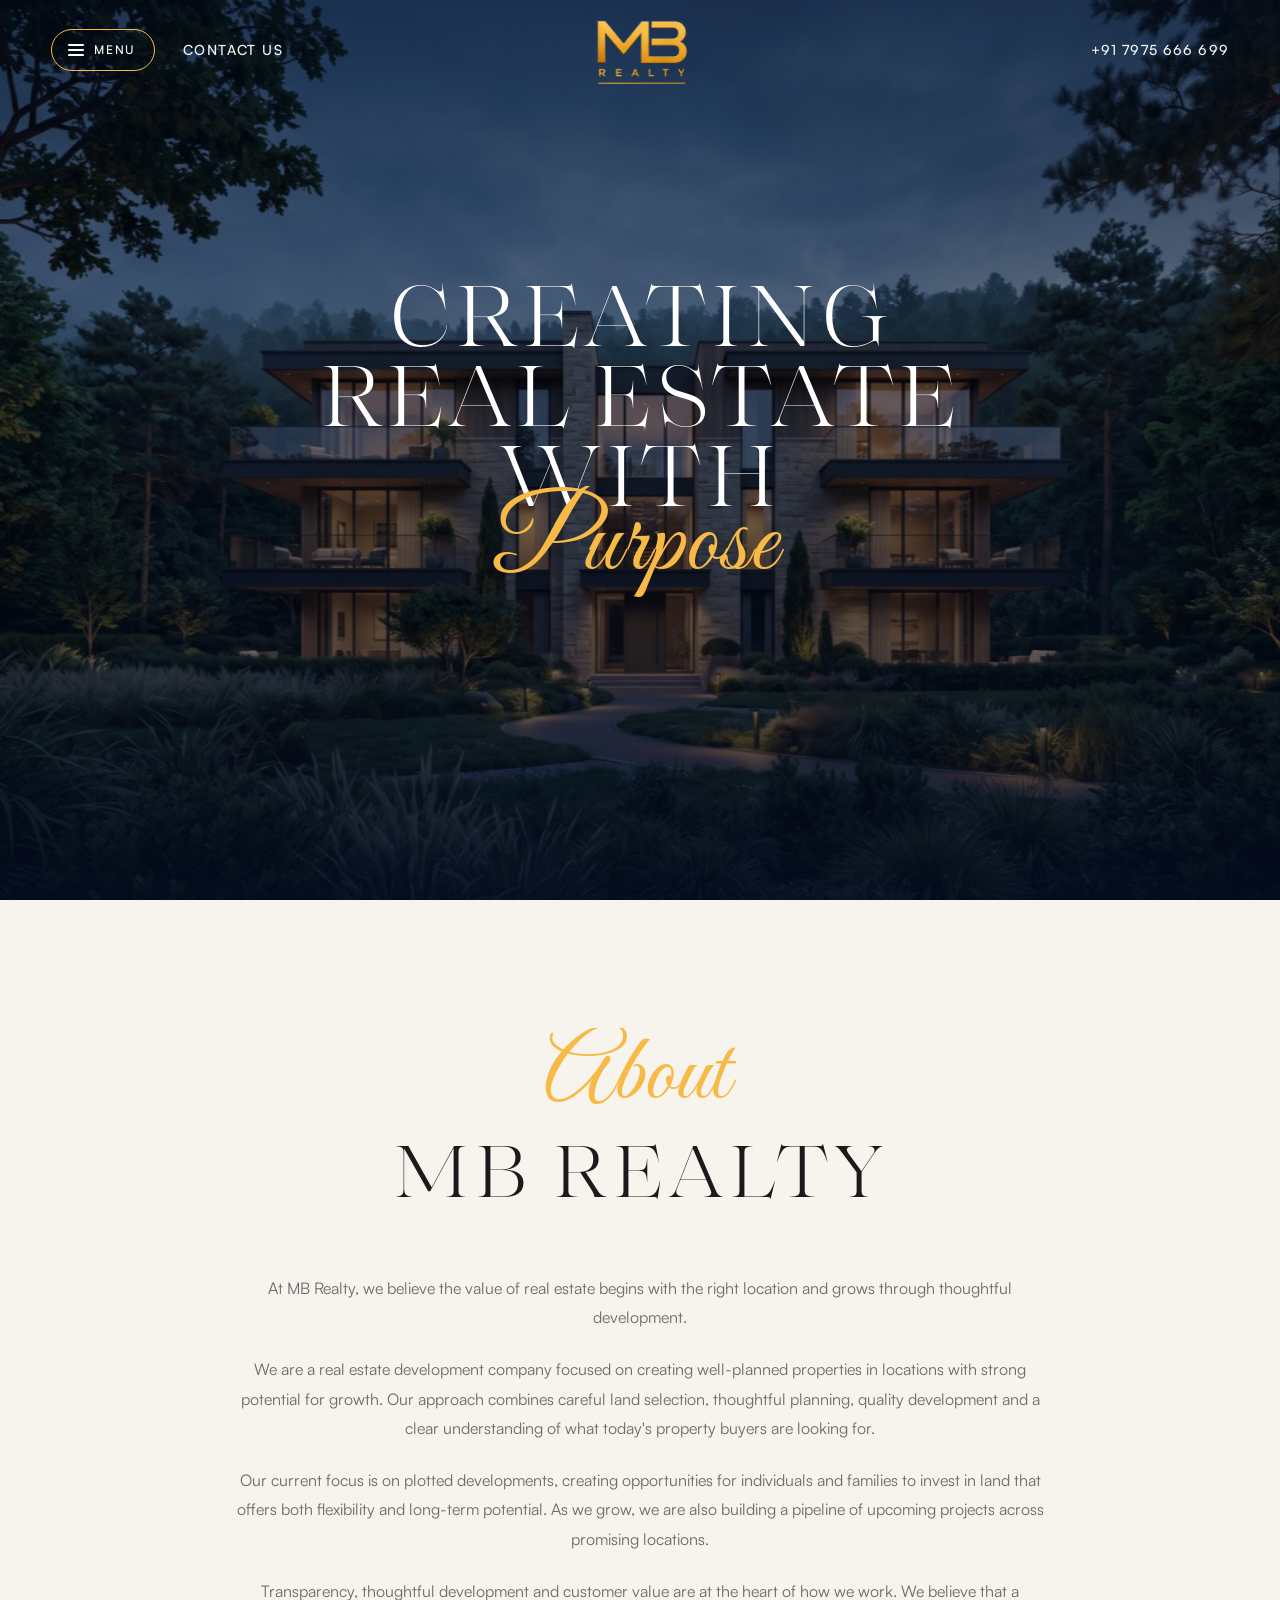
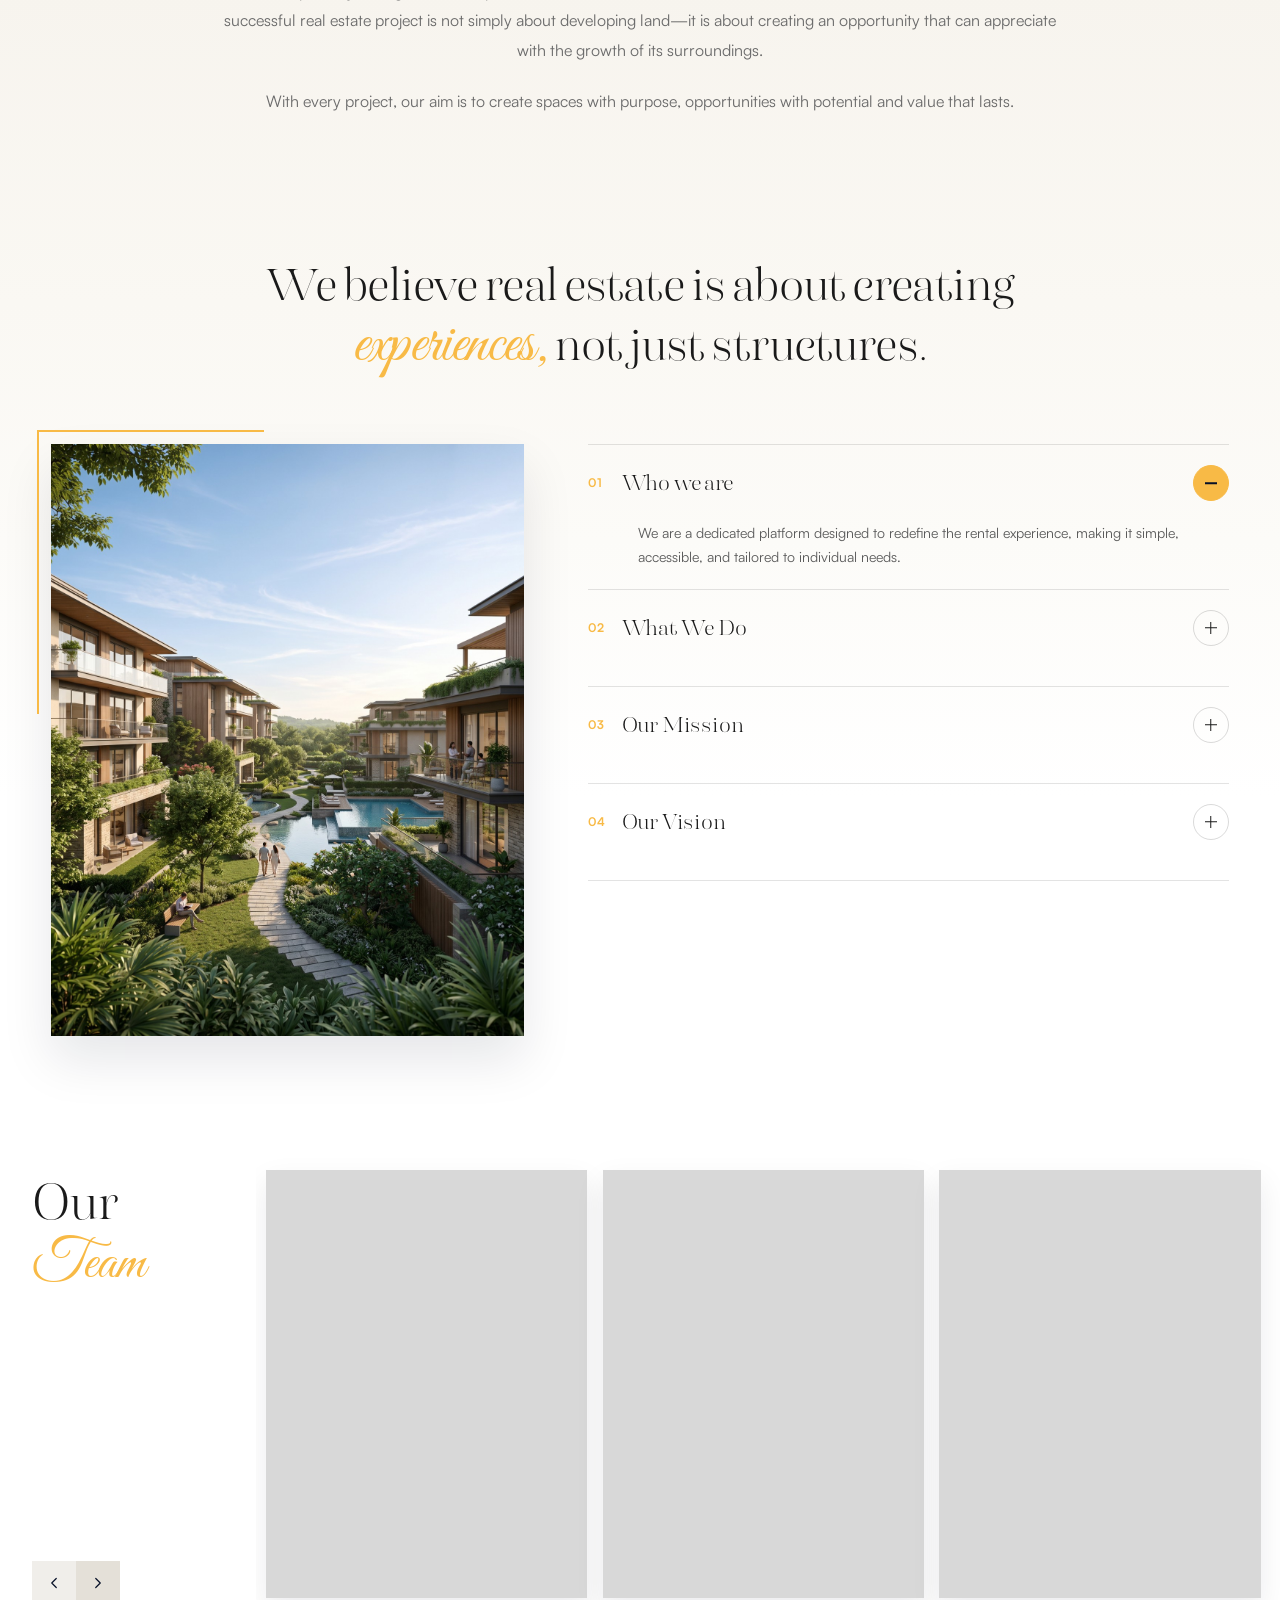
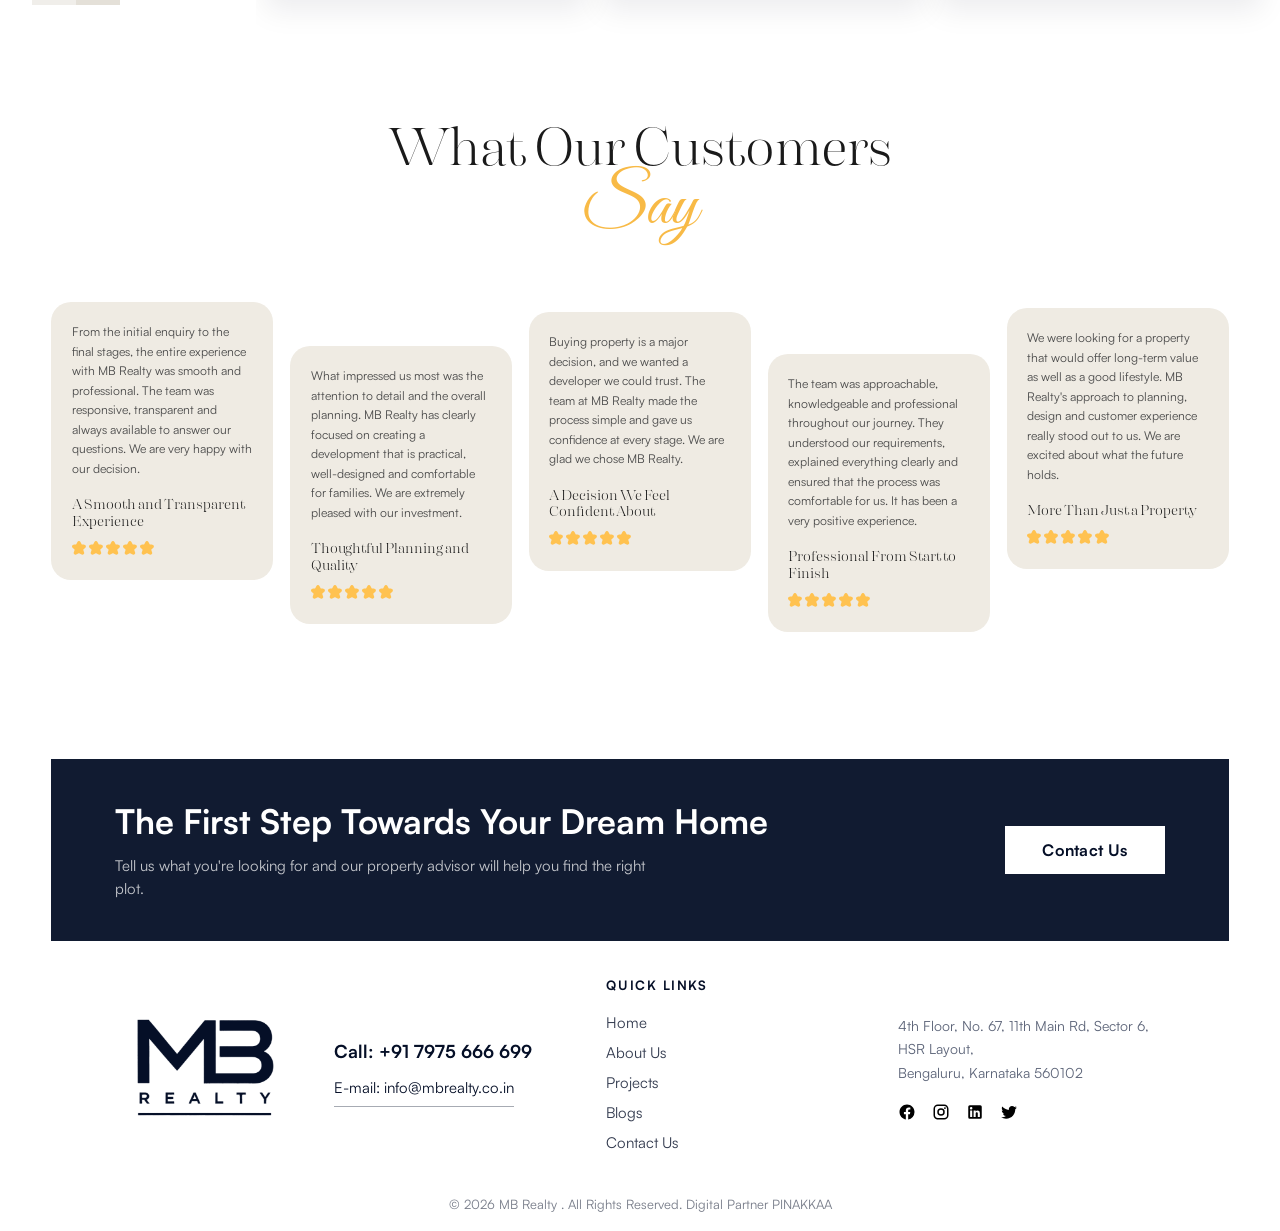
<file: about.html>
<!DOCTYPE html>
<html lang="en">
  <head>
    <meta charset="UTF-8" />
    <meta name="viewport" content="width=device-width, initial-scale=1.0" />
    <title>About Us — MB Realty</title>
    <link rel="preconnect" href="https://fonts.googleapis.com" />
    <link rel="preconnect" href="https://fonts.gstatic.com" crossorigin />
    <link
      href="https://fonts.googleapis.com/css2?family=Great+Vibes&family=Inter:wght@700&display=swap"
      rel="stylesheet"
    />
    <link rel="stylesheet" href="css/styles.css" />
  </head>
  <body>
    <header class="site-header">
      <div class="header-inner">
        <div class="header-left">
          <button class="menu-toggle" type="button" aria-label="Open menu" aria-expanded="false">
            <span class="menu-toggle-bars" aria-hidden="true">
              <span></span><span></span><span></span>
            </span>
            <span class="menu-toggle-label">Menu</span>
          </button>
          <a class="header-contact" href="contact.html">Contact Us</a>
        </div>
        <a class="logo" href="index.html" aria-label="MB Realty home">
          <img
            class="logo-img"
            src="Home_asset/Matte%20Gold%201%202%20(2).svg"
            alt="MB Realty"
            width="140"
            height="85"
          />
        </a>
        <a class="header-phone" href="tel:+917975666699">+91 7975 666 699</a>
      </div>
      <nav class="nav" aria-label="Primary">
        <div class="nav-inner">
          <div class="nav-links">
            <a href="index.html">Home</a>
            <a href="about.html" class="is-active">About Us</a>
            <a href="microsite.html">Projects</a>
            <a href="blogs.html">Blogs</a>
            <a href="contact.html">Contact</a>
          </div>
          <div class="nav-bottom">
            <div class="nav-meta">
              <div class="nav-meta-item">
                <span class="nav-meta-label">Contact Us</span>
                <a href="mailto:info@mbrealty.co.in">info@mbrealty.co.in</a>
              </div>
              <div class="nav-meta-item">
                <span class="nav-meta-label">Call Us</span>
                <a href="tel:+917975666699">+91 7975 666 699</a>
              </div>
              <div class="nav-meta-item">
                <span class="nav-meta-label">Whatsapp</span>
                <a href="https://wa.me/917975666699" target="_blank" rel="noopener noreferrer">+91 7975 666 699</a>
              </div>
              <div class="nav-meta-item">
                <span class="nav-meta-label">Download</span>
                <a href="#" class="js-brochure-open">Brochure</a>
              </div>
            </div>
            <div class="nav-socials">
              <a href="https://www.facebook.com/profile.php?id=61592722074059" target="_blank" rel="noopener noreferrer" aria-label="Facebook"><img src="assets/social-fb.svg" alt="" /></a>
              <a href="https://www.instagram.com/mbrealty.co.in/" target="_blank" rel="noopener noreferrer" aria-label="Instagram"><img src="assets/social-ig.svg" alt="" /></a>
              <a href="https://www.linkedin.com/company/143814037/" target="_blank" rel="noopener noreferrer" aria-label="LinkedIn"><img src="assets/social-li.svg" alt="" /></a>
              <a href="https://x.com/mbrealtyblr" target="_blank" rel="noopener noreferrer" aria-label="X"><img src="assets/social-x.svg" alt="" /></a>
            </div>
          </div>
        </div>
      </nav>
    </header>

    <main>
      <section class="hero about-hero" id="about">
        <div class="hero-frame">
          <img
            class="hero-image"
            src="assets/fonts/About_MB.jpg"
            alt="Modern luxury residence illuminated at dusk among forest greenery"
            width="1800"
            height="1080"
            fetchpriority="high"
            decoding="async"
          />
          <div class="hero-copy home-hero-copy">
            <h1 class="home-hero-title">
              <span class="home-hero-line">Creating</span>
              <span class="home-hero-line">Real Estate</span>
              <span class="home-hero-line">With</span>
              <span class="home-hero-script" aria-label="Purpose">
                <span class="home-hero-script-type">Purpose</span>
              </span>
            </h1>
          </div>
        </div>
      </section>

      <div class="about-bridge">
        <section class="about-vision">
          <div class="about-vision-spotlight" aria-hidden="true"></div>
          <div class="about-vision-inner">
            <div class="about-vision-heading">
              <span class="about-vision-watermark" aria-hidden="true">About</span>
              <h2 class="about-vision-title">
                <span class="about-vision-sr">About </span>
                <span class="about-vision-display">MB Realty</span>
              </h2>
            </div>
            <div class="about-vision-copy">
              <p>
                At MB Realty, we believe the value of real estate begins with the right location and
                grows through thoughtful development.
              </p>
              <p>
                We are a real estate development company focused on creating well-planned properties
                in locations with strong potential for growth. Our approach combines careful land
                selection, thoughtful planning, quality development and a clear understanding of what
                today's property buyers are looking for.
              </p>
              <p>
                Our current focus is on plotted developments, creating opportunities for individuals
                and families to invest in land that offers both flexibility and long-term potential.
                As we grow, we are also building a pipeline of upcoming projects across promising
                locations.
              </p>
              <p>
                Transparency, thoughtful development and customer value are at the heart of how we
                work. We believe that a successful real estate project is not simply about developing
                land—it is about creating an opportunity that can appreciate with the growth of its
                surroundings.
              </p>
              <p>
                With every project, our aim is to create spaces with purpose, opportunities with
                potential and value that lasts.
              </p>
            </div>
          </div>
        </section>

        <section class="about-experience">
          <div class="about-experience-inner">
            <h2 class="about-experience-title">
              <span class="about-experience-line">We believe real estate is about creating</span>
              <span class="about-experience-line about-experience-line--accent">
                <span class="about-experience-accent">experiences,</span>
                <span class="about-experience-rest"> not just structures.</span>
              </span>
            </h2>

            <div class="about-experience-body">
              <div class="about-experience-media">
                <span class="about-experience-frame" aria-hidden="true"></span>
                <div class="about-experience-photo">
                  <img
                    src="assets/fonts/magnific_image-generation-prompt-c_iGDE5ix3uK.jpg"
                    alt="People enjoying landscaped pools and pathways at a modern residential community"
                    width="829"
                    height="853"
                  />
                </div>
              </div>

              <div class="about-accordion" role="list">
                <div class="about-accordion-item is-open" role="listitem">
                  <button class="about-accordion-trigger" type="button" aria-expanded="true">
                    <span class="about-accordion-num">01</span>
                    <span class="about-accordion-label">Who we are</span>
                    <span class="about-accordion-icon" aria-hidden="true"></span>
                  </button>
                  <div class="about-accordion-panel">
                    <p>
                      We are a dedicated platform designed to redefine the rental experience, making
                      it simple, accessible, and tailored to individual needs.
                    </p>
                  </div>
                </div>
                <div class="about-accordion-item" role="listitem">
                  <button class="about-accordion-trigger" type="button" aria-expanded="false">
                    <span class="about-accordion-num">02</span>
                    <span class="about-accordion-label">What We Do</span>
                    <span class="about-accordion-icon" aria-hidden="true"></span>
                  </button>
                  <div class="about-accordion-panel">
                    <p>
                      We bring together thoughtful planning, contemporary design, quality
                      construction and attention to the details that matter — from selecting the
                      right location to planning spaces around real human needs.
                    </p>
                  </div>
                </div>
                <div class="about-accordion-item" role="listitem">
                  <button class="about-accordion-trigger" type="button" aria-expanded="false">
                    <span class="about-accordion-num">03</span>
                    <span class="about-accordion-label">Our Mission</span>
                    <span class="about-accordion-icon" aria-hidden="true"></span>
                  </button>
                  <div class="about-accordion-panel">
                    <p>
                      <strong>Building With Purpose. Delivering With Integrity.</strong>
                      To develop high-quality residential and commercial spaces through thoughtful
                      planning, innovative design, responsible development and a customer-first
                      approach — creating environments that inspire better living, working and
                      investing.
                    </p>
                  </div>
                </div>
                <div class="about-accordion-item" role="listitem">
                  <button class="about-accordion-trigger" type="button" aria-expanded="false">
                    <span class="about-accordion-num">04</span>
                    <span class="about-accordion-label">Our Vision</span>
                    <span class="about-accordion-icon" aria-hidden="true"></span>
                  </button>
                  <div class="about-accordion-panel">
                    <p>
                      <strong>Shaping Better Spaces for a Better Future</strong>
                      To become a trusted and forward-thinking real estate company, creating
                      thoughtfully designed spaces that enhance lifestyles, strengthen communities
                      and deliver lasting value for generations to come.
                    </p>
                  </div>
                </div>
              </div>
            </div>
          </div>
        </section>
      </div>

      <section class="about-team" aria-label="Our Team">
        <div class="about-team-layout">
          <aside class="about-team-rail">
            <h2 class="about-team-title">
              <span>Our</span>
              <span>Team</span>
            </h2>
            <div class="about-team-nav">
              <button type="button" class="about-team-btn about-team-prev" aria-label="Previous team members">
                <svg width="18" height="18" viewBox="0 0 24 24" fill="none" aria-hidden="true">
                  <path d="M15 6L9 12L15 18" stroke="currentColor" stroke-width="1.6" stroke-linecap="round" stroke-linejoin="round" />
                </svg>
              </button>
              <button type="button" class="about-team-btn about-team-next" aria-label="Next team members">
                <svg width="18" height="18" viewBox="0 0 24 24" fill="none" aria-hidden="true">
                  <path d="M9 6L15 12L9 18" stroke="currentColor" stroke-width="1.6" stroke-linecap="round" stroke-linejoin="round" />
                </svg>
              </button>
            </div>
          </aside>
          <div class="about-team-stage">
            <div class="about-team-track">
              <article class="about-team-card">
                <div class="about-team-photo" role="img" aria-label="Team member"></div>
                <div class="about-team-info">
                  <h3>Name</h3>
                  <p>Designation</p>
                </div>
              </article>
              <article class="about-team-card">
                <div class="about-team-photo" role="img" aria-label="Team member"></div>
                <div class="about-team-info">
                  <h3>Name</h3>
                  <p>Designation</p>
                </div>
              </article>
              <article class="about-team-card">
                <div class="about-team-photo" role="img" aria-label="Team member"></div>
                <div class="about-team-info">
                  <h3>Name</h3>
                  <p>Designation</p>
                </div>
              </article>
            </div>
          </div>
        </div>
      </section>

      <section class="about-testimonials" aria-label="Testimonials">
        <div class="about-testimonials-inner">
          <div class="about-testimonials-heading">
            <h2 class="about-testimonials-title">
              <span class="about-testimonials-title-strong">What Our Customers</span>
              <span class="about-testimonials-title-script">Say</span>
            </h2>
          </div>

          <div class="about-testimonials-mosaic">
            <article class="about-testimonial-card">
              <p>
                From the initial enquiry to the final stages, the entire experience with MB Realty was
                smooth and professional. The team was responsive, transparent and always available to
                answer our questions. We are very happy with our decision.
              </p>
              <div class="about-testimonial-meta">
                <h3>A Smooth and Transparent Experience</h3>
                <div class="about-testimonial-stars" aria-label="5 out of 5 stars"><img src="about_asset/Path%20637.svg" alt="" width="15" height="15" /><img src="about_asset/Path%20637.svg" alt="" width="15" height="15" /><img src="about_asset/Path%20637.svg" alt="" width="15" height="15" /><img src="about_asset/Path%20637.svg" alt="" width="15" height="15" /><img src="about_asset/Path%20637.svg" alt="" width="15" height="15" /></div>
              </div>
            </article>
            <article class="about-testimonial-card">
              <p>
                What impressed us most was the attention to detail and the overall planning. MB Realty
                has clearly focused on creating a development that is practical, well-designed and
                comfortable for families. We are extremely pleased with our investment.
              </p>
              <div class="about-testimonial-meta">
                <h3>Thoughtful Planning and Quality</h3>
                <div class="about-testimonial-stars" aria-label="5 out of 5 stars"><img src="about_asset/Path%20637.svg" alt="" width="15" height="15" /><img src="about_asset/Path%20637.svg" alt="" width="15" height="15" /><img src="about_asset/Path%20637.svg" alt="" width="15" height="15" /><img src="about_asset/Path%20637.svg" alt="" width="15" height="15" /><img src="about_asset/Path%20637.svg" alt="" width="15" height="15" /></div>
              </div>
            </article>
            <article class="about-testimonial-card">
              <p>
                Buying property is a major decision, and we wanted a developer we could trust. The team
                at MB Realty made the process simple and gave us confidence at every stage. We are glad
                we chose MB Realty.
              </p>
              <div class="about-testimonial-meta">
                <h3>A Decision We Feel Confident About</h3>
                <div class="about-testimonial-stars" aria-label="5 out of 5 stars"><img src="about_asset/Path%20637.svg" alt="" width="15" height="15" /><img src="about_asset/Path%20637.svg" alt="" width="15" height="15" /><img src="about_asset/Path%20637.svg" alt="" width="15" height="15" /><img src="about_asset/Path%20637.svg" alt="" width="15" height="15" /><img src="about_asset/Path%20637.svg" alt="" width="15" height="15" /></div>
              </div>
            </article>
            <article class="about-testimonial-card">
              <p>
                The team was approachable, knowledgeable and professional throughout our journey. They
                understood our requirements, explained everything clearly and ensured that the process
                was comfortable for us. It has been a very positive experience.
              </p>
              <div class="about-testimonial-meta">
                <h3>Professional From Start to Finish</h3>
                <div class="about-testimonial-stars" aria-label="5 out of 5 stars"><img src="about_asset/Path%20637.svg" alt="" width="15" height="15" /><img src="about_asset/Path%20637.svg" alt="" width="15" height="15" /><img src="about_asset/Path%20637.svg" alt="" width="15" height="15" /><img src="about_asset/Path%20637.svg" alt="" width="15" height="15" /><img src="about_asset/Path%20637.svg" alt="" width="15" height="15" /></div>
              </div>
            </article>
            <article class="about-testimonial-card">
              <p>
                We were looking for a property that would offer long-term value as well as a good
                lifestyle. MB Realty's approach to planning, design and customer experience really
                stood out to us. We are excited about what the future holds.
              </p>
              <div class="about-testimonial-meta">
                <h3>More Than Just a Property</h3>
                <div class="about-testimonial-stars" aria-label="5 out of 5 stars"><img src="about_asset/Path%20637.svg" alt="" width="15" height="15" /><img src="about_asset/Path%20637.svg" alt="" width="15" height="15" /><img src="about_asset/Path%20637.svg" alt="" width="15" height="15" /><img src="about_asset/Path%20637.svg" alt="" width="15" height="15" /><img src="about_asset/Path%20637.svg" alt="" width="15" height="15" /></div>
              </div>
            </article>
          </div>
        </div>
      </section>

      <div class="bottom-band">
        <section class="cta">
          <div class="cta-inner">
            <div>
              <h2>The First Step Towards Your Dream Home</h2>
              <p>
                Tell us what you're looking for and our property advisor will help you find the right
                plot.
              </p>
            </div>
            <a class="btn-light" href="contact.html">Contact Us</a>
          </div>
        </section>

        <footer class="site-footer" id="contact">
          <div class="footer-panel">
            <div class="footer-brand">
              <img
                class="footer-logo"
                src="Home_asset/Matte%20Gold%201%202.svg"
                alt="MB Realty"
                width="180"
                height="110"
              />
            </div>
            <div class="footer-contact">
              <a class="phone" href="tel:+917975666699">Call: +91 7975 666 699</a>
              <a class="email" href="mailto:info@mbrealty.co.in">E-mail: info@mbrealty.co.in</a>
            </div>
            <div class="footer-cols">
              <div>
                <h4>QUICK LINKS</h4>
                <a href="index.html">Home</a>
                <a href="about.html">About Us</a>
                <a href="microsite.html">Projects</a>
                <a href="blogs.html">Blogs</a>
                <a href="contact.html">Contact Us</a>
              </div>
            </div>
            <div class="footer-about">
              <p>
                4th Floor, No. 67, 11th Main Rd, Sector 6, HSR Layout,<br />
                Bengaluru, Karnataka 560102
              </p>
              <div class="socials">
                <a href="https://www.facebook.com/profile.php?id=61592722074059" target="_blank" rel="noopener noreferrer" aria-label="Facebook"><img src="assets/social-fb.svg" alt="" /></a>
                <a href="https://www.instagram.com/mbrealty.co.in/" target="_blank" rel="noopener noreferrer" aria-label="Instagram"><img src="assets/social-ig.svg" alt="" /></a>
                <a href="https://www.linkedin.com/company/143814037/" target="_blank" rel="noopener noreferrer" aria-label="LinkedIn"><img src="assets/social-li.svg" alt="" /></a>
                <a href="https://x.com/mbrealtyblr" target="_blank" rel="noopener noreferrer" aria-label="X"><img src="assets/social-x.svg" alt="" /></a>
              </div>
            </div>
          </div>
        </footer>
      </div>
      <p class="copyright">© 2026 MB Realty . All Rights Reserved. Digital Partner PINAKKAA</p>
    </main>

    <script src="js/main.js"></script>
  </body>
</html>
</file>
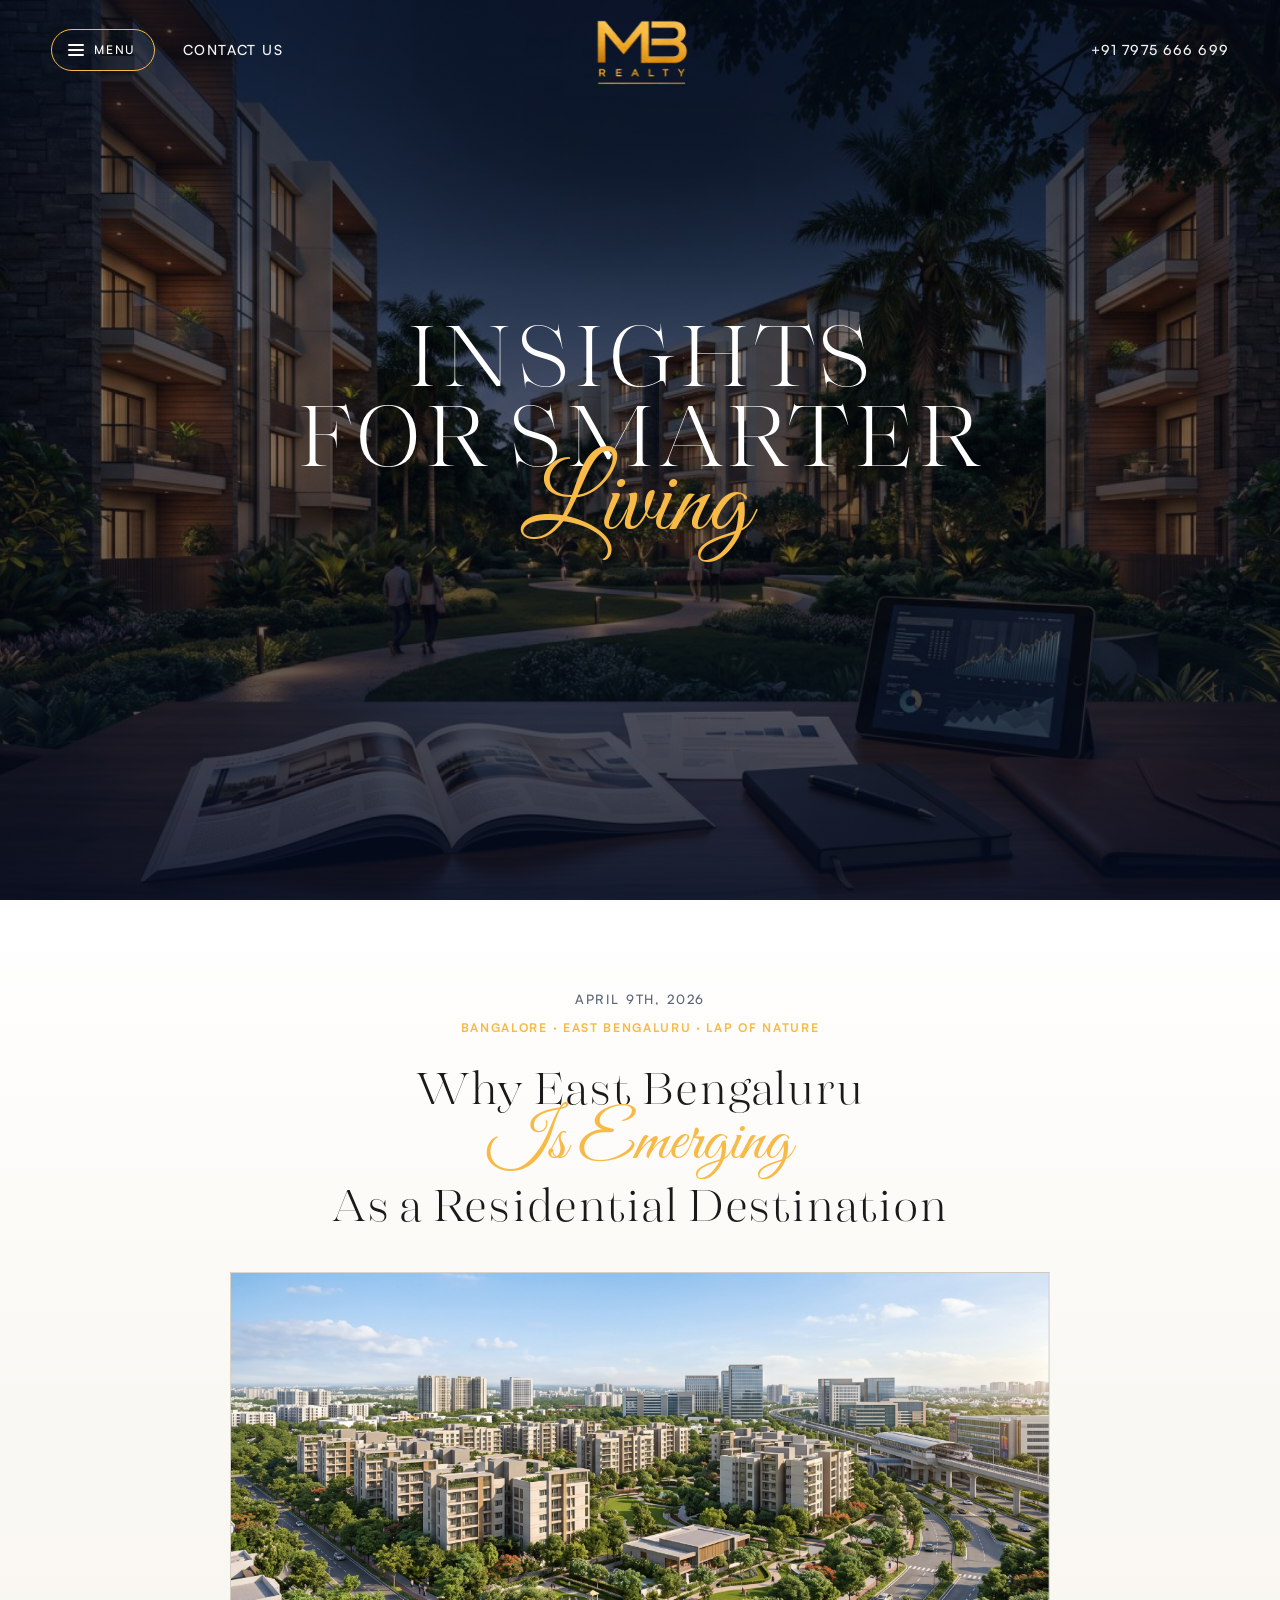
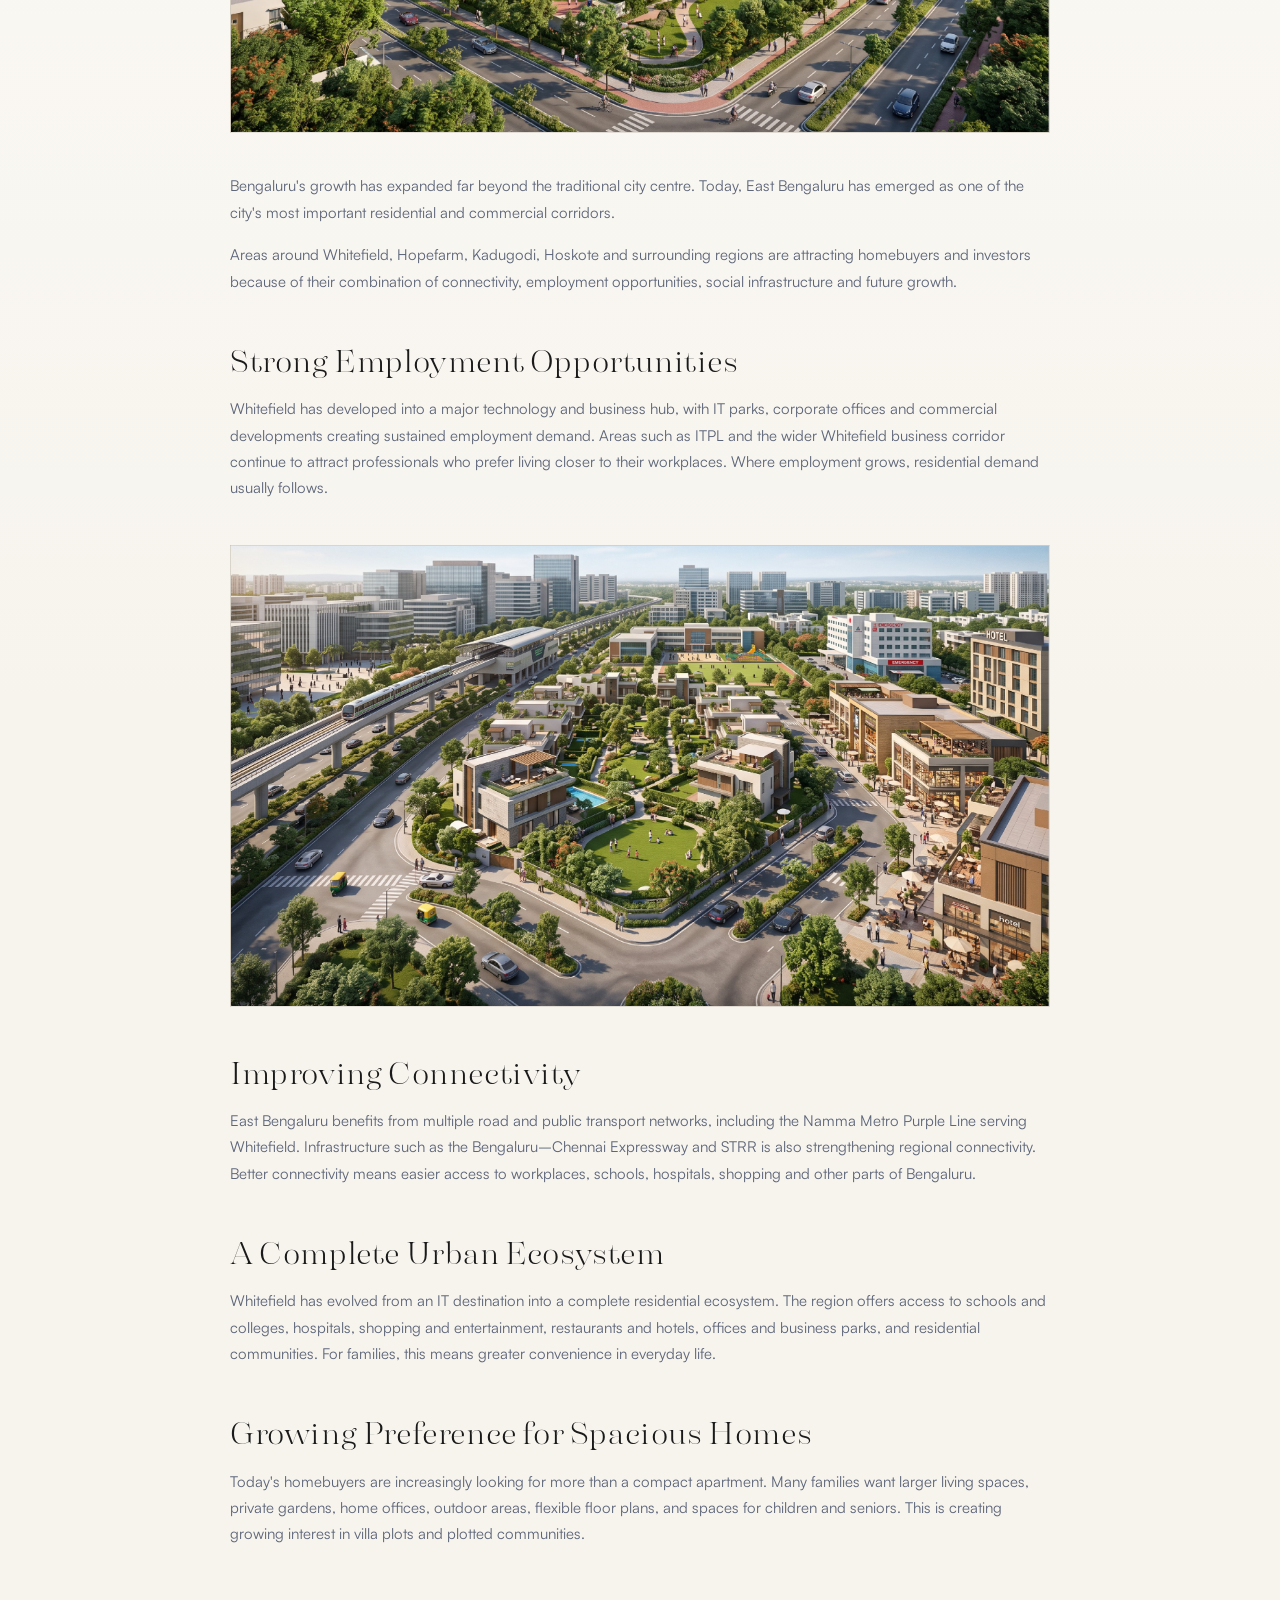
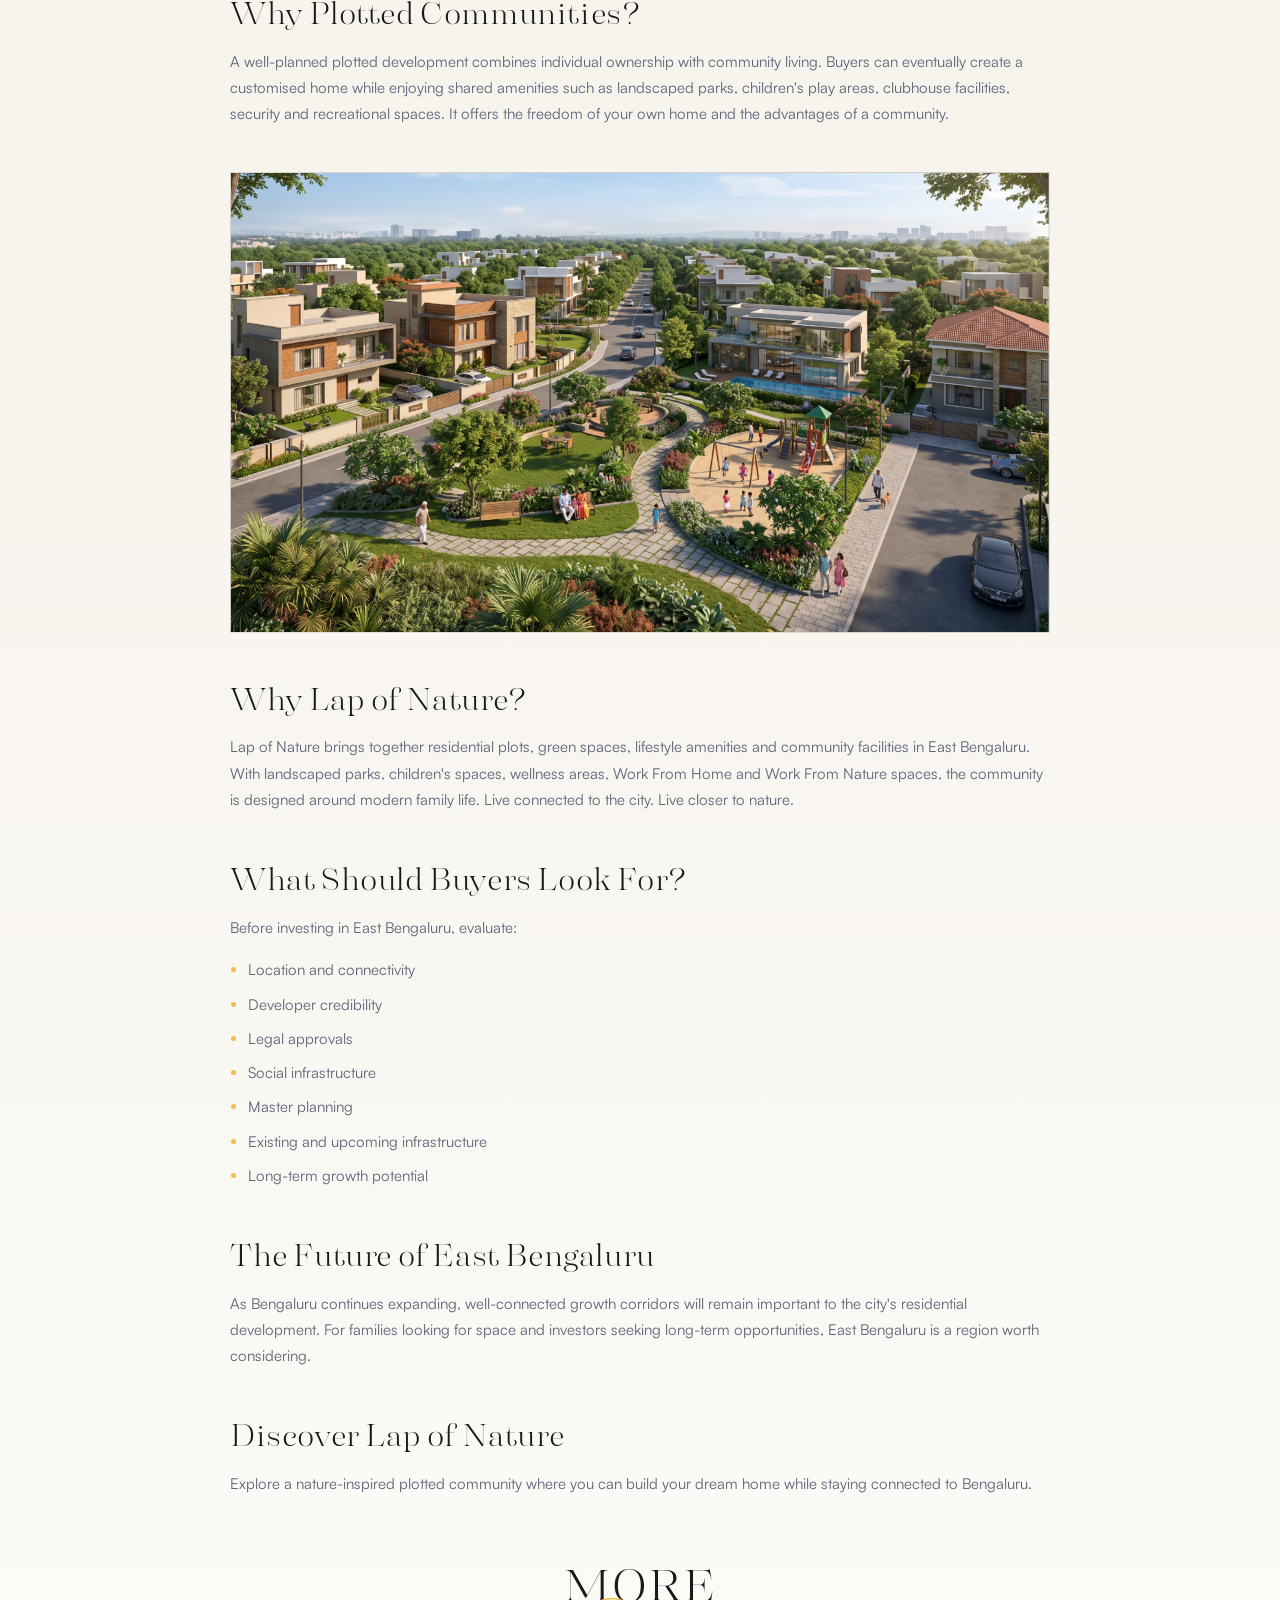
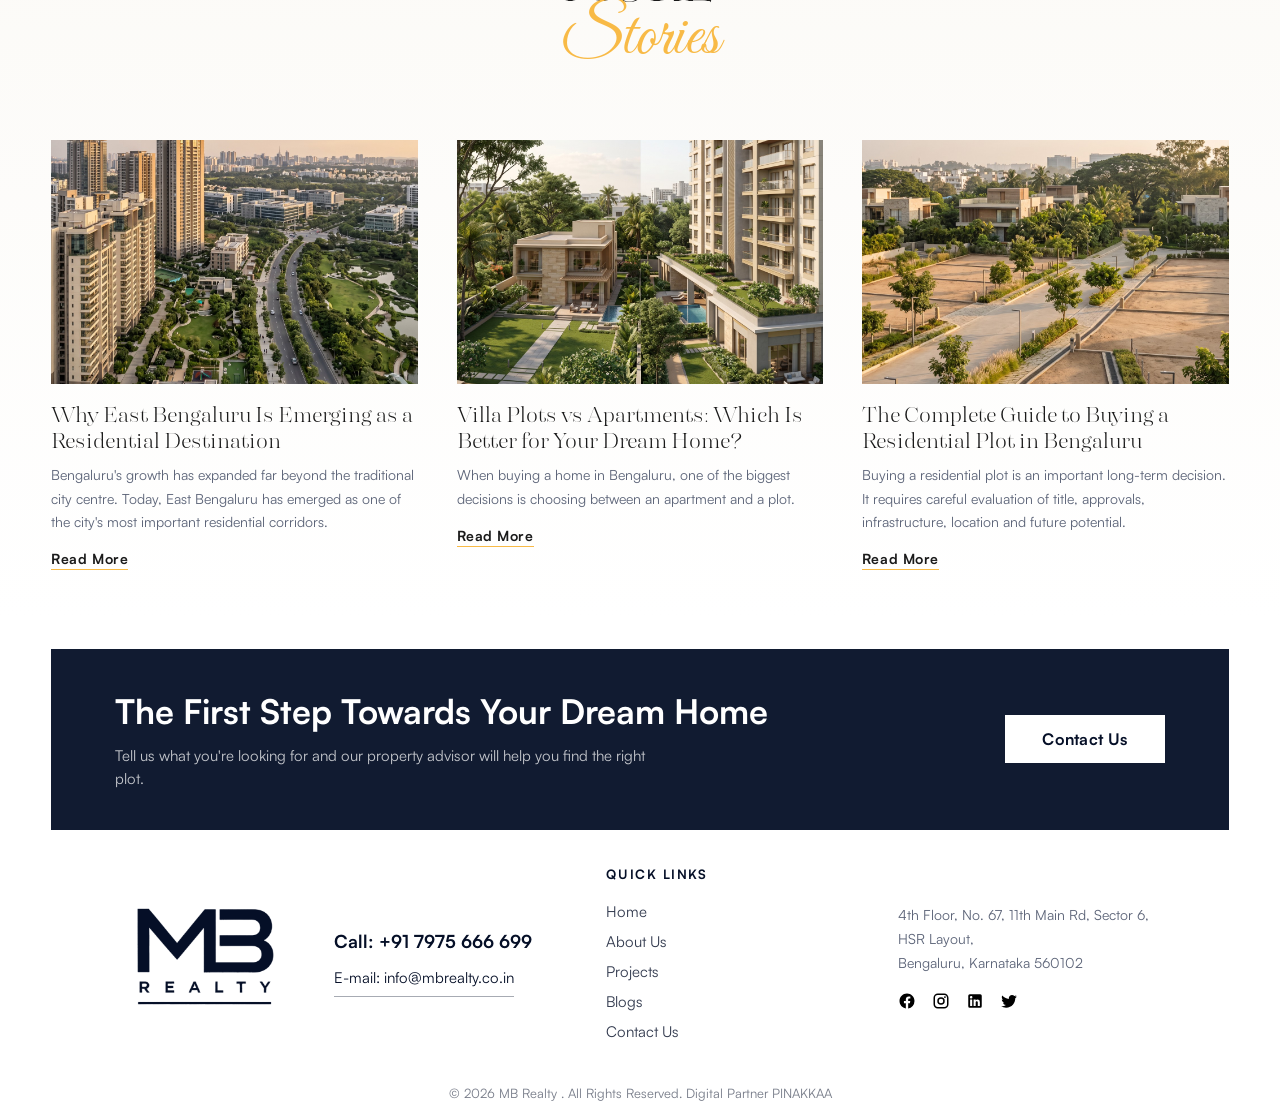
<file: blogs.html>
<!DOCTYPE html>
<html lang="en">
  <head>
    <meta charset="UTF-8" />
    <meta name="viewport" content="width=device-width, initial-scale=1.0" />
    <title>Blogs — MB Realty</title>
    <link rel="preconnect" href="https://fonts.googleapis.com" />
    <link rel="preconnect" href="https://fonts.gstatic.com" crossorigin />
    <link
      href="https://fonts.googleapis.com/css2?family=Great+Vibes&display=swap"
      rel="stylesheet"
    />
    <link rel="stylesheet" href="css/styles.css" />
  </head>
  <body class="blogs-page">
    <header class="site-header">
      <div class="header-inner">
        <div class="header-left">
          <button class="menu-toggle" type="button" aria-label="Open menu" aria-expanded="false">
            <span class="menu-toggle-bars" aria-hidden="true">
              <span></span><span></span><span></span>
            </span>
            <span class="menu-toggle-label">Menu</span>
          </button>
          <a class="header-contact" href="contact.html">Contact Us</a>
        </div>
        <a class="logo" href="index.html" aria-label="MB Realty home">
          <img
            class="logo-img"
            src="Home_asset/Matte%20Gold%201%202%20(2).svg"
            alt="MB Realty"
            width="140"
            height="85"
          />
        </a>
        <a class="header-phone" href="tel:+917975666699">+91 7975 666 699</a>
      </div>
      <nav class="nav" aria-label="Primary">
        <div class="nav-inner">
          <div class="nav-links">
            <a href="index.html">Home</a>
            <a href="about.html">About Us</a>
            <a href="microsite.html">Projects</a>
            <a href="blogs.html" class="is-active">Blogs</a>
            <a href="contact.html">Contact</a>
          </div>
          <div class="nav-bottom">
            <div class="nav-meta">
              <div class="nav-meta-item">
                <span class="nav-meta-label">Contact Us</span>
                <a href="mailto:info@mbrealty.co.in">info@mbrealty.co.in</a>
              </div>
              <div class="nav-meta-item">
                <span class="nav-meta-label">Call Us</span>
                <a href="tel:+917975666699">+91 7975 666 699</a>
              </div>
              <div class="nav-meta-item">
                <span class="nav-meta-label">Whatsapp</span>
                <a href="https://wa.me/917975666699" target="_blank" rel="noopener noreferrer">+91 7975 666 699</a>
              </div>
              <div class="nav-meta-item">
                <span class="nav-meta-label">Download</span>
                <a href="#" class="js-brochure-open">Brochure</a>
              </div>
            </div>
            <div class="nav-socials">
              <a href="https://www.facebook.com/profile.php?id=61592722074059" target="_blank" rel="noopener noreferrer" aria-label="Facebook"><img src="assets/social-fb.svg" alt="" /></a>
              <a href="https://www.instagram.com/mbrealty.co.in/" target="_blank" rel="noopener noreferrer" aria-label="Instagram"><img src="assets/social-ig.svg" alt="" /></a>
              <a href="https://www.linkedin.com/company/143814037/" target="_blank" rel="noopener noreferrer" aria-label="LinkedIn"><img src="assets/social-li.svg" alt="" /></a>
              <a href="https://x.com/mbrealtyblr" target="_blank" rel="noopener noreferrer" aria-label="X"><img src="assets/social-x.svg" alt="" /></a>
            </div>
          </div>
        </div>
      </nav>
    </header>

    <main>
      <section class="hero blogs-hero" id="blogs">
        <div class="hero-frame">
          <img
            class="hero-image"
            src="assets/fonts/Blog%20Banner_MB.jpg"
            alt="Workspace overlooking a lit residential community at dusk"
            width="1800"
            height="1080"
            fetchpriority="high"
            decoding="async"
          />
          <div class="hero-copy home-hero-copy">
            <h1 class="home-hero-title">
              <span class="home-hero-line">Insights</span>
              <span class="home-hero-line">For Smarter</span>
              <span class="home-hero-script" aria-label="Living">
                <span class="home-hero-script-type">Living</span>
              </span>
            </h1>
          </div>
        </div>
      </section>

      <div class="page-close-band">
      <section class="blogs-article" id="article">
        <article class="blogs-article-inner">
          <header class="blogs-article-header">
            <p class="blogs-article-date">April 9th, 2026</p>
            <p class="blogs-article-tags">Bangalore · East Bengaluru · Lap of Nature</p>
            <h1 class="blogs-article-title">
              <span class="blogs-article-title-strong">Why East Bengaluru</span>
              <span class="blogs-article-title-script">Is Emerging</span>
              <span class="blogs-article-title-strong">As a Residential Destination</span>
            </h1>
          </header>

          <!-- Upload featured article image later -->
          <figure class="blogs-media-slot blogs-media-slot--feature" data-label="Featured article image">
            <img
              src="assets/fonts/Blog_1_MB.jpg"
              alt="Modern residential community with landscaped park and playground"
              width="1200"
              height="680"
            />
          </figure>

          <div class="blogs-article-body">
            <p>
              Bengaluru's growth has expanded far beyond the traditional city centre. Today, East
              Bengaluru has emerged as one of the city's most important residential and commercial
              corridors.
            </p>
            <p>
              Areas around Whitefield, Hopefarm, Kadugodi, Hoskote and surrounding regions are
              attracting homebuyers and investors because of their combination of connectivity,
              employment opportunities, social infrastructure and future growth.
            </p>

            <h2>Strong Employment Opportunities</h2>
            <p>
              Whitefield has developed into a major technology and business hub, with IT parks,
              corporate offices and commercial developments creating sustained employment demand.
              Areas such as ITPL and the wider Whitefield business corridor continue to attract
              professionals who prefer living closer to their workplaces. Where employment grows,
              residential demand usually follows.
            </p>

            <!-- Upload inline image later -->
            <figure class="blogs-media-slot blogs-media-slot--inline" data-label="Inline image">
              <img
                src="assets/fonts/Blog_2_MB.jpg"
                alt="Master-planned residential blocks with green courtyard and metro connectivity"
                width="960"
                height="540"
              />
            </figure>

            <h2>Improving Connectivity</h2>
            <p>
              East Bengaluru benefits from multiple road and public transport networks, including the
              Namma Metro Purple Line serving Whitefield. Infrastructure such as the Bengaluru–Chennai
              Expressway and STRR is also strengthening regional connectivity. Better connectivity
              means easier access to workplaces, schools, hospitals, shopping and other parts of
              Bengaluru.
            </p>

            <h2>A Complete Urban Ecosystem</h2>
            <p>
              Whitefield has evolved from an IT destination into a complete residential ecosystem.
              The region offers access to schools and colleges, hospitals, shopping and
              entertainment, restaurants and hotels, offices and business parks, and residential
              communities. For families, this means greater convenience in everyday life.
            </p>

            <h2>Growing Preference for Spacious Homes</h2>
            <p>
              Today's homebuyers are increasingly looking for more than a compact apartment. Many
              families want larger living spaces, private gardens, home offices, outdoor areas,
              flexible floor plans, and spaces for children and seniors. This is creating growing
              interest in villa plots and plotted communities.
            </p>

            <h2>Why Plotted Communities?</h2>
            <p>
              A well-planned plotted development combines individual ownership with community living.
              Buyers can eventually create a customised home while enjoying shared amenities such as
              landscaped parks, children's play areas, clubhouse facilities, security and recreational
              spaces. It offers the freedom of your own home and the advantages of a community.
            </p>

            <!-- Upload second inline image later -->
            <figure class="blogs-media-slot blogs-media-slot--inline" data-label="Community image">
              <img
                src="assets/fonts/Blog_3_MB.jpg"
                alt="Live-work-play community with townhomes, transit, and neighborhood amenities"
                width="960"
                height="540"
              />
            </figure>

            <h2>Why Lap of Nature?</h2>
            <p>
              Lap of Nature brings together residential plots, green spaces, lifestyle amenities and
              community facilities in East Bengaluru. With landscaped parks, children's spaces, wellness
              areas, Work From Home and Work From Nature spaces, the community is designed around
              modern family life. Live connected to the city. Live closer to nature.
            </p>

            <h2>What Should Buyers Look For?</h2>
            <p>Before investing in East Bengaluru, evaluate:</p>
            <ul>
              <li>Location and connectivity</li>
              <li>Developer credibility</li>
              <li>Legal approvals</li>
              <li>Social infrastructure</li>
              <li>Master planning</li>
              <li>Existing and upcoming infrastructure</li>
              <li>Long-term growth potential</li>
            </ul>

            <h2>The Future of East Bengaluru</h2>
            <p>
              As Bengaluru continues expanding, well-connected growth corridors will remain important
              to the city's residential development. For families looking for space and investors
              seeking long-term opportunities, East Bengaluru is a region worth considering.
            </p>

            <h2>Discover Lap of Nature</h2>
            <p>
              Explore a nature-inspired plotted community where you can build your dream home while
              staying connected to Bengaluru.
            </p>
          </div>
        </article>
      </section>

      <section class="blogs-more" id="more-blogs">
        <header class="blogs-more-header">
          <h2 class="blogs-more-title">
            <span class="blogs-more-title-strong">More</span>
            <span class="blogs-more-title-script">Stories</span>
          </h2>
        </header>

        <div class="blogs-more-grid">
          <article class="blogs-more-card">
            <div class="blogs-media-slot blogs-media-slot--card" data-label="Blog image">
              <img
                src="assets/fonts/magnific_create-a-premium-editoria_9ZT8PKMNYZ.jpg"
                alt="Aerial view of a planned residential community in East Bengaluru"
                width="420"
                height="280"
              />
            </div>
            <div class="blogs-more-copy">
              <h3>Why East Bengaluru Is Emerging as a Residential Destination</h3>
              <p>
                Bengaluru's growth has expanded far beyond the traditional city centre. Today, East
                Bengaluru has emerged as one of the city's most important residential corridors.
              </p>
              <a class="blogs-more-link" href="#article">Read More</a>
            </div>
          </article>

          <article class="blogs-more-card">
            <div class="blogs-media-slot blogs-media-slot--card" data-label="Blog image">
              <img
                src="assets/fonts/magnific_create-a-premium-editoria_jU6WlNWLD0.jpg"
                alt="Villa living compared with modern apartment living"
                width="420"
                height="280"
              />
            </div>
            <div class="blogs-more-copy">
              <h3>Villa Plots vs Apartments: Which Is Better for Your Dream Home?</h3>
              <p>
                When buying a home in Bengaluru, one of the biggest decisions is choosing between an
                apartment and a plot.
              </p>
              <a class="blogs-more-link" href="#article">Read More</a>
            </div>
          </article>

          <article class="blogs-more-card">
            <div class="blogs-media-slot blogs-media-slot--card" data-label="Blog image">
              <img
                src="assets/fonts/magnific_create-a-premium-editoria_gOZVJFiSXO.jpg"
                alt="Thoughtfully planned residential plots and modern homes"
                width="420"
                height="280"
              />
            </div>
            <div class="blogs-more-copy">
              <h3>The Complete Guide to Buying a Residential Plot in Bengaluru</h3>
              <p>
                Buying a residential plot is an important long-term decision. It requires careful
                evaluation of title, approvals, infrastructure, location and future potential.
              </p>
              <a class="blogs-more-link" href="#article">Read More</a>
            </div>
          </article>
        </div>
      </section>

      <div class="bottom-band">
        <section class="cta">
          <div class="cta-inner">
            <div>
              <h2>The First Step Towards Your Dream Home</h2>
              <p>
                Tell us what you're looking for and our property advisor will help you find the right
                plot.
              </p>
            </div>
            <a class="btn-light" href="contact.html">Contact Us</a>
          </div>
        </section>

        <footer class="site-footer" id="contact">
          <div class="footer-panel">
            <div class="footer-brand">
              <img
                class="footer-logo"
                src="Home_asset/Matte%20Gold%201%202.svg"
                alt="MB Realty"
                width="180"
                height="110"
              />
            </div>
            <div class="footer-contact">
              <a class="phone" href="tel:+917975666699">Call: +91 7975 666 699</a>
              <a class="email" href="mailto:info@mbrealty.co.in">E-mail: info@mbrealty.co.in</a>
            </div>
            <div class="footer-cols">
              <div>
                <h4>QUICK LINKS</h4>
                <a href="index.html">Home</a>
                <a href="about.html">About Us</a>
                <a href="microsite.html">Projects</a>
                <a href="blogs.html">Blogs</a>
                <a href="contact.html">Contact Us</a>
              </div>
            </div>
            <div class="footer-about">
              <p>
                4th Floor, No. 67, 11th Main Rd, Sector 6, HSR Layout,<br />
                Bengaluru, Karnataka 560102
              </p>
              <div class="socials">
                <a href="https://www.facebook.com/profile.php?id=61592722074059" target="_blank" rel="noopener noreferrer" aria-label="Facebook"><img src="assets/social-fb.svg" alt="" /></a>
                <a href="https://www.instagram.com/mbrealty.co.in/" target="_blank" rel="noopener noreferrer" aria-label="Instagram"><img src="assets/social-ig.svg" alt="" /></a>
                <a href="https://www.linkedin.com/company/143814037/" target="_blank" rel="noopener noreferrer" aria-label="LinkedIn"><img src="assets/social-li.svg" alt="" /></a>
                <a href="https://x.com/mbrealtyblr" target="_blank" rel="noopener noreferrer" aria-label="X"><img src="assets/social-x.svg" alt="" /></a>
              </div>
            </div>
          </div>
        </footer>
      </div>
      <p class="copyright">© 2026 MB Realty . All Rights Reserved. Digital Partner PINAKKAA</p>
      </div>
    </main>

    <script src="js/main.js"></script>
  </body>
</html>
</file>
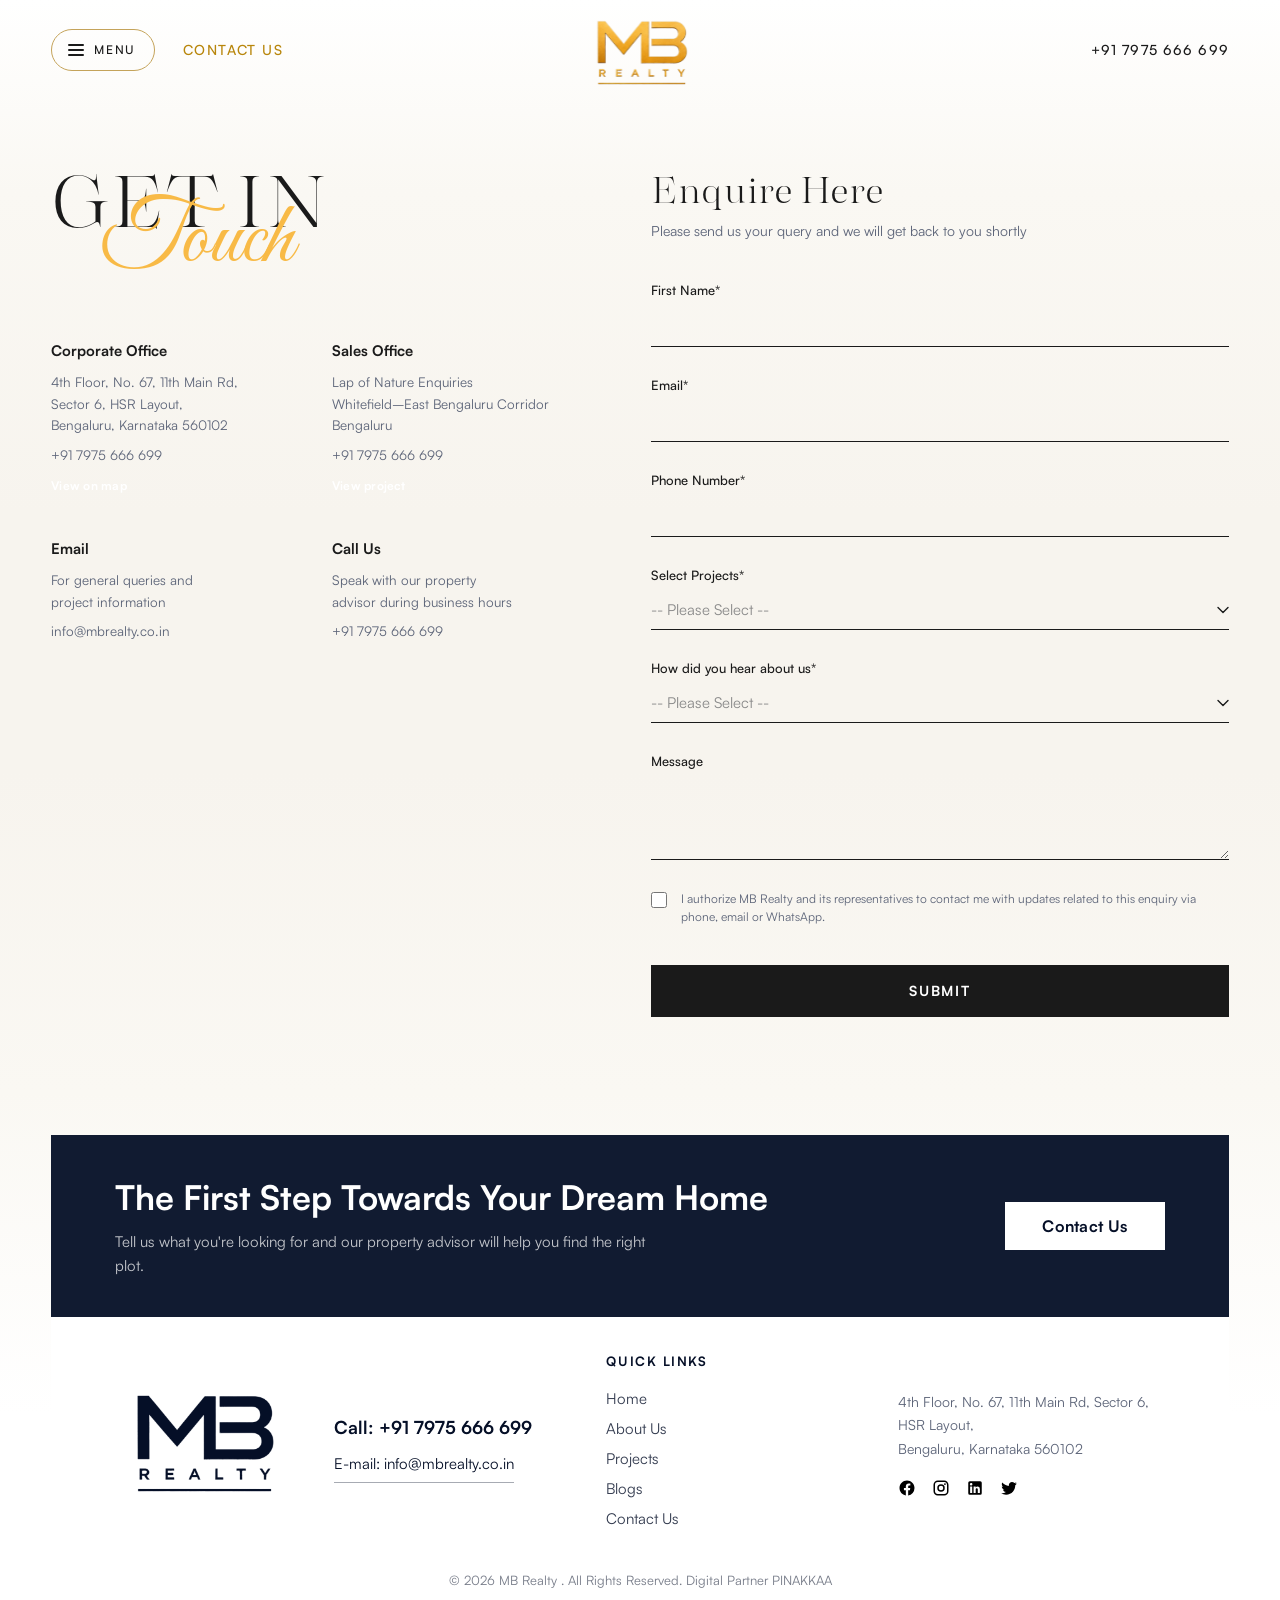
<file: contact.html>
<!DOCTYPE html>
<html lang="en">
  <head>
    <meta charset="UTF-8" />
    <meta name="viewport" content="width=device-width, initial-scale=1.0" />
    <title>Contact Us — MB Realty</title>
    <link rel="preconnect" href="https://fonts.googleapis.com" />
    <link rel="preconnect" href="https://fonts.gstatic.com" crossorigin />
    <link
      href="https://fonts.googleapis.com/css2?family=Great+Vibes&display=swap"
      rel="stylesheet"
    />
    <link rel="stylesheet" href="css/styles.css" />
  </head>
  <body class="contact-page">
    <header class="site-header">
      <div class="header-inner">
        <div class="header-left">
          <button class="menu-toggle" type="button" aria-label="Open menu" aria-expanded="false">
            <span class="menu-toggle-bars" aria-hidden="true">
              <span></span><span></span><span></span>
            </span>
            <span class="menu-toggle-label">Menu</span>
          </button>
          <a class="header-contact is-active" href="contact.html">Contact Us</a>
        </div>
        <a class="logo" href="index.html" aria-label="MB Realty home">
          <img
            class="logo-img"
            src="Home_asset/Matte%20Gold%201%202%20(2).svg"
            alt="MB Realty"
            width="140"
            height="85"
          />
        </a>
        <a class="header-phone" href="tel:+917975666699">+91 7975 666 699</a>
      </div>
      <nav class="nav" aria-label="Primary">
        <div class="nav-inner">
          <div class="nav-links">
            <a href="index.html">Home</a>
            <a href="about.html">About Us</a>
            <a href="microsite.html">Projects</a>
            <a href="blogs.html">Blogs</a>
            <a href="contact.html" class="is-active">Contact</a>
          </div>
          <div class="nav-bottom">
            <div class="nav-meta">
              <div class="nav-meta-item">
                <span class="nav-meta-label">Contact Us</span>
                <a href="mailto:info@mbrealty.co.in">info@mbrealty.co.in</a>
              </div>
              <div class="nav-meta-item">
                <span class="nav-meta-label">Call Us</span>
                <a href="tel:+917975666699">+91 7975 666 699</a>
              </div>
              <div class="nav-meta-item">
                <span class="nav-meta-label">Whatsapp</span>
                <a href="https://wa.me/917975666699" target="_blank" rel="noopener noreferrer">+91 7975 666 699</a>
              </div>
              <div class="nav-meta-item">
                <span class="nav-meta-label">Download</span>
                <a href="#" class="js-brochure-open">Brochure</a>
              </div>
            </div>
            <div class="nav-socials">
              <a href="https://www.facebook.com/profile.php?id=61592722074059" target="_blank" rel="noopener noreferrer" aria-label="Facebook"><img src="assets/social-fb.svg" alt="" /></a>
              <a href="https://www.instagram.com/mbrealty.co.in/" target="_blank" rel="noopener noreferrer" aria-label="Instagram"><img src="assets/social-ig.svg" alt="" /></a>
              <a href="https://www.linkedin.com/company/143814037/" target="_blank" rel="noopener noreferrer" aria-label="LinkedIn"><img src="assets/social-li.svg" alt="" /></a>
              <a href="https://x.com/mbrealtyblr" target="_blank" rel="noopener noreferrer" aria-label="X"><img src="assets/social-x.svg" alt="" /></a>
            </div>
          </div>
        </div>
      </nav>
    </header>

    <main>
      <div class="page-close-band contact-close-band">
      <section class="contact-touch" id="get-in-touch" aria-label="Get in touch">
        <div class="contact-touch-inner">
          <div class="contact-touch-info">
            <h1 class="contact-touch-title">
              <span class="contact-touch-title-strong">Get In</span>
              <span class="contact-touch-title-script">Touch</span>
            </h1>

            <div class="contact-office-grid">
              <article class="contact-office">
                <h2>Corporate Office</h2>
                <p>
                  4th Floor, No. 67, 11th Main Rd,<br />
                  Sector 6, HSR Layout,<br />
                  Bengaluru, Karnataka 560102
                </p>
                <p><a href="tel:+917975666699">+91 7975 666 699</a></p>
                <a
                  class="contact-office-map"
                  href="https://maps.google.com/?q=MB+Realty,+4th+Floor,+No.+67,+11th+Main+Rd,+Sector+6,+HSR+Layout,+Bengaluru"
                  target="_blank"
                  rel="noopener noreferrer"
                  >View on map</a
                >
              </article>

              <article class="contact-office">
                <h2>Sales Office</h2>
                <p>
                  Lap of Nature Enquiries<br />
                  Whitefield–East Bengaluru Corridor<br />
                  Bengaluru
                </p>
                <p><a href="tel:+917975666699">+91 7975 666 699</a></p>
                <a class="contact-office-map" href="microsite.html">View project</a>
              </article>

              <article class="contact-office">
                <h2>Email</h2>
                <p>
                  For general queries and<br />
                  project information
                </p>
                <p>
                  <a href="mailto:info@mbrealty.co.in">info@mbrealty.co.in</a>
                </p>
              </article>

              <article class="contact-office">
                <h2>Call Us</h2>
                <p>
                  Speak with our property<br />
                  advisor during business hours
                </p>
                <p><a href="tel:+917975666699">+91 7975 666 699</a></p>
              </article>
            </div>
          </div>

          <div class="contact-touch-form-wrap">
            <header class="contact-touch-form-header">
              <h2>Enquire Here</h2>
              <p>Please send us your query and we will get back to you shortly</p>
            </header>

            <form class="contact-touch-form" action="#" method="post">
              <div class="contact-touch-field">
                <label for="contact-firstname">First Name*</label>
                <input id="contact-firstname" name="firstname" type="text" autocomplete="given-name" required />
              </div>

              <div class="contact-touch-field">
                <label for="contact-email">Email*</label>
                <input id="contact-email" name="email" type="email" autocomplete="email" required />
              </div>

              <div class="contact-touch-field">
                <label for="contact-phone">Phone Number*</label>
                <input id="contact-phone" name="phone" type="tel" autocomplete="tel" required />
              </div>

              <div class="contact-touch-field">
                <label for="contact-project">Select Projects*</label>
                <select id="contact-project" name="project" required>
                  <option value="" selected disabled>-- Please Select --</option>
                  <option value="lap-of-nature">Lap of Nature</option>
                  <option value="general">General Enquiry</option>
                </select>
              </div>

              <div class="contact-touch-field">
                <label for="contact-source">How did you hear about us*</label>
                <select id="contact-source" name="source" required>
                  <option value="" selected disabled>-- Please Select --</option>
                  <option value="google">Google</option>
                  <option value="social">Social Media</option>
                  <option value="referral">Referral</option>
                  <option value="ads">Advertisement</option>
                  <option value="other">Other</option>
                </select>
              </div>

              <div class="contact-touch-field">
                <label for="contact-message">Message</label>
                <textarea id="contact-message" name="message" rows="3"></textarea>
              </div>

              <label class="contact-touch-consent">
                <input type="checkbox" name="consent" required />
                <span
                  >I authorize MB Realty and its representatives to contact me with updates related to
                  this enquiry via phone, email or WhatsApp.</span
                >
              </label>

              <button class="contact-touch-submit" type="submit">Submit</button>
            </form>
          </div>
        </div>
      </section>

      <div class="bottom-band">
        <section class="cta">
          <div class="cta-inner">
            <div>
              <h2>The First Step Towards Your Dream Home</h2>
              <p>
                Tell us what you're looking for and our property advisor will help you find the right
                plot.
              </p>
            </div>
            <a class="btn-light" href="contact.html">Contact Us</a>
          </div>
        </section>

        <footer class="site-footer" id="contact">
          <div class="footer-panel">
            <div class="footer-brand">
              <img
                class="footer-logo"
                src="Home_asset/Matte%20Gold%201%202.svg"
                alt="MB Realty"
                width="180"
                height="110"
              />
            </div>
            <div class="footer-contact">
              <a class="phone" href="tel:+917975666699">Call: +91 7975 666 699</a>
              <a class="email" href="mailto:info@mbrealty.co.in">E-mail: info@mbrealty.co.in</a>
            </div>
            <div class="footer-cols">
              <div>
                <h4>QUICK LINKS</h4>
                <a href="index.html">Home</a>
                <a href="about.html">About Us</a>
                <a href="microsite.html">Projects</a>
                <a href="blogs.html">Blogs</a>
                <a href="contact.html">Contact Us</a>
              </div>
            </div>
            <div class="footer-about">
              <p>
                4th Floor, No. 67, 11th Main Rd, Sector 6, HSR Layout,<br />
                Bengaluru, Karnataka 560102
              </p>
              <div class="socials">
                <a href="https://www.facebook.com/profile.php?id=61592722074059" target="_blank" rel="noopener noreferrer" aria-label="Facebook"><img src="assets/social-fb.svg" alt="" /></a>
                <a href="https://www.instagram.com/mbrealty.co.in/" target="_blank" rel="noopener noreferrer" aria-label="Instagram"><img src="assets/social-ig.svg" alt="" /></a>
                <a href="https://www.linkedin.com/company/143814037/" target="_blank" rel="noopener noreferrer" aria-label="LinkedIn"><img src="assets/social-li.svg" alt="" /></a>
                <a href="https://x.com/mbrealtyblr" target="_blank" rel="noopener noreferrer" aria-label="X"><img src="assets/social-x.svg" alt="" /></a>
              </div>
            </div>
          </div>
        </footer>
      </div>
      <p class="copyright">© 2026 MB Realty . All Rights Reserved. Digital Partner PINAKKAA</p>
      </div>
    </main>

    <script src="js/main.js"></script>
  </body>
</html>
</file>
<file: css/styles.css>
@font-face {
  font-family: "Satoshi";
  src: url("../assets/fonts/satoshi/Satoshi-Light.otf") format("opentype");
  font-weight: 300;
  font-style: normal;
  font-display: swap;
}

@font-face {
  font-family: "Satoshi";
  src: url("../assets/fonts/satoshi/Satoshi-LightItalic.otf") format("opentype");
  font-weight: 300;
  font-style: italic;
  font-display: swap;
}

@font-face {
  font-family: "Satoshi";
  src: url("../assets/fonts/satoshi/Satoshi-Regular.otf") format("opentype");
  font-weight: 400;
  font-style: normal;
  font-display: swap;
}

@font-face {
  font-family: "Satoshi";
  src: url("../assets/fonts/satoshi/Satoshi-Italic.otf") format("opentype");
  font-weight: 400;
  font-style: italic;
  font-display: swap;
}

@font-face {
  font-family: "Satoshi";
  src: url("../assets/fonts/satoshi/Satoshi-Medium.otf") format("opentype");
  font-weight: 500;
  font-style: normal;
  font-display: swap;
}

@font-face {
  font-family: "Satoshi";
  src: url("../assets/fonts/satoshi/Satoshi-MediumItalic.otf") format("opentype");
  font-weight: 500;
  font-style: italic;
  font-display: swap;
}

@font-face {
  font-family: "Satoshi";
  src: url("../assets/fonts/satoshi/Satoshi-Bold.otf") format("opentype");
  font-weight: 700;
  font-style: normal;
  font-display: swap;
}

@font-face {
  font-family: "Satoshi";
  src: url("../assets/fonts/satoshi/Satoshi-BoldItalic.otf") format("opentype");
  font-weight: 700;
  font-style: italic;
  font-display: swap;
}

@font-face {
  font-family: "Satoshi";
  src: url("../assets/fonts/satoshi/Satoshi-Black.otf") format("opentype");
  font-weight: 900;
  font-style: normal;
  font-display: swap;
}

@font-face {
  font-family: "Satoshi";
  src: url("../assets/fonts/satoshi/Satoshi-BlackItalic.otf") format("opentype");
  font-weight: 900;
  font-style: italic;
  font-display: swap;
}

@font-face {
  font-family: "Morison";
  src: url("../assets/fonts/Morison%20Font/Fonts/morison-displaylight.otf") format("opentype");
  font-weight: 300;
  font-style: normal;
  font-display: swap;
}

:root {
  --bg: #050f27;
  --bg-soft: #0a1633;
  --white: #ffffff;
  --ink: #050f27;
  --muted: #5c6478;
  --gold: #c4a35a;
  --gold-bright: #d4b56a;
  --font: "Satoshi", "Segoe UI", sans-serif;
  --page: 1440px;
  --pad: clamp(20px, 5vw, 80px);
  --header-h: 78px;
}

/* Breakpoints
   Mobile:  < 768px          → max-width: 767px
   Tablet:  768px–1199px     → min-width: 768px and max-width: 1199px
   Desktop: 1200px–1599px    → min-width: 1200px
   Wide:    1600px+
*/

*,
*::before,
*::after {
  box-sizing: border-box;
  margin: 0;
  padding: 0;
}

html {
  scroll-behavior: smooth;
}

body {
  font-family: var(--font);
  background: var(--bg);
  color: var(--white);
  -webkit-font-smoothing: antialiased;
  overflow-x: hidden;
  animation: page-in 0.18s ease both;
  transition: opacity 0.15s ease;
}

body.is-leaving {
  animation: none;
  opacity: 0;
  pointer-events: none;
}

@keyframes page-in {
  from {
    opacity: 0;
  }
  to {
    opacity: 1;
  }
}

@media (prefers-reduced-motion: reduce) {
  html {
    scroll-behavior: auto;
  }

  body {
    animation: none;
    transition: none;
  }

  .about-accordion-panel,
  .about-accordion-panel p,
  .about-accordion-icon,
  .about-accordion-icon::before,
  .about-accordion-icon::after {
    transition: none;
  }

  body.is-leaving {
    opacity: 1;
    pointer-events: auto;
  }
}

img,
video,
svg {
  display: block;
  max-width: 100%;
  height: auto;
}

iframe {
  max-width: 100%;
}

a {
  color: inherit;
  text-decoration: none;
}

button {
  border: 0;
  background: none;
  cursor: pointer;
  font: inherit;
  color: inherit;
}

main > section,
.site-header,
.site-footer {
  position: relative;
  isolation: isolate;
  width: 100%;
}

/* Header */
.site-header {
  position: fixed;
  top: 0;
  left: 0;
  right: 0;
  z-index: 40;
  background: transparent;
  backdrop-filter: none;
  -webkit-backdrop-filter: none;
  border-bottom: 0;
  transform: translateY(0);
  opacity: 1;
  visibility: visible;
  pointer-events: auto;
  transition:
    transform 0.35s cubic-bezier(0.22, 1, 0.36, 1),
    opacity 0.3s ease,
    visibility 0.3s ease;
}

.site-header.is-hidden {
  transform: translateY(-100%);
  opacity: 0;
  visibility: hidden;
  pointer-events: none;
}

.site-header.is-scrolled {
  background: transparent;
  border-bottom-color: transparent;
}

body.nav-open {
  overflow: hidden;
}

.site-header.nav-open,
.site-header.nav-open.is-hidden {
  z-index: 70;
  background: transparent;
  transform: translateY(0);
  opacity: 1;
  visibility: visible;
  pointer-events: auto;
}

.header-inner {
  position: relative;
  width: min(100%, var(--page));
  margin: 0 auto;
  min-height: 78px;
  display: grid;
  grid-template-columns: 1fr auto 1fr;
  align-items: center;
  gap: clamp(12px, 2vw, 24px);
  padding: 14px var(--pad);
}

.header-left {
  display: flex;
  align-items: center;
  gap: clamp(16px, 2.2vw, 28px);
  justify-self: start;
  z-index: 2;
}

.logo {
  display: flex;
  align-items: center;
  justify-self: center;
  grid-column: 2;
  line-height: 1;
  z-index: 2;
}

.logo-img {
  width: clamp(96px, 10vw, 128px);
  height: auto;
  max-height: 72px;
  object-fit: contain;
  display: block;
}

.logo-mb {
  font-family: var(--font);
  font-size: 42px;
  font-weight: 700;
  letter-spacing: -0.04em;
  color: var(--gold);
}

.logo-realty {
  margin-top: 2px;
  font-size: 11px;
  font-weight: 600;
  letter-spacing: 0.35em;
  color: var(--gold);
  border-bottom: 1px solid var(--gold);
  padding-bottom: 4px;
}

.header-phone {
  grid-column: 3;
  justify-self: end;
  z-index: 2;
  font-size: clamp(12px, 1.15vw, 14px);
  font-weight: 500;
  letter-spacing: 0.08em;
  text-transform: uppercase;
  color: rgba(255, 255, 255, 0.96);
  white-space: nowrap;
  transition: color 0.25s ease;
}

.header-phone:hover {
  color: #f8ba46;
}

.header-contact {
  font-size: clamp(12px, 1.15vw, 14px);
  font-weight: 500;
  letter-spacing: 0.1em;
  text-transform: uppercase;
  color: rgba(255, 255, 255, 0.96);
  white-space: nowrap;
  transition: color 0.25s ease;
}

.header-contact:hover,
.header-contact.is-active {
  color: #f8ba46;
}

.nav {
  display: flex;
  position: fixed;
  top: 0;
  left: 0;
  bottom: 0;
  width: 30%;
  max-width: none;
  height: 100%;
  min-height: 100svh;
  min-height: 100dvh;
  z-index: 50;
  box-sizing: border-box;
  background: #141414;
  color: #f3efe6;
  flex-direction: column;
  justify-content: stretch;
  align-items: stretch;
  padding: 0;
  border-top: 0;
  box-shadow: 12px 0 40px rgba(0, 0, 0, 0.28);
  overflow: hidden;
  transform: translateX(-105%);
  visibility: hidden;
  pointer-events: none;
  transition:
    transform 0.5s cubic-bezier(0.22, 1, 0.36, 1),
    visibility 0.5s cubic-bezier(0.22, 1, 0.36, 1);
}

.site-header.nav-open .nav {
  transform: translateX(0);
  visibility: visible;
  pointer-events: auto;
}

.nav-inner {
  --nav-inset: var(--pad);
  display: flex;
  flex-direction: column;
  justify-content: flex-start;
  gap: 0;
  width: 100%;
  height: 100%;
  min-height: 0;
  margin: 0;
  padding:
    clamp(88px, 11vh, 112px)
    clamp(24px, 3vw, 40px)
    clamp(20px, 3vh, 32px)
    var(--nav-inset);
  box-sizing: border-box;
  overflow: hidden;
}

.nav-links {
  display: flex;
  flex-direction: column;
  align-items: flex-start;
  gap: clamp(4px, 1vh, 10px);
  margin-top: clamp(12px, 2.5vh, 28px);
  width: 100%;
  max-width: none;
  flex: 1 1 auto;
  min-height: 0;
  justify-content: flex-start;
}

.nav-links a {
  position: relative;
  display: block;
  width: auto;
  margin: 0;
  padding: 0;
  border: 0;
  font-family: "Morison", "Times New Roman", serif;
  font-size: clamp(22px, 2.6vw, 36px);
  font-weight: 300;
  line-height: 1.2;
  letter-spacing: 0.06em;
  text-transform: uppercase;
  text-align: left;
  color: #f3efe6;
  opacity: 0;
  transform: translateX(-18px);
  transition:
    opacity 0.45s cubic-bezier(0.22, 1, 0.36, 1),
    transform 0.45s cubic-bezier(0.22, 1, 0.36, 1),
    color 0.25s ease;
}

.site-header.nav-open .nav-links a {
  opacity: 1;
  transform: translateX(0);
}

.site-header.nav-open .nav-links a:nth-child(1) {
  transition-delay: 0.1s;
}
.site-header.nav-open .nav-links a:nth-child(2) {
  transition-delay: 0.16s;
}
.site-header.nav-open .nav-links a:nth-child(3) {
  transition-delay: 0.22s;
}
.site-header.nav-open .nav-links a:nth-child(4) {
  transition-delay: 0.28s;
}
.site-header.nav-open .nav-links a:nth-child(5) {
  transition-delay: 0.34s;
}

.nav-links a:hover,
.nav-links a.is-active {
  color: #f8ba46;
}

.nav-links a::after {
  display: none;
}

.nav-bottom {
  margin-top: auto;
  display: flex;
  flex-direction: row;
  align-items: flex-end;
  justify-content: space-between;
  gap: clamp(16px, 2vw, 28px);
  width: 100%;
  flex: 0 0 auto;
  padding-top: clamp(20px, 3vh, 36px);
}

.nav-meta {
  display: flex;
  flex-direction: column;
  align-items: flex-start;
  gap: clamp(12px, 1.8vh, 18px);
  width: auto;
  max-width: calc(100% - 96px);
  flex: 1 1 auto;
  opacity: 0;
  transform: translateY(12px);
  transition:
    opacity 0.45s cubic-bezier(0.22, 1, 0.36, 1) 0.28s,
    transform 0.45s cubic-bezier(0.22, 1, 0.36, 1) 0.28s;
}

.site-header.nav-open .nav-meta {
  opacity: 1;
  transform: none;
}

.nav-meta-item {
  display: flex;
  flex-direction: column;
  align-items: flex-start;
  justify-content: flex-start;
  gap: 5px;
  width: auto;
  min-width: 0;
}

.nav-meta-label {
  display: block;
  font-family: var(--font);
  font-size: 12px;
  font-weight: 400;
  letter-spacing: 0.01em;
  line-height: 1.3;
  text-align: left;
  color: rgba(243, 239, 230, 0.62);
}

.nav-meta-item a {
  display: inline-block;
  width: fit-content;
  max-width: 100%;
  font-family: var(--font);
  font-size: 13px;
  font-weight: 500;
  letter-spacing: 0.08em;
  line-height: 1.35;
  text-transform: uppercase;
  text-align: left;
  color: #f3efe6;
  border-bottom: 1px solid rgba(243, 239, 230, 0.9);
  padding-bottom: 2px;
  white-space: nowrap;
  transition: color 0.25s ease, border-color 0.25s ease;
}

.nav-meta-item a[href^="mailto:"] {
  text-transform: none;
  letter-spacing: 0.02em;
  white-space: normal;
  overflow-wrap: anywhere;
}

.nav-meta-item a:hover {
  color: #f8ba46;
  border-bottom-color: #f8ba46;
}

.nav-socials {
  display: flex;
  align-items: center;
  justify-content: flex-end;
  gap: 20px;
  flex: 0 0 auto;
  margin-left: auto;
  opacity: 0;
  transform: translateY(10px);
  transition:
    opacity 0.45s cubic-bezier(0.22, 1, 0.36, 1) 0.36s,
    transform 0.45s cubic-bezier(0.22, 1, 0.36, 1) 0.36s;
}

.site-header.nav-open .nav-socials {
  opacity: 1;
  transform: none;
}

.nav-socials a {
  display: inline-flex;
  width: 22px;
  height: 22px;
  opacity: 0.9;
  transition:
    opacity 0.25s ease,
    transform 0.25s ease;
}

.nav-socials a:hover {
  opacity: 1;
  transform: translateY(-2px);
}

.nav-socials img {
  width: 100%;
  height: 100%;
  object-fit: contain;
  filter: brightness(0) invert(1);
  transition: filter 0.25s ease;
}

.nav-socials a:hover img {
  filter:
    brightness(0) invert(1)
    drop-shadow(0 0 5px rgba(248, 186, 70, 0.95))
    drop-shadow(0 0 12px rgba(248, 186, 70, 0.55));
}

.btn-contact,
.btn-light,
.btn-dark {
  position: relative;
  display: inline-flex;
  align-items: center;
  justify-content: center;
  min-height: 48px;
  padding: 0 28px;
  font-size: 14px;
  font-weight: 700;
  letter-spacing: 0.02em;
  border-radius: 0;
  overflow: hidden;
  isolation: isolate;
  transition: color 0.45s cubic-bezier(0.22, 1, 0.36, 1),
              transform 0.45s cubic-bezier(0.22, 1, 0.36, 1);
}

/* Hover background */
.btn-contact::before,
.btn-light::before,
.btn-dark::before {
  content: "";
  position: absolute;
  inset: 0;
  z-index: -1;
  transform: scaleX(0);
  transform-origin: right;
  transition: transform 0.5s cubic-bezier(0.22, 1, 0.36, 1);
  border: 1px solid rgba(255, 255, 255, 0.25);
}

/* White buttons → dark hover */
.btn-contact::before,
.btn-light::before {
  background: var(--ink);
}

/* Dark button → white hover */
.btn-dark::before {
  background: var(--white);
}

/* Text colors */
.btn-contact,
.btn-light {
  background: var(--white);
  color: var(--ink);
}

.btn-dark {
  background: var(--ink);
  color: var(--white);
}

/* Hover */
.btn-contact:hover,
.btn-light:hover {
  color: var(--white);
  transform: translateY(-2px);
}

.btn-dark:hover {
  color: var(--ink);
  transform: translateY(-2px);
}

/* Animate background */
.btn-contact:hover::before,
.btn-light:hover::before,
.btn-dark:hover::before {
  transform: scaleX(1);
  transform-origin: left;
}

.menu-toggle {
  display: inline-flex;
  position: relative;
  align-items: center;
  justify-content: center;
  gap: 10px;
  min-height: 42px;
  padding: 0 18px 0 16px;
  background: transparent;
  border: 1px solid #f8ba46;
  border-radius: 999px;
  box-shadow: none;
  cursor: pointer;
  color: #fff;
  z-index: 80;
  transition:
    background 0.25s ease,
    border-color 0.25s ease,
    color 0.25s ease;
}

.menu-toggle-bars {
  position: relative;
  width: 16px;
  height: 12px;
  flex-shrink: 0;
}

.menu-toggle-bars span {
  display: block;
  position: absolute;
  left: 0;
  top: 50%;
  width: 16px;
  height: 1.5px;
  margin-top: -0.75px;
  border-radius: 2px;
  background: #fff;
  transform-origin: center;
  transition:
    transform 0.35s cubic-bezier(0.22, 1, 0.36, 1),
    opacity 0.25s ease,
    background 0.25s ease;
}

.menu-toggle-bars span:nth-child(1) {
  transform: translateY(-5px);
}

.menu-toggle-bars span:nth-child(2) {
  transform: translateY(0);
}

.menu-toggle-bars span:nth-child(3) {
  transform: translateY(5px);
}

.menu-toggle-label {
  font-size: 12px;
  font-weight: 500;
  letter-spacing: 0.14em;
  text-transform: uppercase;
  line-height: 1;
}

.menu-toggle:hover {
  background: rgba(248, 186, 70, 0.12);
  box-shadow: none;
}

.site-header.nav-open .menu-toggle {
  background: transparent;
  border-color: #f8ba46;
  color: #fff;
}

.site-header.nav-open .menu-toggle-bars span {
  background: #fff;
}

.site-header.nav-open .menu-toggle-bars span:nth-child(1) {
  transform: rotate(45deg);
}

.site-header.nav-open .menu-toggle-bars span:nth-child(2) {
  opacity: 0;
  transform: scaleX(0);
}

.site-header.nav-open .menu-toggle-bars span:nth-child(3) {
  transform: rotate(-45deg);
}

.site-header.nav-open .menu-toggle-label {
  color: #fff;
}

.site-header.nav-open .header-left {
  position: relative;
  z-index: 80;
}

.site-header.nav-open .logo,
.site-header.nav-open .header-contact,
.site-header.nav-open .header-phone {
  opacity: 0;
  pointer-events: none;
}

/* Hero — full-width banner; image extends under transparent header */
.hero {
  background: var(--bg);
  display: flex;
  justify-content: center;
  align-items: stretch;
  padding: 0;
  overflow: hidden;
  height: 100svh;
  max-height: 100dvh;
  box-sizing: border-box;
}

.hero-frame {
  width: 100%;
  max-width: none;
  height: 100%;
  max-height: 100%;
  aspect-ratio: auto;
  overflow: hidden;
  position: relative;
  background: #020814;
  display: grid;
  place-items: center;
}

.hero-frame::after {
  content: "";
  position: absolute;
  inset: 0;
  z-index: 1;
  pointer-events: none;
  background:
    linear-gradient(180deg, rgba(5, 15, 39, 0.45) 0%, rgba(5, 15, 39, 0.2) 32%, rgba(5, 15, 39, 0.35) 68%, rgba(5, 15, 39, 0.72) 100%);
}

.microsite-page .hero-frame::after {
  display: block;
}

.microsite-page .hero {
  background: var(--bg);
  padding: 0;
}

.microsite-page .hero-frame {
  background: #020814;
}

.hero-image {
  position: absolute;
  inset: 0;
  width: 100%;
  height: 100%;
  object-fit: cover;
  object-position: center;
  display: block;
}

.hero-copy {
  position: relative;
  z-index: 2;
  width: min(1600px, calc(100% - 48px));
  text-align: center;
  padding: 24px 0;
}

.hero-copy h1 {
  font-size: clamp(22px, 3vw, 44px);
  font-weight: 700;
  line-height: 1.15;
  letter-spacing: -0.03em;
  color: var(--white);
  margin-bottom: 18px;
  white-space: nowrap;
}

.hero-copy p {
  max-width: 720px;
  margin: 0 auto;
  font-size: clamp(14px, 1.2vw, 18px);
  line-height: 1.7;
  color: rgba(255, 255, 255, 0.92);
}

/* Home hero — stacked serif + script title */
.home-hero-copy {
  display: flex;
  flex-direction: column;
  align-items: center;
  justify-content: center;
  width: min(900px, calc(100% - 32px));
  padding: clamp(16px, 3vw, 32px) 0;
  gap: clamp(16px, 2.5vw, 28px);
}

.home-hero-title {
  display: flex;
  flex-direction: column;
  align-items: center;
  margin: 0;
  white-space: normal;
  font-weight: 400;
  line-height: 0.95;
  letter-spacing: 0.02em;
  text-align: center;
}

.home-hero-line {
  display: block;
  font-family: "Morison", "Times New Roman", serif;
  font-size: clamp(36px, 7vw, 84px);
  font-weight: 300;
  line-height: 0.95;
  letter-spacing: 0.04em;
  text-transform: uppercase;
  color: var(--white);
}

.home-hero-script {
  display: block;
  width: fit-content;
  margin: -0.28em auto 0;
  font-family: "Great Vibes", cursive;
  font-size: clamp(48px, 9vw, 104px);
  font-weight: 400;
  font-style: normal;
  line-height: 1.15;
  letter-spacing: 0.01em;
  text-transform: none;
  color: #f8ba46;
}

.home-hero-script-type {
  display: inline-block;
  white-space: nowrap;
  padding-right: 0.08em;
  clip-path: inset(0 100% 0 0);
  -webkit-clip-path: inset(0 100% 0 0);
  animation: living-write 3.4s cubic-bezier(0.22, 0.61, 0.36, 1) 1.05s forwards;
}

.home-hero-copy p {
  max-width: 640px;
  margin: 0;
  font-size: clamp(14px, 1.2vw, 18px);
  line-height: 1.7;
  color: rgba(255, 255, 255, 0.92);
}

/* Home / About / Project hero banner entrance */
#home .hero-image,
.about-hero .hero-image,
.project-hero .hero-image,
.blogs-hero .hero-frame {
  animation: hero-image-in 1.6s cubic-bezier(0.22, 1, 0.36, 1) both;
}

#home .home-hero-line,
#home .home-hero-copy > p,
.about-hero .home-hero-line,
.project-hero .home-hero-line,
.blogs-hero .home-hero-line {
  animation: hero-line-in 0.9s cubic-bezier(0.22, 1, 0.36, 1) both;
}

#home .home-hero-line:nth-child(1),
.about-hero .home-hero-line:nth-child(1),
.project-hero .home-hero-line:nth-child(1),
.blogs-hero .home-hero-line:nth-child(1) {
  animation-delay: 0.25s;
}

#home .home-hero-line:nth-child(2),
.about-hero .home-hero-line:nth-child(2),
.project-hero .home-hero-line:nth-child(2),
.blogs-hero .home-hero-line:nth-child(2) {
  animation-delay: 0.4s;
}

#home .home-hero-line:nth-child(3),
.about-hero .home-hero-line:nth-child(3),
.project-hero .home-hero-line:nth-child(3),
.blogs-hero .home-hero-line:nth-child(3) {
  animation-delay: 0.55s;
}

#home .home-hero-copy > p {
  animation-delay: 4.6s;
}

.project-hero .home-hero-script-type,
.blogs-hero .home-hero-script-type {
  animation: living-write 3.4s cubic-bezier(0.22, 0.61, 0.36, 1) 0.9s forwards;
}

@keyframes hero-image-in {
  from {
    opacity: 0;
    transform: scale(1.08);
  }
  to {
    opacity: 1;
    transform: scale(1);
  }
}

@keyframes hero-line-in {
  from {
    opacity: 0;
    transform: translateY(28px);
  }
  to {
    opacity: 1;
    transform: translateY(0);
  }
}

@keyframes living-write {
  0% {
    clip-path: inset(0 100% 0 0);
    -webkit-clip-path: inset(0 100% 0 0);
  }
  100% {
    clip-path: inset(0 0 0 0);
    -webkit-clip-path: inset(0 0 0 0);
  }
}

@media (prefers-reduced-motion: reduce) {
  #home .hero-image,
  #home .home-hero-line,
  #home .home-hero-copy > p,
  .about-hero .hero-image,
  .about-hero .home-hero-line,
  .project-hero .hero-image,
  .project-hero .home-hero-line,
  .blogs-hero .hero-frame,
  .blogs-hero .home-hero-line {
    animation: none;
  }

  #home .home-hero-script-type,
  .about-hero .home-hero-script-type,
  .project-hero .home-hero-script-type,
  .blogs-hero .home-hero-script-type {
    animation: none;
    clip-path: none;
    -webkit-clip-path: none;
  }
}

/* About hero */
.about-hero-copy h1 {
  margin-bottom: 0;
}

/* Blogs hero */
.blogs-hero .hero-frame::after {
  display: block;
}

.blogs-hero-copy h1 {
  margin-bottom: 0;
}

.blogs-hero .blogs-media-slot--hero {
  position: absolute;
  inset: 0;
  width: 100%;
  height: 100%;
  margin: 0;
  border: 0;
  border-radius: 0;
}

.blogs-hero .blogs-media-slot--hero::before {
  display: none;
}

.blogs-hero .blogs-media-slot--hero .hero-image:not([hidden]) {
  position: absolute;
  inset: 0;
  width: 100%;
  height: 100%;
  object-fit: cover;
}

.blogs-hero .blogs-media-slot--hero:not(:has(img:not([hidden]))) {
  background:
    linear-gradient(180deg, rgba(5, 15, 39, 0.35) 0%, rgba(5, 15, 39, 0.55) 100%),
    linear-gradient(135deg, #0a1633 0%, #1a2744 48%, #0d1a33 100%);
}

.blogs-hero .blogs-media-slot--hero:not(:has(img:not([hidden])))::after {
  content: attr(data-label);
  position: absolute;
  left: 50%;
  top: 42%;
  transform: translate(-50%, -50%);
  z-index: 1;
  font-family: var(--font);
  font-size: 13px;
  letter-spacing: 0.14em;
  text-transform: uppercase;
  color: rgba(255, 255, 255, 0.45);
  pointer-events: none;
}

/* Shared image placeholders — drop an <img> later and remove [hidden] */
.blogs-media-slot {
  position: relative;
  display: block;
  width: 100%;
  margin: 0;
  overflow: hidden;
  background:
    linear-gradient(145deg, #f3efe6 0%, #e8e2d6 55%, #ddd5c6 100%);
  border: 1px solid rgba(5, 15, 39, 0.06);
}

.blogs-media-slot::before {
  content: attr(data-label);
  position: absolute;
  inset: 0;
  display: grid;
  place-items: center;
  padding: 16px;
  font-family: var(--font);
  font-size: clamp(12px, 1.1vw, 14px);
  font-weight: 500;
  letter-spacing: 0.08em;
  text-transform: uppercase;
  color: rgba(5, 15, 39, 0.35);
  text-align: center;
  pointer-events: none;
}

.blogs-media-slot:has(img:not([hidden]))::before {
  display: none;
}

.blogs-media-slot img:not([hidden]) {
  position: relative;
  z-index: 1;
  width: 100%;
  height: 100%;
  object-fit: cover;
  display: block;
}

.blogs-media-slot--feature {
  aspect-ratio: 16 / 9;
  margin: 0 0 clamp(28px, 4vw, 40px);
}

.blogs-media-slot--inline {
  aspect-ratio: 16 / 9;
  margin: clamp(28px, 4vw, 44px) 0;
}

.blogs-media-slot--card {
  aspect-ratio: 3 / 2;
  border: 0;
}

/* Blogs — article */
.blogs-article {
  background: transparent;
  padding: clamp(48px, 7vw, 96px) var(--pad) clamp(32px, 4vw, 48px);
}

.blogs-article-inner {
  width: min(100%, 820px);
  margin: 0 auto;
  color: #1a1a1a;
}

.blogs-article-header {
  margin: 0 auto clamp(28px, 4vw, 44px);
  max-width: 40rem;
  text-align: center;
  display: flex;
  flex-direction: column;
  align-items: center;
}

.blogs-article-date {
  font-family: var(--font);
  font-weight: 500;
  font-size: 13px;
  line-height: 1.5;
  letter-spacing: 0.14em;
  text-transform: uppercase;
  color: #5c6478;
  margin: 0 0 10px;
}

.blogs-article-tags {
  font-family: var(--font);
  font-weight: 600;
  font-size: 12px;
  line-height: 1.5;
  letter-spacing: 0.14em;
  text-transform: uppercase;
  color: #f8ba46;
  margin: 0 0 clamp(18px, 2.5vw, 28px);
}

.blogs-article-title {
  margin: 0;
  display: flex;
  flex-direction: column;
  align-items: center;
  line-height: 1.05;
}

.blogs-article-title-strong {
  display: block;
  font-family: "Morison", "Times New Roman", serif;
  font-size: clamp(26px, 3.6vw, 44px);
  font-weight: 300;
  letter-spacing: 0.02em;
  color: #1a1a1a;
}

.blogs-article-title-script {
  display: block;
  font-family: "Great Vibes", cursive;
  font-size: clamp(40px, 5.2vw, 68px);
  font-weight: 400;
  line-height: 1.1;
  color: #f8ba46;
  margin: -0.06em 0 0.02em;
}

.blogs-article-body > h2 {
  font-family: "Morison", "Times New Roman", serif;
  font-size: clamp(22px, 2.4vw, 30px);
  font-weight: 300;
  line-height: 1.25;
  letter-spacing: 0.02em;
  color: #1a1a1a;
  margin: clamp(32px, 4vw, 48px) 0 clamp(12px, 1.5vw, 16px);
}

.blogs-article-body > p,
.blogs-article-body > ul {
  font-family: var(--font);
  font-size: clamp(15px, 1.15vw, 17px);
  font-weight: 400;
  line-height: 1.75;
  color: #5c6478;
  margin: 0 0 1.1em;
}

.blogs-article-body > ul {
  padding-left: 1.2em;
  display: grid;
  gap: 8px;
}

.blogs-article-body > ul li {
  color: #5c6478;
}

.blogs-article-body > ul li::marker {
  color: #f8ba46;
}

.blogs-article-header,
.blogs-article-body > *,
.blogs-article .blogs-media-slot--feature {
  opacity: 1;
  transform: none;
}

/* More stories */
.blogs-more {
  background: transparent;
  padding: clamp(56px, 8vw, 104px) var(--pad) clamp(40px, 5vw, 64px);
  overflow: hidden;
}

.blogs-more-header {
  text-align: center;
  margin: 0 auto clamp(36px, 5vw, 64px);
  display: flex;
  flex-direction: column;
  align-items: center;
}

.blogs-more-title {
  margin: 0;
  display: flex;
  flex-direction: column;
  align-items: center;
  line-height: 1.05;
}

.blogs-more-title-strong {
  font-family: "Morison", "Times New Roman", serif;
  font-size: clamp(26px, 3.6vw, 44px);
  font-weight: 300;
  letter-spacing: 0.04em;
  text-transform: uppercase;
  color: #1a1a1a;
}

.blogs-more-title-script {
  font-family: "Great Vibes", cursive;
  font-size: clamp(40px, 5.2vw, 68px);
  font-weight: 400;
  color: #f8ba46;
  margin-top: -0.08em;
  line-height: 1.1;
}

.blogs-more-title-strong,
.blogs-more-title-script,
.blogs-more-card {
  opacity: 1;
  transform: none;
}

.blogs-more-grid {
  width: min(100%, 1180px);
  margin: 0 auto;
  display: grid;
  grid-template-columns: repeat(3, minmax(0, 1fr));
  gap: clamp(24px, 3vw, 40px);
}

.blogs-more-card {
  display: flex;
  flex-direction: column;
  gap: 18px;
}

.blogs-more-copy h3 {
  margin: 0 0 10px;
  font-family: "Morison", "Times New Roman", serif;
  font-size: clamp(18px, 1.6vw, 24px);
  font-weight: 300;
  line-height: 1.25;
  color: #1a1a1a;
}

.blogs-more-copy p {
  margin: 0 0 14px;
  font-family: var(--font);
  font-size: 14px;
  line-height: 1.65;
  color: #5c6478;
}

.blogs-more-link {
  font-family: var(--font);
  font-size: 14px;
  font-weight: 600;
  letter-spacing: 0.04em;
  color: #1a1a1a;
  text-decoration: none;
  border-bottom: 1px solid #f8ba46;
  padding-bottom: 2px;
  transition: color 0.25s ease, border-color 0.25s ease;
}

.blogs-more-link:hover {
  color: #f8ba46;
}

@media (prefers-reduced-motion: reduce) {
  .blogs-article-header,
  .blogs-article-body > *,
  .blogs-article .blogs-media-slot--feature,
  .blogs-more-title-strong,
  .blogs-more-title-script,
  .blogs-more-card {
    opacity: 1 !important;
    transform: none !important;
    animation: none !important;
    transition: none !important;
  }
}

@media (max-width: 900px) {
  .blogs-more-grid {
    grid-template-columns: 1fr;
    max-width: 520px;
  }
}

/* Contact page — dark navbar text on cream background */
.contact-page .header-contact,
.contact-page .header-phone,
.contact-page .menu-toggle-label {
  color: #1a1a1a;
}

.contact-page .menu-toggle {
  color: #1a1a1a;
  border-color: #c4a35a;
}

.contact-page .menu-toggle-bars span {
  background: #1a1a1a;
}

.contact-page .header-contact:hover,
.contact-page .header-contact.is-active,
.contact-page .header-phone:hover {
  color: #b8860b;
}

.contact-page .menu-toggle:hover {
  background: rgba(196, 163, 90, 0.12);
}

/* Keep menu control light when the dark panel is open */
.contact-page .site-header.nav-open .menu-toggle {
  color: #fff;
  border-color: #f8ba46;
}

.contact-page .site-header.nav-open .menu-toggle-label {
  color: #fff;
}

.contact-page .site-header.nav-open .menu-toggle-bars span {
  background: #fff;
}

/* Contact — full-width Get In Touch */
.contact-touch {
  width: 100%;
  background: transparent;
  padding: clamp(140px, 14vw, 168px) var(--pad) clamp(56px, 8vw, 110px);
}

.contact-touch-inner {
  width: min(100%, 1240px);
  margin: 0 auto;
  display: grid;
  grid-template-columns: minmax(0, 0.95fr) minmax(0, 1.05fr);
  gap: clamp(40px, 6vw, 96px);
  align-items: start;
}

.contact-touch-title {
  position: relative;
  margin: 0 0 clamp(36px, 5vw, 56px);
  display: flex;
  flex-direction: column;
  align-items: flex-start;
  line-height: 0.92;
}

.contact-touch-title-strong {
  font-family: "Morison", "Times New Roman", serif;
  font-size: clamp(42px, 6vw, 72px);
  font-weight: 300;
  letter-spacing: 0.04em;
  text-transform: uppercase;
  color: #1a1a1a;
}

.contact-touch-title-script {
  font-family: "Great Vibes", cursive;
  font-size: clamp(56px, 7vw, 88px);
  font-weight: 400;
  color: #f8ba46;
  margin-top: -0.42em;
  margin-left: 0.55em;
  line-height: 1;
  position: relative;
  z-index: 1;
}

.contact-office-grid {
  display: grid;
  grid-template-columns: 1fr 1fr;
  gap: clamp(28px, 3.5vw, 44px) clamp(24px, 3vw, 40px);
}

.contact-office h2 {
  margin: 0 0 10px;
  font-family: var(--font);
  font-size: clamp(14px, 1.15vw, 16px);
  font-weight: 700;
  line-height: 1.35;
  color: #1a1a1a;
}

.contact-office p {
  margin: 0 0 8px;
  font-family: var(--font);
  font-size: clamp(13px, 1.05vw, 14px);
  font-weight: 400;
  line-height: 1.6;
  color: #5c6478;
}

.contact-office a {
  color: inherit;
  text-decoration: none;
}

.contact-office a:hover {
  color: #1a1a1a;
}

.contact-office-map {
  display: inline-block;
  margin-top: 4px;
  font-family: var(--font);
  font-size: 12px;
  font-weight: 600;
  letter-spacing: 0.02em;
  color: #1a1a1a;
  text-decoration: underline;
  text-underline-offset: 3px;
  transition: color 0.25s ease;
}

.contact-office a.contact-office-map:hover {
  color: #f8ba46;
}

.contact-touch-form-header {
  margin-bottom: clamp(28px, 3.5vw, 40px);
}

.contact-touch-form-header h2 {
  margin: 0 0 8px;
  font-family: "Morison", "Times New Roman", serif;
  font-size: clamp(28px, 3vw, 36px);
  font-weight: 300;
  letter-spacing: 0.02em;
  color: #1a1a1a;
}

.contact-touch-form-header p {
  margin: 0;
  font-family: var(--font);
  font-size: 14px;
  line-height: 1.55;
  color: #5c6478;
}

.contact-touch-form {
  display: flex;
  flex-direction: column;
  gap: clamp(22px, 2.8vw, 30px);
}

.contact-touch-field {
  display: flex;
  flex-direction: column;
  gap: 8px;
}

.contact-touch-field label {
  font-family: var(--font);
  font-size: 13px;
  font-weight: 500;
  color: #1a1a1a;
}

.contact-touch-field input,
.contact-touch-field select,
.contact-touch-field textarea {
  width: 100%;
  border: 0;
  border-bottom: 1px solid #1a1a1a;
  border-radius: 0;
  background: transparent;
  padding: 8px 0 10px;
  font-family: var(--font);
  font-size: 15px;
  color: #1a1a1a;
  outline: none;
  appearance: none;
  -webkit-appearance: none;
}

.contact-touch-field select {
  background-image: url("data:image/svg+xml,%3Csvg xmlns='http://www.w3.org/2000/svg' width='12' height='8' viewBox='0 0 12 8'%3E%3Cpath d='M1 1.5L6 6.5L11 1.5' fill='none' stroke='%231a1a1a' stroke-width='1.4' stroke-linecap='round' stroke-linejoin='round'/%3E%3C/svg%3E");
  background-repeat: no-repeat;
  background-position: right 0 center;
  padding-right: 22px;
  cursor: pointer;
}

.contact-touch-field textarea {
  resize: vertical;
  min-height: 72px;
}

.contact-touch-field input:focus,
.contact-touch-field select:focus,
.contact-touch-field textarea:focus {
  border-bottom-color: #f8ba46;
}

.contact-touch-field select:invalid {
  color: #8a8a8a;
}

.contact-touch-consent {
  display: grid;
  grid-template-columns: 18px minmax(0, 1fr);
  gap: 12px;
  align-items: start;
  font-family: var(--font);
  font-size: 12px;
  line-height: 1.55;
  color: #5c6478;
  cursor: pointer;
}

.contact-touch-consent input {
  width: 16px;
  height: 16px;
  margin-top: 2px;
  accent-color: #1a1a1a;
}

.contact-touch-submit {
  width: 100%;
  min-height: 52px;
  margin-top: 8px;
  border: 0;
  background: #1a1a1a;
  color: #fff;
  font-family: var(--font);
  font-size: 14px;
  font-weight: 700;
  letter-spacing: 0.12em;
  text-transform: uppercase;
  cursor: pointer;
  transition: background 0.25s ease, transform 0.2s ease;
}

.contact-touch-submit:hover {
  background: #050f27;
  transform: translateY(-1px);
}

/* Brochure signup modal */
.brochure-modal {
  position: fixed;
  inset: 0;
  z-index: 120;
  display: flex;
  align-items: center;
  justify-content: center;
  padding: clamp(20px, 4vw, 40px);
  opacity: 0;
  visibility: hidden;
  pointer-events: none;
  transition:
    opacity 0.3s ease,
    visibility 0.3s ease;
}

.brochure-modal.is-open {
  opacity: 1;
  visibility: visible;
  pointer-events: auto;
}

.brochure-modal-backdrop {
  position: absolute;
  inset: 0;
  background: rgba(10, 10, 10, 0.62);
  backdrop-filter: blur(4px);
  -webkit-backdrop-filter: blur(4px);
}

.brochure-modal-dialog {
  position: relative;
  z-index: 1;
  width: min(100%, 460px);
  max-height: min(90vh, 720px);
  overflow-y: auto;
  background: #f7f4ee;
  color: #1a1a1a;
  padding: clamp(28px, 4vw, 40px);
  box-shadow: 0 24px 60px rgba(0, 0, 0, 0.35);
  transform: translateY(16px);
  transition: transform 0.35s cubic-bezier(0.22, 1, 0.36, 1);
}

.brochure-modal.is-open .brochure-modal-dialog {
  transform: translateY(0);
}

.brochure-modal-close {
  position: absolute;
  top: 14px;
  right: 14px;
  width: 36px;
  height: 36px;
  border: 0;
  background: transparent;
  color: #1a1a1a;
  font-size: 28px;
  line-height: 1;
  cursor: pointer;
}

.brochure-modal-close:hover {
  color: #b8860b;
}

.brochure-modal-title {
  margin: 0 0 8px;
  font-family: "Morison", "Times New Roman", serif;
  font-size: clamp(26px, 3vw, 34px);
  font-weight: 300;
  letter-spacing: 0.02em;
  color: #1a1a1a;
}

.brochure-modal-copy {
  margin: 0 0 clamp(24px, 3vw, 32px);
  font-family: var(--font);
  font-size: 14px;
  line-height: 1.55;
  color: #5c6478;
}

.brochure-modal-form {
  display: flex;
  flex-direction: column;
  gap: 22px;
}

.brochure-modal-field {
  display: flex;
  flex-direction: column;
  gap: 8px;
}

.brochure-modal-field label {
  font-family: var(--font);
  font-size: 13px;
  font-weight: 500;
  color: #1a1a1a;
}

.brochure-modal-field input {
  width: 100%;
  border: 0;
  border-bottom: 1px solid #1a1a1a;
  border-radius: 0;
  background: transparent;
  padding: 8px 0 10px;
  font-family: var(--font);
  font-size: 15px;
  color: #1a1a1a;
  outline: none;
}

.brochure-modal-field input:focus {
  border-bottom-color: #f8ba46;
}

.brochure-modal-consent {
  display: flex;
  align-items: flex-start;
  gap: 10px;
  font-family: var(--font);
  font-size: 12px;
  line-height: 1.55;
  color: #5c6478;
  cursor: pointer;
}

.brochure-modal-consent input {
  width: 16px;
  height: 16px;
  margin-top: 2px;
  accent-color: #1a1a1a;
  flex-shrink: 0;
}

.brochure-modal-submit {
  width: 100%;
  min-height: 52px;
  margin-top: 4px;
  border: 0;
  background: #1a1a1a;
  color: #fff;
  font-family: var(--font);
  font-size: 14px;
  font-weight: 700;
  letter-spacing: 0.12em;
  text-transform: uppercase;
  cursor: pointer;
  transition: background 0.25s ease, transform 0.2s ease;
}

.brochure-modal-submit:hover {
  background: #2a2a2a;
  transform: translateY(-1px);
}

body.brochure-modal-open {
  overflow: hidden;
}

@media (max-width: 900px) {
  .contact-touch-inner {
    grid-template-columns: 1fr;
    gap: clamp(40px, 8vw, 56px);
  }

  .contact-touch-title {
    align-items: center;
    text-align: center;
  }

  .contact-touch-title-script {
    margin-left: 0;
  }

  .contact-office-grid {
    grid-template-columns: 1fr;
  }

  .contact-touch-form-header {
    text-align: center;
  }
}

/* Legacy contact panel (unused on redesigned page) */
.contact-panel {
  background: var(--bg);
  padding: clamp(32px, 5vw, 72px) var(--pad) clamp(48px, 6vw, 96px);
}

.contact-card {
  width: min(100%, 1360px);
  height: 570px;
  margin: 0 auto;
  display: flex;
  align-items: flex-start;
  gap: 0;
  background: var(--white);
  border-radius: 10px;
  padding: 12px 0 13px 12px;
  box-sizing: border-box;
  box-shadow: 0 24px 60px rgba(0, 0, 0, 0.28);
  overflow: hidden;
}

.contact-info {
  width: 455px;
  max-width: 100%;
  height: 545px;
  flex-shrink: 0;
  box-sizing: border-box;
  background: var(--ink);
  color: var(--white);
  border-radius: 10px;
  padding: 44px 36px;
  display: flex;
  flex-direction: column;
  justify-content: space-between;
  overflow: hidden;
}

.contact-info-header {
  flex-shrink: 0;
}

.contact-info h2 {
  margin: 0 0 18px;
  font-family: "Satoshi", var(--font), sans-serif;
  font-size: clamp(28px, 2.6vw, 36px);
  font-weight: 700;
  letter-spacing: -0.02em;
  line-height: 1.15;
  color: var(--white);
  display: flex;
  flex-direction: column;
  align-items: flex-start;
  gap: 6px;
}

.contact-info h2 span {
  display: inline-block;
  line-height: 1.2;
}

.contact-info-lead {
  margin: 0;
  font-size: 15px;
  line-height: 1.5;
  color: rgba(255, 255, 255, 0.9);
}

.contact-info-list {
  list-style: none;
  margin: 0;
  padding: 0;
  display: flex;
  flex-direction: column;
  justify-content: space-between;
  flex: 1;
  min-height: 0;
  padding-top: 48px;
  gap: 0;
}

.contact-info-list li {
  display: grid;
  grid-template-columns: 28px minmax(0, 1fr);
  gap: 14px;
  align-items: start;
  font-size: 16px;
  line-height: 1.55;
  color: rgba(255, 255, 255, 0.95);
}

.contact-info-list li > a,
.contact-info-list li > span:not(.contact-info-icon) {
  min-width: 0;
}

.contact-info-address {
  display: block;
  white-space: normal;
}

.contact-info-icon {
  display: inline-flex;
  align-items: center;
  justify-content: center;
  width: 22px;
  height: 22px;
  margin-top: 2px;
  color: var(--white);
  flex-shrink: 0;
}

.contact-info-list a {
  color: inherit;
  text-decoration: none;
}

.contact-info-list a:hover {
  text-decoration: underline;
}

.contact-form {
  flex: 1;
  min-width: 0;
  height: 100%;
  display: flex;
  flex-direction: column;
  justify-content: center;
  gap: clamp(28px, 3.5vw, 40px);
  padding: clamp(20px, 3vw, 40px) clamp(28px, 4vw, 64px) clamp(12px, 2vw, 20px);
}

.contact-form-row {
  display: grid;
  grid-template-columns: 1fr 1fr;
  gap: clamp(20px, 2.5vw, 36px);
}

.contact-field {
  display: flex;
  flex-direction: column;
  gap: 10px;
}

.contact-field label {
  font-family: "Satoshi", var(--font), sans-serif;
  font-size: 15px;
  font-weight: 500;
  color: #1a1a1a;
}

.contact-field input {
  width: 100%;
  border: 0;
  border-bottom: 1.5px solid #cfcfcf;
  border-radius: 0;
  background: transparent;
  padding: 8px 0 10px;
  font-family: "Satoshi", var(--font), sans-serif;
  font-size: 15px;
  color: #1a1a1a;
  outline: none;
  transition: border-color 0.2s ease;
}

.contact-field input::placeholder {
  color: #9a9a9a;
}

.contact-field input:focus {
  border-bottom-color: var(--ink);
}

.contact-form-actions {
  display: flex;
  justify-content: flex-end;
  margin-top: 8px;
}

.contact-submit {
  display: inline-flex;
  align-items: center;
  justify-content: center;
  min-height: 48px;
  padding: 0 28px;
  border: 0;
  border-radius: 10px;
  background: var(--ink);
  color: var(--white);
  font-family: "Satoshi", var(--font), sans-serif;
  font-size: 15px;
  font-weight: 700;
  letter-spacing: 0.01em;
  cursor: pointer;
  transition: opacity 0.2s ease, transform 0.2s ease;
}

.contact-submit:hover {
  opacity: 0.92;
  transform: translateY(-1px);
}

/* Contact map — full width */
.contact-map {
  width: 100%;
  max-width: 100%;
  margin: 0;
  padding: 0;
  background: #f7f4ee;
  line-height: 0;
}

.contact-map-frame {
  display: block;
  width: 100%;
  height: clamp(320px, 45vw, 520px);
  border: 0;
}

.contact-page .bottom-band {
  background: #fff;
}

.contact-close-band {
  background: linear-gradient(
    180deg,
    #f7f4ee 0%,
    #f7f4ee 28%,
    #faf8f3 48%,
    #ffffff 72%,
    #ffffff 100%
  );
}

.contact-page .contact-close-band .bottom-band {
  background: transparent;
  margin-top: 0;
  padding-top: clamp(8px, 1.5vw, 16px);
}

.contact-page .contact-close-band .copyright {
  background: transparent;
}

@media (max-width: 1199px) {
  .contact-card {
    height: auto;
    flex-direction: column;
    padding: 12px;
  }

  .contact-info {
    width: 100%;
    height: auto;
    min-height: 0;
  }

  .contact-form {
    height: auto;
    padding: clamp(24px, 4vw, 36px) clamp(12px, 3vw, 20px);
  }

  .contact-form-row {
    grid-template-columns: 1fr;
  }

  .contact-form-actions {
    justify-content: stretch;
  }

  .contact-submit {
    width: 100%;
  }
}

/* Blogs — featured post */
.blogs-feature {
  background: var(--bg);
  padding: clamp(48px, 6vw, 88px) var(--pad);
  text-align: center;
}

.blogs-feature h2 {
  font-family: "Satoshi", var(--font), sans-serif;
  font-size: clamp(26px, 3vw, 36px);
  font-weight: 700;
  font-style: normal;
  letter-spacing: -0.03em;
  color: var(--white);
  margin-bottom: clamp(32px, 4vw, 56px);
}

.blogs-feature-media {
  width: min(100%, 1529px);
  aspect-ratio: 1529 / 754;
  margin: 0 auto;
  overflow: hidden;
  background: #121a30;
}

.blogs-feature-media img {
  width: 100%;
  height: 100%;
  object-fit: cover;
  display: block;
}

/* About — vision + experience bridge decor */
.about-bridge {
  position: relative;
  overflow: visible;
  background: linear-gradient(
    180deg,
    #f7f4ee 0%,
    #f7f4ee 38%,
    #faf8f3 55%,
    #fcfbf8 68%,
    #ffffff 82%,
    #ffffff 100%
  );
}

.about-bridge-decor {
  display: none;
}

/* About — vision */
.about-vision {
  position: relative;
  background: transparent;
  padding: clamp(72px, 10vw, 140px) var(--pad) clamp(48px, 6vw, 80px);
  color: #1a1a1a;
  overflow: hidden;
}

.about-vision-spotlight {
  position: absolute;
  inset: -20%;
  pointer-events: none;
  z-index: 0;
  opacity: 0;
  background: radial-gradient(
    420px circle at var(--spot-x, 50%) var(--spot-y, 40%),
    rgba(248, 186, 70, 0.18),
    rgba(248, 186, 70, 0.06) 28%,
    transparent 58%
  );
  transition: opacity 0.45s ease;
}

.about-vision.is-cursor-active .about-vision-spotlight {
  opacity: 1;
}

.about-vision-inner {
  position: relative;
  z-index: 1;
  width: min(100%, 1100px);
  margin: 0 auto;
  display: flex;
  flex-direction: column;
  align-items: center;
  text-align: center;
}

.about-vision-heading {
  position: relative;
  display: flex;
  flex-direction: column;
  align-items: center;
  justify-content: center;
  width: 100%;
  margin: 0 0 clamp(40px, 5vw, 72px);
  gap: clamp(4px, 0.8vw, 12px);
}

.about-vision-watermark {
  position: relative;
  font-family: "Great Vibes", cursive;
  font-size: clamp(56px, 8vw, 96px);
  font-weight: 400;
  line-height: 1;
  color: #f8ba46;
  white-space: nowrap;
  pointer-events: none;
  display: inline-block;
  width: fit-content;
  padding-right: 0.08em;
  opacity: 0;
  clip-path: inset(0 100% 0 0);
  -webkit-clip-path: inset(0 100% 0 0);
}

.about-vision.is-inview .about-vision-watermark {
  opacity: 1;
  animation:
    living-write 1.2s cubic-bezier(0.22, 1, 0.36, 1) 0.12s both,
    about-vision-float 4.5s ease-in-out 1.4s infinite;
}

.about-vision-title {
  position: relative;
  z-index: 1;
  margin: 0;
  line-height: 1;
  opacity: 0;
  transform: translateY(28px);
  transition:
    opacity 0.9s cubic-bezier(0.22, 1, 0.36, 1) 0.28s,
    transform 0.9s cubic-bezier(0.22, 1, 0.36, 1) 0.28s;
}

.about-vision.is-inview .about-vision-title {
  opacity: 1;
  transform: none;
}

.about-vision-sr {
  position: absolute;
  width: 1px;
  height: 1px;
  padding: 0;
  margin: -1px;
  overflow: hidden;
  clip: rect(0, 0, 0, 0);
  white-space: nowrap;
  border: 0;
}

.about-vision-display {
  display: block;
  font-family: "Morison", Georgia, "Times New Roman", serif;
  font-size: clamp(36px, 6.5vw, 72px);
  font-weight: 300;
  letter-spacing: 0.08em;
  text-transform: uppercase;
  color: #1a1a1a;
  line-height: 1.05;
}

.about-vision-copy {
  display: flex;
  flex-direction: column;
  align-items: center;
  text-align: center;
  gap: 0;
  width: 100%;
}

.about-vision-copy p {
  font-family: var(--font);
  font-size: clamp(15px, 1.25vw, 18px);
  font-weight: 400;
  line-height: 1.85;
  color: #6a6a6a;
  max-width: min(100%, 52rem);
  margin: 0 auto clamp(16px, 1.8vw, 22px);
  opacity: 0;
  transform: translateY(22px);
  transition:
    opacity 0.8s cubic-bezier(0.22, 1, 0.36, 1),
    transform 0.8s cubic-bezier(0.22, 1, 0.36, 1);
}

.about-vision-copy p:nth-child(1) { transition-delay: 0.38s; }
.about-vision-copy p:nth-child(2) { transition-delay: 0.48s; }
.about-vision-copy p:nth-child(3) { transition-delay: 0.58s; }
.about-vision-copy p:nth-child(4) { transition-delay: 0.68s; }
.about-vision-copy p:nth-child(5) { transition-delay: 0.78s; }

.about-vision.is-inview .about-vision-copy p {
  opacity: 1;
  transform: none;
}

.about-vision-copy p:last-child {
  margin-bottom: 0;
}

@keyframes about-vision-float {
  0%,
  100% {
    transform: translateY(0);
  }
  50% {
    transform: translateY(-8px);
  }
}

@media (prefers-reduced-motion: reduce) {
  .about-vision-spotlight {
    display: none;
  }

  .about-vision-watermark,
  .about-vision.is-inview .about-vision-watermark {
    opacity: 1;
    clip-path: none;
    -webkit-clip-path: none;
    animation: none;
  }

  .about-vision-title,
  .about-vision-copy p,
  .about-vision.is-inview .about-vision-title,
  .about-vision.is-inview .about-vision-copy p {
    opacity: 1;
    transform: none;
    transition: none;
  }
}

@media (max-width: 767px) {
  .about-vision {
    padding: clamp(56px, 12vw, 80px) var(--pad);
  }

  .about-vision-spotlight {
    display: none;
  }

  .about-vision-heading {
    margin-bottom: clamp(28px, 6vw, 40px);
  }

  .about-vision-copy p {
    max-width: none;
  }
}

/* About — experience / accordion */
.about-experience {
  position: relative;
  background: transparent;
  color: #1a1a1a;
  padding: clamp(40px, 5vw, 72px) var(--pad) clamp(56px, 7vw, 110px);
  overflow: hidden;
}

.about-experience-inner {
  position: relative;
  width: min(100%, 1400px);
  margin: 0 auto;
  display: flex;
  flex-direction: column;
  gap: clamp(36px, 5vw, 64px);
  min-width: 0;
}

.about-experience-title {
  display: flex;
  flex-direction: column;
  align-items: center;
  text-align: center;
  gap: 0.12em;
  margin: 0;
  max-width: none;
  width: 100%;
}

.about-experience-line {
  display: block;
  font-family: "Morison", Georgia, "Times New Roman", serif;
  font-size: clamp(26px, 3.4vw, 44px);
  font-weight: 300;
  line-height: 1.2;
  letter-spacing: -0.02em;
  color: #1a1a1a;
}

.about-experience-line--accent {
  display: flex;
  flex-wrap: wrap;
  align-items: baseline;
  justify-content: center;
  gap: 0.15em;
}

.about-experience-accent {
  display: inline;
  font-family: "Great Vibes", cursive;
  font-size: clamp(40px, 5vw, 64px);
  font-weight: 400;
  line-height: 1.05;
  color: #f8ba46;
  margin: 0;
}

.about-experience-rest {
  font-family: "Morison", Georgia, "Times New Roman", serif;
  font-size: inherit;
  font-weight: 300;
  letter-spacing: -0.02em;
  color: #1a1a1a;
}

.about-experience-body {
  display: grid;
  grid-template-columns: minmax(0, 0.85fr) minmax(0, 1.15fr);
  gap: clamp(32px, 5vw, 72px);
  align-items: start;
  min-width: 0;
}

.about-experience-media {
  position: relative;
  z-index: 1;
  width: min(100%, 480px);
  margin: 0;
  aspect-ratio: 4 / 5;
  border: 0;
  outline: none;
}

.about-experience-frame {
  position: absolute;
  top: 0;
  left: 0;
  width: 48%;
  height: 48%;
  border-top: 2px solid #f8ba46;
  border-left: 2px solid #f8ba46;
  box-sizing: border-box;
  pointer-events: none;
  z-index: 2;
  transform: translate(-14px, -14px);
}

.about-experience-photo {
  position: relative;
  z-index: 1;
  width: 100%;
  height: 100%;
  background: #e8e2d8;
  overflow: hidden;
  box-shadow: 0 24px 48px rgba(5, 15, 39, 0.1);
}

.about-experience-photo img {
  width: 100%;
  height: 100%;
  object-fit: cover;
  display: block;
  transition: transform 0.8s cubic-bezier(0.22, 1, 0.36, 1);
}

.about-experience-media:hover .about-experience-photo img {
  transform: scale(1.04);
}

.about-accordion {
  min-width: 0;
  max-width: 100%;
  display: flex;
  flex-direction: column;
  gap: 0;
}

.about-accordion-item {
  min-width: 0;
  background: transparent;
  border: 0;
  border-bottom: 1px solid rgba(26, 26, 26, 0.12);
  border-radius: 0;
  overflow: hidden;
  box-shadow: none;
  transition: none;
}

.about-accordion-item:first-child {
  border-top: 1px solid rgba(26, 26, 26, 0.12);
}

.about-accordion-item.is-open {
  background: transparent;
  border-color: rgba(26, 26, 26, 0.12);
  box-shadow: none;
}

.about-accordion-trigger {
  width: 100%;
  max-width: 100%;
  display: grid;
  grid-template-columns: auto 1fr auto;
  align-items: center;
  gap: 14px;
  padding: 20px 0;
  color: #1a1a1a;
  font-family: "Morison", Georgia, "Times New Roman", serif;
  font-size: clamp(18px, 1.6vw, 22px);
  font-weight: 400;
  line-height: 1.3;
  letter-spacing: -0.01em;
  text-align: left;
  cursor: pointer;
  background: transparent;
  border: 0;
  transition: color 0.3s ease;
}

.about-accordion-num {
  font-family: var(--font);
  font-size: 12px;
  font-weight: 600;
  letter-spacing: 0.08em;
  color: #f8ba46;
  min-width: 1.6em;
}

.about-accordion-label {
  min-width: 0;
  overflow-wrap: anywhere;
}

.about-accordion-icon {
  flex-shrink: 0;
  width: 36px;
  height: 36px;
  border-radius: 50%;
  border: 1px solid rgba(26, 26, 26, 0.16);
  background: transparent;
  position: relative;
  transition:
    background 0.3s ease,
    border-color 0.3s ease,
    transform 0.35s cubic-bezier(0.22, 1, 0.36, 1);
}

.about-accordion-icon::before,
.about-accordion-icon::after {
  content: "";
  position: absolute;
  top: 50%;
  left: 50%;
  background: #1a1a1a;
  transition:
    transform 0.35s cubic-bezier(0.22, 1, 0.36, 1),
    opacity 0.25s ease,
    background 0.3s ease;
}

.about-accordion-icon::before {
  width: 12px;
  height: 1.5px;
  transform: translate(-50%, -50%);
}

.about-accordion-icon::after {
  width: 1.5px;
  height: 12px;
  transform: translate(-50%, -50%);
}

.about-accordion-item.is-open .about-accordion-icon {
  background: #f8ba46;
  border-color: #f8ba46;
}

.about-accordion-item.is-open .about-accordion-icon::before,
.about-accordion-item.is-open .about-accordion-icon::after {
  background: #050f27;
}

.about-accordion-item.is-open .about-accordion-icon::after {
  opacity: 0;
  transform: translate(-50%, -50%) scaleY(0);
}

.about-accordion-trigger:hover .about-accordion-icon {
  border-color: #f8ba46;
}

.about-accordion-panel {
  display: grid;
  grid-template-rows: 0fr;
  min-width: 0;
  overflow: hidden;
  transition: grid-template-rows 0.5s cubic-bezier(0.22, 1, 0.36, 1);
}

.about-accordion-item.is-open .about-accordion-panel {
  grid-template-rows: 1fr;
}

.about-accordion-panel > * {
  min-height: 0;
  overflow: hidden;
}

.about-accordion-panel p {
  width: 100%;
  max-width: none;
  margin: 0;
  padding: 0 0 20px 50px;
  font-family: var(--font);
  font-size: clamp(14px, 1.1vw, 16px);
  font-weight: 400;
  line-height: 1.7;
  color: #5a5a5a;
  box-sizing: border-box;
  overflow-wrap: break-word;
  word-break: break-word;
  opacity: 0;
  transform: translateY(-6px);
  transition:
    opacity 0.28s ease,
    transform 0.28s ease;
}

.about-accordion-panel p strong {
  display: block;
  margin-bottom: 8px;
  font-family: "Morison", Georgia, "Times New Roman", serif;
  font-size: clamp(15px, 1.15vw, 17px);
  font-weight: 400;
  color: #1a1a1a;
  line-height: 1.35;
}

.about-accordion-item.is-open .about-accordion-panel p {
  opacity: 1;
  transform: translateY(0);
  transition:
    opacity 0.4s ease 0.1s,
    transform 0.45s cubic-bezier(0.22, 1, 0.36, 1) 0.1s;
}

@media (prefers-reduced-motion: reduce) {
  .about-experience-photo img,
  .about-accordion-item,
  .about-accordion-icon,
  .about-accordion-icon::before,
  .about-accordion-icon::after,
  .about-accordion-panel,
  .about-accordion-panel p {
    transition: none;
  }

  .about-experience-media:hover .about-experience-photo img {
    transform: none;
  }
}

@media (max-width: 1199px) {
  .about-bridge,
  .about-experience {
    overflow-x: hidden;
  }

  .about-experience-body {
    grid-template-columns: 1fr;
    gap: clamp(28px, 4vw, 40px);
  }

  .about-experience-media {
    width: min(100%, 460px);
    margin: 0 auto;
  }

  .about-experience-line {
    font-size: clamp(22px, 3.6vw, 36px);
  }

  .about-experience-accent {
    font-size: clamp(34px, 5.5vw, 52px);
  }

  .about-accordion-panel p {
    padding-left: 0;
    max-width: 100%;
    transform: none;
  }

  .about-accordion-item.is-open .about-accordion-panel p {
    transform: none;
  }
}

@media (max-width: 767px) {
  .about-experience-media {
    width: min(100%, 420px);
  }

  .about-experience-line {
    font-size: clamp(24px, 6vw, 34px);
  }

  .about-experience-accent {
    font-size: clamp(34px, 8vw, 48px);
  }

  .about-accordion-trigger {
    font-size: clamp(16px, 4.5vw, 20px);
    padding: 16px 0;
    gap: 10px;
  }

  .about-accordion-panel p {
    padding: 0 0 16px;
  }
}

/* About — Our Team (leadership split) */
.about-team {
  background: #fff;
  padding: 0;
  overflow: hidden;
}

.about-team-layout {
  display: grid;
  grid-template-columns: minmax(160px, 20%) minmax(0, 1fr);
  align-items: stretch;
  min-height: 0;
  width: 100%;
  overflow: hidden;
}

.about-team-rail {
  background: #fff;
  color: #1a1a1a;
  display: flex;
  flex-direction: column;
  justify-content: space-between;
  padding: clamp(32px, 4vw, 56px) clamp(20px, 2.5vw, 36px) clamp(24px, 3vw, 40px);
  position: relative;
  z-index: 1;
}

.about-team-title {
  font-family: "Morison", Georgia, "Times New Roman", serif;
  font-weight: 400;
  font-size: clamp(32px, 3.8vw, 52px);
  line-height: 1.08;
  letter-spacing: -0.02em;
  color: #1a1a1a;
  margin: 0;
  display: flex;
  flex-direction: column;
}

.about-team-title span:first-child {
  display: block;
  opacity: 0;
  transform: translate3d(0, 16px, 0);
  transition:
    opacity 0.9s cubic-bezier(0.22, 1, 0.36, 1),
    transform 0.9s cubic-bezier(0.22, 1, 0.36, 1);
}

.about-team.is-inview .about-team-title span:first-child {
  opacity: 1;
  transform: translate3d(0, 0, 0);
}

.about-team-title span:last-child {
  color: #f8ba46;
  font-family: "Great Vibes", cursive;
  font-size: 1.15em;
  line-height: 1.15;
  letter-spacing: 0;
  margin-top: 0.06em;
  display: inline-block;
  width: fit-content;
  padding-right: 0.08em;
  opacity: 0;
  transform: translate3d(0, 12px, 0);
  transition:
    opacity 0.9s cubic-bezier(0.22, 1, 0.36, 1) 0.14s,
    transform 0.9s cubic-bezier(0.22, 1, 0.36, 1) 0.14s;
}

.about-team.is-inview .about-team-title span:last-child {
  opacity: 1;
  transform: translate3d(0, 0, 0);
}

.about-team-nav {
  display: flex;
  align-items: stretch;
  gap: 0;
  width: fit-content;
  opacity: 0;
  transform: translate3d(0, 10px, 0);
  transition:
    opacity 0.8s cubic-bezier(0.22, 1, 0.36, 1) 0.28s,
    transform 0.8s cubic-bezier(0.22, 1, 0.36, 1) 0.28s;
}

.about-team.is-inview .about-team-nav {
  opacity: 1;
  transform: translate3d(0, 0, 0);
}

.about-team-btn {
  width: 44px;
  height: 44px;
  border: 0;
  padding: 0;
  display: inline-flex;
  align-items: center;
  justify-content: center;
  cursor: pointer;
  color: var(--ink);
  transition: background 0.25s ease, color 0.25s ease;
}

.about-team-btn:disabled {
  opacity: 0.55;
  cursor: default;
}

.about-team-prev {
  background: #f0eeea;
}

.about-team-next {
  background: #e4e0d8;
}

.about-team-btn:hover:not(:disabled) {
  background: #f8ba46;
  color: var(--ink);
}

.about-team-btn:focus-visible {
  outline: 2px solid #f8ba46;
  outline-offset: 2px;
}

.about-team-stage {
  background: #fff;
  display: block;
  min-width: 0;
  overflow: hidden;
  padding: clamp(28px, 3.5vw, 48px) clamp(12px, 1.5vw, 24px) clamp(28px, 3.5vw, 48px) clamp(4px, 0.8vw, 12px);
}

.about-team-track {
  --team-gap: clamp(10px, 1.2vw, 16px);
  --team-visible: 3;
  display: flex;
  align-items: stretch;
  gap: var(--team-gap);
  width: 100%;
  margin: 0;
  will-change: transform;
}

.about-team-card {
  flex: 0 0 calc((100% - (var(--team-visible) - 1) * var(--team-gap)) / var(--team-visible));
  min-width: 0;
  width: auto;
  height: auto;
  aspect-ratio: 3 / 4;
  position: relative;
  overflow: hidden;
  border-radius: 0;
  background: #d8d8d8;
  text-align: left;
  box-shadow: 0 12px 28px rgba(5, 15, 39, 0.08);
  opacity: 0;
  transform: translate3d(0, 20px, 0);
}

.about-team.is-inview .about-team-card {
  animation: team-card-in 0.85s cubic-bezier(0.22, 1, 0.36, 1) forwards;
}

.about-team.is-inview .about-team-card:nth-child(1) {
  animation-delay: 0.12s;
}

.about-team.is-inview .about-team-card:nth-child(2) {
  animation-delay: 0.22s;
}

.about-team.is-inview .about-team-card:nth-child(3) {
  animation-delay: 0.32s;
}

.about-team.is-settled .about-team-card {
  opacity: 1;
  transform: translate3d(0, 0, 0);
  animation: none;
}

@keyframes team-card-in {
  from {
    opacity: 0;
    transform: translate3d(0, 20px, 0);
  }
  to {
    opacity: 1;
    transform: translate3d(0, 0, 0);
  }
}

.about-team-photo {
  width: 100%;
  height: 100%;
  min-height: 0;
  background: #d8d8d8;
  overflow: hidden;
  border-radius: 0;
}

.about-team-photo img {
  width: 100%;
  height: 100%;
  object-fit: cover;
  object-position: center top;
  display: block;
  filter: none;
  transition: transform 0.6s cubic-bezier(0.22, 1, 0.36, 1);
}

.about-team-card:hover .about-team-photo img {
  transform: scale(1.03);
}

.about-team-info {
  position: absolute;
  left: 0;
  right: 0;
  bottom: 0;
  padding: 18px 14px 16px;
  background: linear-gradient(to top, rgba(5, 15, 39, 0.72), transparent);
  color: var(--white);
  opacity: 0;
  transform: translateY(8px);
  transition: opacity 0.25s ease, transform 0.25s ease;
  pointer-events: none;
}

.about-team-card:hover .about-team-info,
.about-team-card:focus-within .about-team-info {
  opacity: 1;
  transform: translateY(0);
}

.about-team-info h3 {
  font-family: "Morison", Georgia, "Times New Roman", serif;
  font-size: clamp(15px, 1.2vw, 18px);
  font-weight: 400;
  line-height: 1.2;
  margin: 0 0 2px;
  color: var(--white);
}

.about-team-info p {
  font-size: clamp(12px, 1vw, 13px);
  font-weight: 500;
  color: rgba(255, 255, 255, 0.88);
  margin: 0;
}

@media (prefers-reduced-motion: reduce) {
  .about-team-track,
  .about-team-photo img,
  .about-team-info,
  .about-team-title span:first-child,
  .about-team-title span:last-child,
  .about-team-nav,
  .about-team-card {
    transition: none !important;
    animation: none !important;
  }

  .about-team-title span:first-child,
  .about-team-title span:last-child,
  .about-team-nav,
  .about-team-card,
  .about-team.is-inview .about-team-card {
    opacity: 1;
    transform: none;
    animation: none;
  }

  .about-team-card:hover .about-team-photo img {
    transform: none;
  }
}

@media (max-width: 1199px) {
  .about-team-layout {
    grid-template-columns: 1fr;
    min-height: 0;
  }

  .about-team-rail {
    flex-direction: row;
    align-items: flex-end;
    justify-content: space-between;
    gap: 24px;
    padding: clamp(28px, 5vw, 40px) var(--pad);
  }

  .about-team-title {
    font-size: clamp(30px, 7vw, 42px);
  }

  .about-team-stage {
    padding: clamp(20px, 4vw, 32px) var(--pad) clamp(28px, 5vw, 40px);
  }

  .about-team-track {
    --team-visible: 3;
  }

  .about-team-card {
    aspect-ratio: 3 / 4;
  }

  .about-team-info {
    opacity: 1;
    transform: none;
  }
}

@media (max-width: 767px) {
  .about-team-track {
    --team-visible: 1.15;
  }

  .about-team-rail {
    flex-direction: column;
    align-items: flex-start;
  }
}

/* About — testimonials */
.about-testimonials {
  position: relative;
  background: #fff;
  color: #1a1a1a;
  padding: clamp(48px, 6vw, 88px) var(--pad) clamp(72px, 9vw, 120px);
  overflow: hidden;
}

.about-testimonials-inner {
  position: relative;
  z-index: 1;
  width: min(100%, 1320px);
  margin: 0 auto;
  display: flex;
  flex-direction: column;
  align-items: center;
  gap: clamp(36px, 5vw, 56px);
}

.about-testimonials-heading {
  display: flex;
  flex-direction: column;
  align-items: center;
  text-align: center;
  gap: 0;
  max-width: 36rem;
  margin: 0 auto;
}

.about-testimonials-title {
  margin: 0;
  display: flex;
  flex-direction: column;
  align-items: center;
  gap: 0.02em;
  line-height: 1.05;
}

.about-testimonials-title-strong {
  font-family: "Morison", Georgia, "Times New Roman", serif;
  font-size: clamp(30px, 4vw, 52px);
  font-weight: 300;
  color: #1a1a1a;
  letter-spacing: -0.02em;
}

.about-testimonials-title-script {
  font-family: "Great Vibes", cursive;
  font-size: clamp(44px, 5.5vw, 72px);
  font-weight: 400;
  color: #f8ba46;
  line-height: 1.1;
  margin-top: -0.08em;
}

.about-testimonials-mosaic {
  display: grid;
  grid-template-columns: repeat(5, minmax(0, 1fr));
  gap: clamp(12px, 1.3vw, 18px);
  align-items: start;
  width: 100%;
  padding-bottom: clamp(40px, 5vw, 72px);
}

.about-testimonial-card {
  --stagger: 0px;
  position: relative;
  z-index: 1;
  background: #efebe3;
  border-radius: 20px;
  padding: clamp(16px, 1.6vw, 22px);
  display: flex;
  flex-direction: column;
  justify-content: space-between;
  gap: 18px;
  min-height: 0;
  height: auto;
  transform: translateY(var(--stagger));
  transition:
    transform 0.4s cubic-bezier(0.22, 1, 0.36, 1),
    box-shadow 0.4s ease,
    background 0.3s ease;
}

.about-testimonial-card:nth-child(1) {
  --stagger: 0px;
}

.about-testimonial-card:nth-child(2) {
  --stagger: 44px;
}

.about-testimonial-card:nth-child(3) {
  --stagger: 10px;
}

.about-testimonial-card:nth-child(4) {
  --stagger: 52px;
}

.about-testimonial-card:nth-child(5) {
  --stagger: 6px;
}

.about-testimonial-card:hover {
  z-index: 3;
  background: #e8e2d8;
  transform: translateY(calc(var(--stagger) - 8px));
  box-shadow: 0 18px 36px rgba(5, 15, 39, 0.1);
}

.about-testimonial-card p {
  font-family: var(--font);
  font-size: clamp(12px, 0.95vw, 14px);
  font-weight: 400;
  line-height: 1.6;
  color: #4a4a4a;
  margin: 0;
}

.about-testimonial-meta {
  text-align: left;
  margin-top: auto;
}

.about-testimonial-meta h3 {
  font-family: "Morison", Georgia, "Times New Roman", serif;
  font-size: clamp(13px, 1.05vw, 16px);
  font-weight: 400;
  color: #1a1a1a;
  margin: 0 0 8px;
  line-height: 1.25;
}

.about-testimonial-stars {
  display: inline-flex;
  gap: 3px;
  justify-content: flex-start;
  align-items: center;
}

.about-testimonial-stars img {
  width: 14px;
  height: 14px;
  display: block;
}

@media (prefers-reduced-motion: reduce) {
  .about-testimonial-card,
  .about-testimonial-card:hover {
    transition: none;
  }
}

@media (max-width: 1199px) {
  .about-testimonials-mosaic {
    grid-template-columns: repeat(2, minmax(0, 1fr));
    padding-bottom: 0;
    gap: 16px;
  }

  .about-testimonial-card {
    --stagger: 0px !important;
  }

  .about-testimonial-card:nth-child(5) {
    grid-column: 1 / -1;
    max-width: 360px;
    justify-self: center;
    width: 100%;
  }
}

@media (max-width: 767px) {
  .about-testimonials-mosaic {
    grid-template-columns: 1fr;
  }

  .about-testimonial-card:nth-child(5) {
    grid-column: auto;
    max-width: none;
  }
}

/* Belief + Ongoing Project — one continuous cream band */
.home-cream-band {
  padding-top: clamp(28px, 4vw, 56px);
  background: linear-gradient(
    180deg,
    #f7f4ee 0%,
    #f7f4ee 72%,
    #faf8f3 88%,
    #ffffff 100%
  );
}

/* Belief — split cream copy + full-bleed image */
.belief {
  background: transparent;
  display: block;
  padding: 0;
  overflow: hidden;
}

.belief-frame {
  width: 100%;
  overflow: hidden;
  position: relative;
  display: grid;
  grid-template-columns: 1fr 1fr;
  gap: 0;
  align-items: stretch;
  background: transparent;
  isolation: isolate;
  min-height: min(720px, 90vh);
}

.belief-media {
  position: relative;
  z-index: 1;
  width: 100%;
  min-height: 100%;
  overflow: hidden;
  background: #e8e2d8;
}

.belief-media img {
  width: 100%;
  height: 100%;
  object-fit: cover;
  object-position: center;
  display: block;
}

.belief-copy {
  position: relative;
  z-index: 1;
  background: transparent;
  color: #1a1a1a;
  padding: clamp(48px, 6vw, 96px) clamp(32px, 5vw, 80px);
  display: flex;
  flex-direction: column;
  justify-content: center;
  align-items: center;
  text-align: center;
  min-width: 0;
}

.belief-copy h2 {
  font-family: "Morison", "Times New Roman", serif;
  font-size: clamp(28px, 3.2vw, 48px);
  font-weight: 300;
  line-height: 1.2;
  letter-spacing: 0.02em;
  margin-bottom: clamp(22px, 2.5vw, 36px);
  color: #1a1a1a;
  max-width: 18ch;
}

.belief-copy p {
  font-family: var(--font);
  font-size: clamp(13px, 1.05vw, 16px);
  font-weight: 400;
  line-height: 1.7;
  color: #5a5a5a;
  max-width: 34rem;
  margin-bottom: clamp(12px, 1.4vw, 16px);
}

.belief-copy p:last-of-type {
  margin-bottom: clamp(28px, 3vw, 44px);
}

.belief-cta {
  display: inline-flex;
  align-items: center;
  gap: 14px;
  font-family: var(--font);
  font-size: 14px;
  font-weight: 500;
  letter-spacing: 0.04em;
  color: #1a1a1a;
  text-decoration: none;
  transition: color 0.3s ease, gap 0.3s ease;
}

.belief-cta-icon {
  display: inline-flex;
  align-items: center;
  justify-content: center;
  width: 44px;
  height: 44px;
  border-radius: 50%;
  border: 1px solid rgba(26, 26, 26, 0.55);
  background: rgba(232, 214, 196, 0.45);
  color: #1a1a1a;
  transition: background 0.3s ease, transform 0.3s ease, border-color 0.3s ease;
}

.belief-cta:hover {
  color: #000;
  gap: 18px;
}

.belief-cta:hover .belief-cta-icon {
  background: rgba(232, 214, 196, 0.85);
  border-color: #1a1a1a;
  transform: translateX(2px);
}

/* Belief section entrance */
.belief-copy h2,
.belief-copy p,
.belief-cta,
.belief-media img {
  opacity: 0;
  transition:
    opacity 0.85s cubic-bezier(0.22, 1, 0.36, 1),
    transform 0.85s cubic-bezier(0.22, 1, 0.36, 1);
}

.belief-cta {
  transition:
    opacity 0.85s cubic-bezier(0.22, 1, 0.36, 1),
    transform 0.85s cubic-bezier(0.22, 1, 0.36, 1),
    color 0.3s ease,
    gap 0.3s ease;
}

.belief-copy h2,
.belief-copy p,
.belief-cta {
  transform: translateY(28px);
}

.belief-media img {
  transform: scale(1.08);
}

.belief-copy h2 {
  transition-delay: 0.1s;
}

.belief-copy p:nth-of-type(1) {
  transition-delay: 0.22s;
}

.belief-copy p:nth-of-type(2) {
  transition-delay: 0.32s;
}

.belief-copy p:nth-of-type(3) {
  transition-delay: 0.42s;
}

.belief-copy p:nth-of-type(4) {
  transition-delay: 0.52s;
}

.belief-cta {
  transition-delay: 0.62s;
}

.belief-media img {
  transition-delay: 0.15s;
  transition-duration: 1.2s;
}

.belief.is-inview .belief-copy h2,
.belief.is-inview .belief-copy p,
.belief.is-inview .belief-cta,
.belief.is-inview .belief-media img {
  opacity: 1;
  transform: none;
}

@media (prefers-reduced-motion: reduce) {
  .belief-copy h2,
  .belief-copy p,
  .belief-cta,
  .belief-media img {
    opacity: 1;
    transform: none;
    transition: none;
  }
}

/* Lap of Nature */
.lap {
  position: relative;
  width: 100%;
  margin: 0;
  padding: clamp(40px, 5vw, 80px) max(var(--pad), calc((100% - var(--page)) / 2 + var(--pad)));
  display: grid;
  grid-template-columns: minmax(0, 0.46fr) minmax(0, 0.54fr);
  gap: clamp(24px, 3vw, 48px);
  align-items: center;
  overflow: hidden;
  background: transparent;
  color: #1a1a1a;
}

.lap-decor {
  position: absolute;
  left: 0;
  top: 50%;
  transform: translateY(-50%);
  width: clamp(160px, 20vw, 314px);
  pointer-events: none;
  z-index: 0;
}

.lap-decor img {
  width: 100%;
  height: auto;
  display: block;
}

.lap-heading {
  grid-column: 1 / -1;
  position: relative;
  z-index: 1;
  text-align: center;
  font-family: "Morison", "Times New Roman", serif;
  font-size: clamp(28px, 3.2vw, 44px);
  font-weight: 300;
  letter-spacing: 0.06em;
  text-transform: uppercase;
  font-variant-ligatures: none;
  font-feature-settings: "liga" 0, "clig" 0;
  color: #1a1a1a;
  margin: 0 0 clamp(28px, 4vw, 48px);
}

.lap-copy {
  position: relative;
  z-index: 1;
  padding: clamp(12px, 2vw, 24px) 0;
  text-align: right;
  display: flex;
  flex-direction: column;
  align-items: flex-end;
  color: #1a1a1a;
}

.lap-copy h3 {
  font-family: "Morison", "Times New Roman", serif;
  font-size: clamp(26px, 3vw, 40px);
  font-weight: 300;
  line-height: 1.2;
  letter-spacing: 0.02em;
  margin-bottom: 28px;
  margin-left: auto;
  color: #1a1a1a;
}

.lap-copy p {
  max-width: 36rem;
  margin: 0 0 16px;
  font-family: var(--font);
  font-size: clamp(14px, 1.15vw, 16px);
  font-weight: 400;
  line-height: 1.65;
  color: #1a1a1a;
}

.lap-tagline {
  font-family: "Morison", "Times New Roman", serif;
  font-size: clamp(16px, 1.3vw, 20px);
  font-weight: 300;
  letter-spacing: 0.01em;
  color: #1a1a1a;
  margin-bottom: 24px;
}

.lap .btn-light {
  background: #1a1a1a;
  color: #fff;
}

.lap .btn-light::before {
  background: #f7f4ee;
  border-color: #1a1a1a;
}

.lap .btn-light:hover {
  color: #1a1a1a;
}

.lap-media {
  position: relative;
  z-index: 1;
  min-height: clamp(280px, 36vw, 460px);
  overflow: hidden;
}

.lap-media img {
  width: 100%;
  height: 100%;
  object-fit: cover;
  display: block;
}

/* Lap section entrance */
.lap-heading,
.lap-copy h3,
.lap-copy p,
.lap-copy .btn-light,
.lap-media img,
.lap-decor {
  opacity: 0;
  transition:
    opacity 0.85s cubic-bezier(0.22, 1, 0.36, 1),
    transform 0.85s cubic-bezier(0.22, 1, 0.36, 1);
}

.lap-heading,
.lap-copy h3,
.lap-copy p,
.lap-copy .btn-light {
  transform: translateY(28px);
}

.lap-media img {
  transform: scale(1.08) translateX(24px);
  transition-duration: 1.15s;
  transition-delay: 0.18s;
}

.lap-decor {
  transform: translateY(-50%) translateX(-24px);
  transition-duration: 1.1s;
  transition-delay: 0.1s;
}

.lap-heading {
  transition-delay: 0.08s;
}

.lap-copy h3 {
  transition-delay: 0.2s;
}

.lap-copy p:nth-of-type(1) {
  transition-delay: 0.32s;
}

.lap-copy p:nth-of-type(2) {
  transition-delay: 0.42s;
}

.lap-copy p.lap-tagline {
  transition-delay: 0.52s;
}

.lap-copy .btn-light {
  transition-delay: 0.64s;
  transition-property: opacity, transform, color;
}

.lap.is-inview .lap-heading,
.lap.is-inview .lap-copy h3,
.lap.is-inview .lap-copy p,
.lap.is-inview .lap-copy .btn-light,
.lap.is-inview .lap-media img {
  opacity: 1;
  transform: none;
}

.lap.is-inview .lap-decor {
  opacity: 1;
  transform: translateY(-50%);
}

@media (prefers-reduced-motion: reduce) {
  .lap-heading,
  .lap-copy h3,
  .lap-copy p,
  .lap-copy .btn-light,
  .lap-media img,
  .lap-decor {
    opacity: 1;
    transform: none;
    transition: none;
  }

  .lap-decor {
    transform: translateY(-50%);
  }
}

/* Developments */
.developments {
  padding: clamp(56px, 7vw, 100px) var(--pad);
  text-align: center;
  background: var(--bg);
}

.developments h2,
.blogs h2 {
  font-size: clamp(26px, 3vw, 36px);
  font-weight: 700;
  letter-spacing: -0.03em;
  margin-bottom: clamp(28px, 4vw, 48px);
}

.dev-grid {
  width: min(100%, calc(887px * 2 + 22px));
  margin: 0 auto;
  display: flex;
  flex-wrap: nowrap;
  align-items: stretch;
  gap: clamp(14px, 1.6vw, 22px);
}

.dev-card {
  position: relative;
  flex: 1 1 0;
  width: 100%;
  max-width: 887px;
  aspect-ratio: 887 / 474;
  min-height: 0;
  overflow: hidden;
  text-align: left;
  background: #0c1224;
}

.dev-card-media {
  position: absolute;
  inset: 0;
  background: #121a30;
}

.dev-card-media img {
  width: 100%;
  height: 100%;
  object-fit: cover;
  display: block;
}

.dev-card-overlay {
  position: relative;
  z-index: 1;
  height: 100%;
  display: flex;
  flex-direction: column;
  padding: clamp(20px, 2.4vw, 32px);
  background: linear-gradient(
    180deg,
    rgba(8, 14, 28, 0.55) 0%,
    rgba(8, 14, 28, 0.2) 45%,
    rgba(8, 14, 28, 0.45) 100%
  );
}

.dev-badge {
  display: inline-flex;
  align-items: center;
  justify-content: center;
  align-self: flex-start;
  min-height: 28px;
  padding: 0 12px;
  border: 1px solid rgba(255, 255, 255, 0.85);
  color: var(--white);
  font-size: 11px;
  font-weight: 600;
  letter-spacing: 0.08em;
  text-transform: uppercase;
}

.dev-card-copy {
  margin-top: clamp(36px, 5vw, 56px);
  max-width: none;
  width: min(100%, 22rem);
}

.dev-card-copy h3 {
  font-size: clamp(28px, 2.8vw, 40px);
  font-weight: 700;
  letter-spacing: -0.02em;
  line-height: 1.15;
  margin-bottom: clamp(16px, 1.8vw, 24px);
}

.dev-card-meta {
  font-size: clamp(13px, 1.05vw, 15px);
  font-weight: 400;
  line-height: 1.45;
  color: rgba(255, 255, 255, 0.95);
  white-space: nowrap;
}

.dev-link {
  display: inline-block;
  margin-top: clamp(16px, 1.6vw, 22px);
  font-size: 11px;
  font-weight: 700;
  letter-spacing: 0.1em;
  text-transform: uppercase;
  color: var(--white);
  border-bottom: 1px solid rgba(255, 255, 255, 0.85);
  padding-bottom: 2px;
}

.dev-link:hover {
  opacity: 0.85;
}

.dev-card--end .dev-card-overlay {
  align-items: flex-end;
  text-align: right;
}

.dev-card--end .dev-badge {
  align-self: flex-start;
}

.dev-card--end .dev-card-copy {
  align-self: flex-end;
}

.dev-card--start .dev-card-overlay {
  align-items: flex-start;
  text-align: left;
}

.dev-card--start .dev-badge {
  align-self: flex-end;
}

.developments-cta {
  margin-top: clamp(28px, 3.5vw, 40px);
  width: 182px;
  height: 54px;
  min-height: 54px;
  padding: 0;
}

/* Spaces — single-row marquee, 4 visible */
.spaces {
  padding: clamp(48px, 6vw, 96px) 0 clamp(48px, 6vw, 88px);
  background: #fff;
  overflow: hidden;
  margin-top: -1px;
}

.spaces-panel {
  width: 100%;
  margin: 0 auto;
  padding: 0;
  background: transparent;
  text-align: center;
  color: #1a1a1a;
}

.spaces-title {
  display: flex;
  flex-direction: column;
  align-items: center;
  margin: 0 var(--pad) clamp(40px, 6vw, 72px);
  line-height: 0.95;
}

.spaces-title-line {
  display: block;
  font-family: "Morison", "Times New Roman", serif;
  font-size: clamp(28px, 4.5vw, 56px);
  font-weight: 300;
  letter-spacing: 0.08em;
  text-transform: uppercase;
  color: #1a1a1a;
}

.spaces-title-script {
  display: block;
  margin-top: -0.12em;
  font-family: "Great Vibes", cursive;
  font-size: clamp(42px, 6.5vw, 78px);
  font-weight: 400;
  line-height: 1;
  letter-spacing: 0.01em;
  color: #f8ba46;
}

.spaces-marquee {
  --spaces-gap: clamp(14px, 1.6vw, 24px);
  width: 100%;
  overflow: hidden;
  min-height: clamp(380px, 48vw, 560px);
  display: flex;
  align-items: flex-end;
}

.spaces-track {
  display: flex;
  align-items: flex-end;
  gap: var(--spaces-gap);
  width: max-content;
  animation: spaces-marquee 50s linear infinite;
}

.spaces-card {
  position: relative;
  flex: 0 0 auto;
  margin: 0;
  padding: clamp(16px, 1.8vw, 26px);
  display: flex;
  flex-direction: column;
  justify-content: space-between;
  align-items: stretch;
  text-align: left;
  overflow: hidden;
  background: #1a1a1a;
  color: var(--white);
  isolation: isolate;
  transform-origin: center bottom;
  transition:
    transform 0.9s cubic-bezier(0.22, 1, 0.36, 1),
    filter 0.9s ease;
}

/* Varied sizes — bottom-aligned skyline */
.spaces-card--1 {
  width: clamp(260px, 28vw, 360px);
  height: clamp(200px, 24vw, 280px);
}

.spaces-card--2 {
  width: clamp(200px, 20vw, 270px);
  height: clamp(360px, 44vw, 520px);
}

.spaces-card--3 {
  width: clamp(250px, 26vw, 340px);
  height: clamp(240px, 28vw, 330px);
}

.spaces-card--4 {
  width: clamp(230px, 24vw, 310px);
  height: clamp(310px, 36vw, 430px);
}

.spaces-card--5 {
  width: clamp(280px, 30vw, 380px);
  height: clamp(180px, 20vw, 250px);
}

.spaces-card--6 {
  width: clamp(220px, 22vw, 290px);
  height: clamp(270px, 32vw, 370px);
}

.spaces-card-media {
  position: absolute;
  inset: 0;
  z-index: 0;
  overflow: hidden;
}

.spaces-card-media img {
  width: 100%;
  height: 100%;
  object-fit: cover;
  object-position: center;
  display: block;
  transition: transform 1.2s ease;
}

.spaces-card::after {
  content: "";
  position: absolute;
  inset: 0;
  z-index: 1;
  pointer-events: none;
  background: linear-gradient(
    180deg,
    rgba(0, 0, 0, 0.22) 0%,
    rgba(0, 0, 0, 0.16) 38%,
    rgba(0, 0, 0, 0.58) 100%
  );
}

/* Only one container animates at a time */
.spaces-card.is-focus {
  transform: scale(1.06);
  z-index: 3;
  filter: brightness(1.05);
}

.spaces-card.is-focus .spaces-card-media img {
  transform: scale(1.08);
}

.spaces-card > span,
.spaces-card-body {
  position: relative;
  z-index: 2;
}

.spaces-card > span {
  align-self: flex-end;
  font-size: clamp(18px, 1.8vw, 26px);
  font-weight: 600;
  color: #f8ba46;
  line-height: 1;
  text-shadow:
    0 1px 2px rgba(0, 0, 0, 0.55),
    0 0 12px rgba(0, 0, 0, 0.25);
}

.spaces-card-body {
  margin-top: auto;
  padding: 0;
  background: transparent;
}

.spaces-card h3 {
  margin: 0;
  width: 100%;
  font-family: var(--font);
  font-size: clamp(18px, 1.6vw, 26px);
  font-weight: 700;
  line-height: 1.2;
  letter-spacing: -0.02em;
  color: #fff;
  -webkit-text-stroke: 0.4px rgba(0, 0, 0, 0.4);
  paint-order: stroke fill;
  text-shadow:
    0 1px 1px rgba(0, 0, 0, 0.75),
    1px 1px 0 rgba(0, 0, 0, 0.5),
    -1px 0 0 rgba(0, 0, 0, 0.4);
}

.spaces-card-copy {
  margin: 10px 0 0;
  font-size: clamp(12px, 1.05vw, 15px);
  font-weight: 500;
  line-height: 1.5;
  color: #fff;
  -webkit-text-stroke: 0.3px rgba(0, 0, 0, 0.35);
  paint-order: stroke fill;
  text-shadow:
    0 1px 1px rgba(0, 0, 0, 0.7),
    1px 1px 0 rgba(0, 0, 0, 0.45),
    -1px 0 0 rgba(0, 0, 0, 0.35);
}

@keyframes spaces-marquee {
  from {
    transform: translateX(0);
  }
  to {
    transform: translateX(-50%);
  }
}

/* Spaces title entrance */
.spaces-title-line,
.spaces-title-script {
  opacity: 0;
  transform: translateY(24px);
  transition:
    opacity 0.85s cubic-bezier(0.22, 1, 0.36, 1),
    transform 0.85s cubic-bezier(0.22, 1, 0.36, 1);
}

.spaces-title-line { transition-delay: 0.08s; }
.spaces-title-script { transition-delay: 0.18s; }

.spaces.is-inview .spaces-title-line,
.spaces.is-inview .spaces-title-script {
  opacity: 1;
  transform: none;
}

@media (prefers-reduced-motion: reduce) {
  .spaces-title-line,
  .spaces-title-script {
    opacity: 1;
    transform: none;
    transition: none;
  }

  .spaces-track {
    animation: none;
    flex-wrap: wrap;
    width: 100%;
  }

  .spaces-card[aria-hidden="true"] {
    display: none;
  }

  .spaces-card {
    flex: 0 0 auto;
  }

  .spaces-card.is-focus {
    transform: none;
    filter: none;
  }
}

/* Blogs */
.blogs {
  position: relative;
  padding: clamp(48px, 6vw, 80px) var(--pad) clamp(56px, 7vw, 100px);
  text-align: center;
  overflow: visible;
  background: var(--bg);
}

#more-blogs {
  padding-top: 0;
}

#more-blogs h2 {
  margin-top: 0;
}

.blogs-decor {
  position: absolute;
  top: clamp(-40px, -4vw, -20px);
  width: clamp(140px, 20vw, 280px);
  pointer-events: none;
  z-index: 0;
}

.blogs-decor--left {
  left: 0;
}

.blogs-decor--right {
  right: 0;
}

.blogs-decor img {
  width: 100%;
  height: auto;
  display: block;
}

.blogs h2 {
  position: relative;
  z-index: 1;
  /* margin-top: clamp(120px, 18vw, 220px); */
  margin-top: 0;
}

.blog-grid {
  position: relative;
  z-index: 1;
  width: min(100%, calc(372px * 3 + 64px));
  margin: 0 auto 36px;
  display: flex;
  flex-wrap: nowrap;
  justify-content: center;
  gap: clamp(18px, 2.5vw, 32px);
  text-align: left;
}

.blog-grid article {
  flex: 0 1 372px;
  width: 100%;
  max-width: 372px;
  display: flex;
  flex-direction: column;
  gap: 14px;
  align-self: stretch;
}

.blog-media {
  width: 100%;
  max-width: 372px;
  aspect-ratio: 372 / 245;
  overflow: hidden;
  background: #10182c;
  flex-shrink: 0;
}

.blog-media img {
  width: 100%;
  height: 100%;
  object-fit: cover;
  display: block;
}

.blog-grid h3 {
  font-size: clamp(16px, 1.4vw, 20px);
  font-weight: 500;
  line-height: 1.3;
  letter-spacing: -0.02em;
  min-height: calc(1.3em * 3);
}

.blog-grid p {
  font-size: 14px;
  font-weight: 500;
  line-height: 1.55;
  color: rgba(255, 255, 255, 0.85);
  flex-grow: 1;
}

.blog-grid a {
  font-size: 14px;
  font-weight: 500;
  margin-top: auto;
}

.blog-all {
  position: relative;
  z-index: 1;
  margin: 0 auto;
  width: 182px;
  height: 54px;
  min-height: 54px;
  padding: 0;
}

/* Home blogs — featured slider layout */
.blogs--featured {
  background: #fff;
  color: #1a1a1a;
  text-align: left;
  padding: clamp(56px, 7vw, 100px) var(--pad);
  overflow: visible;
}

.blogs--featured .blogs-decor {
  opacity: 0.9;
  z-index: 0;
}

.blogs-featured-inner {
  position: relative;
  z-index: 1;
  width: min(100%, 1100px);
  margin: 0 auto;
}

.blogs-featured-title {
  display: flex;
  flex-direction: column;
  align-items: flex-start;
  margin: 0 0 clamp(36px, 5vw, 56px);
  line-height: 0.9;
  opacity: 0;
  transform: translateY(24px);
  transition:
    opacity 0.85s cubic-bezier(0.22, 1, 0.36, 1),
    transform 0.85s cubic-bezier(0.22, 1, 0.36, 1);
}

.blogs--featured.is-inview .blogs-featured-title {
  opacity: 1;
  transform: none;
}

.blogs-featured-kicker {
  font-family: "Morison", "Times New Roman", serif;
  font-size: clamp(28px, 4vw, 48px);
  font-weight: 300;
  letter-spacing: 0.12em;
  text-transform: uppercase;
  color: #1a1a1a;
}

.blogs-featured-script {
  display: block;
  width: fit-content;
  margin-top: -0.18em;
  margin-left: 0.15em;
  font-family: "Great Vibes", cursive;
  font-size: clamp(48px, 7vw, 84px);
  font-weight: 400;
  line-height: 1.15;
  color: #f8ba46;
}

.blogs-featured-script-type {
  display: inline-block;
  white-space: nowrap;
  padding-right: 0.08em;
  clip-path: inset(0 100% 0 0);
  -webkit-clip-path: inset(0 100% 0 0);
}

.blogs--featured.is-inview .blogs-featured-script-type {
  animation: living-write 3.4s cubic-bezier(0.22, 0.61, 0.36, 1) 0.35s forwards;
}

.blogs-featured-layout {
  display: grid;
  grid-template-columns: auto 1fr;
  gap: clamp(20px, 3vw, 40px);
  align-items: center;
  opacity: 0;
  transform: translateY(28px);
  transition:
    opacity 0.9s cubic-bezier(0.22, 1, 0.36, 1) 0.15s,
    transform 0.9s cubic-bezier(0.22, 1, 0.36, 1) 0.15s;
}

.blogs--featured.is-inview .blogs-featured-layout {
  opacity: 1;
  transform: none;
}

.blogs-featured-dots {
  display: flex;
  flex-direction: column;
  align-items: center;
  gap: 18px;
  padding-top: 8px;
}

.blogs-dot {
  width: 10px;
  height: 10px;
  padding: 0;
  border: 0;
  border-radius: 50%;
  background: rgba(26, 26, 26, 0.22);
  cursor: pointer;
  transition: background 0.3s ease, transform 0.3s ease, box-shadow 0.3s ease;
}

.blogs-dot.is-active {
  width: 18px;
  height: 18px;
  background: transparent;
  box-shadow: inset 0 0 0 1.5px #1a1a1a;
  position: relative;
}

.blogs-dot.is-active::after {
  content: "";
  position: absolute;
  top: 50%;
  left: 50%;
  width: 6px;
  height: 6px;
  border-radius: 50%;
  background: #1a1a1a;
  transform: translate(-50%, -50%);
}

.blogs-featured-stage {
  position: relative;
  min-height: clamp(320px, 42vw, 460px);
}

.blogs-slide {
  display: grid;
  grid-template-columns: minmax(220px, 0.9fr) minmax(240px, 1.1fr);
  gap: clamp(28px, 4vw, 56px);
  align-items: center;
}

.blogs-slide[hidden] {
  display: none;
}

.blogs-slide-media {
  width: 100%;
  aspect-ratio: 4 / 5;
  overflow: hidden;
  background: #e8e2d8;
}

.blogs-slide-media img {
  width: 100%;
  height: 100%;
  object-fit: cover;
  display: block;
}

.blogs-slide-copy {
  display: flex;
  flex-direction: column;
  align-items: flex-start;
  max-width: 34rem;
}

.blogs-slide-copy h3 {
  margin: 0 0 12px;
  font-family: "Morison", "Times New Roman", serif;
  font-size: clamp(24px, 2.8vw, 40px);
  font-weight: 300;
  line-height: 1.15;
  letter-spacing: 0.02em;
  color: #1a1a1a;
}

.blogs-slide-meta {
  margin: 0 0 18px;
  font-family: var(--font);
  font-size: clamp(13px, 1.1vw, 15px);
  font-weight: 500;
  letter-spacing: 0.14em;
  text-transform: uppercase;
  color: #c4a07a;
}

.blogs-slide-copy > p:not(.blogs-slide-meta) {
  margin: 0 0 clamp(24px, 3vw, 36px);
  font-family: var(--font);
  font-size: clamp(14px, 1.15vw, 16px);
  font-weight: 400;
  line-height: 1.75;
  color: #4a4a4a;
}

.blogs-slide-nav {
  display: inline-flex;
  align-items: center;
  gap: 14px;
  margin-bottom: 20px;
}

.blogs-nav-btn {
  display: inline-flex;
  align-items: center;
  justify-content: center;
  width: 36px;
  height: 36px;
  padding: 0;
  border: 0;
  background: transparent;
  color: #1a1a1a;
  cursor: pointer;
  transition: color 0.25s ease, transform 0.25s ease;
}

.blogs-nav-btn:hover {
  color: #c4a07a;
}

.blogs-nav-prev:hover {
  transform: translateX(-2px);
}

.blogs-nav-next:hover {
  transform: translateX(2px);
}

.blogs-nav-divider {
  width: 1px;
  height: 22px;
  background: rgba(26, 26, 26, 0.28);
}

.blogs-slide-link {
  font-family: var(--font);
  font-size: 13px;
  font-weight: 600;
  letter-spacing: 0.12em;
  text-transform: uppercase;
  color: #1a1a1a;
  text-decoration: none;
  border-bottom: 1px solid rgba(26, 26, 26, 0.35);
  padding-bottom: 4px;
  transition: color 0.25s ease, border-color 0.25s ease;
}

.blogs-slide-link:hover {
  color: #c4a07a;
  border-color: #c4a07a;
}

/* Slide content stagger animation */
.blogs-slide.is-active .blogs-slide-media,
.blogs-slide.is-active .blogs-slide-copy h3,
.blogs-slide.is-active .blogs-slide-meta,
.blogs-slide.is-active .blogs-slide-copy > p:not(.blogs-slide-meta),
.blogs-slide.is-active .blogs-slide-nav,
.blogs-slide.is-active .blogs-slide-link {
  animation: blogs-piece-in 0.7s cubic-bezier(0.22, 1, 0.36, 1) both;
}

.blogs-slide.is-active .blogs-slide-media {
  animation-delay: 0.05s;
}

.blogs-slide.is-active .blogs-slide-copy h3 {
  animation-delay: 0.16s;
}

.blogs-slide.is-active .blogs-slide-meta {
  animation-delay: 0.24s;
}

.blogs-slide.is-active .blogs-slide-copy > p:not(.blogs-slide-meta) {
  animation-delay: 0.32s;
}

.blogs-slide.is-active .blogs-slide-nav {
  animation-delay: 0.4s;
}

.blogs-slide.is-active .blogs-slide-link {
  animation-delay: 0.48s;
}

.blogs-slide.is-active .blogs-slide-media img {
  animation: blogs-image-in 1s cubic-bezier(0.22, 1, 0.36, 1) both;
}

@keyframes blogs-piece-in {
  from {
    opacity: 0;
    transform: translateY(18px);
  }
  to {
    opacity: 1;
    transform: translateY(0);
  }
}

@keyframes blogs-image-in {
  from {
    opacity: 0;
    transform: scale(1.06);
  }
  to {
    opacity: 1;
    transform: scale(1);
  }
}

@media (prefers-reduced-motion: reduce) {
  .blogs-featured-title,
  .blogs-featured-layout {
    opacity: 1;
    transform: none;
    transition: none;
  }

  .blogs-featured-script-type {
    animation: none !important;
    clip-path: none;
    -webkit-clip-path: none;
  }

  .blogs-slide.is-active .blogs-slide-media,
  .blogs-slide.is-active .blogs-slide-copy h3,
  .blogs-slide.is-active .blogs-slide-meta,
  .blogs-slide.is-active .blogs-slide-copy > p:not(.blogs-slide-meta),
  .blogs-slide.is-active .blogs-slide-nav,
  .blogs-slide.is-active .blogs-slide-link,
  .blogs-slide.is-active .blogs-slide-media img {
    animation: none;
  }
}

/* Bottom band — CTA + white footer joined */
.bottom-band {
  width: 100%;
  margin: 0;
  background: #fff;
}

.bottom-band .cta,
.bottom-band .site-footer {
  padding: 0;
  width: min(100% - (var(--pad) * 2), 1800px);
  margin-left: auto;
  margin-right: auto;
}

/* CTA */
.cta {
  background: transparent;
}

.cta-inner {
  width: 100%;
  height: auto;
  min-height: 0;
  margin: 0;
  border: 0;
  background: #111b31;
  padding: clamp(28px, 3.5vw, 40px) clamp(32px, 5vw, 80px);
  display: flex;
  align-items: center;
  justify-content: space-between;
  gap: 24px;
  box-sizing: border-box;
}

.cta-inner h2 {
  font-size: clamp(24px, 2.8vw, 34px);
  font-weight: 700;
  margin-bottom: 10px;
  color: var(--white);
}

.cta-inner p {
  font-size: 15px;
  color: rgba(255, 255, 255, 0.75);
  max-width: 34rem;
  line-height: 1.55;
}

.cta-inner .btn-light {
  flex-shrink: 0;
  min-width: 160px;
  min-height: 48px;
  font-size: 16px;
}

/* Footer */
.site-footer {
  background: #fff;
}

.footer-panel {
  width: 100%;
  max-width: 1800px;
  height: auto;
  min-height: 0;
  margin: 0;
  background: #fff;
  color: var(--ink);
  padding: clamp(24px, 3vw, 36px) clamp(28px, 4vw, 56px);
  display: grid;
  grid-template-columns:
    minmax(140px, 200px)
    minmax(180px, 240px)
    minmax(180px, 260px)
    minmax(180px, 1fr);
  gap: clamp(20px, 2.5vw, 40px);
  align-items: center;
  box-sizing: border-box;
}

.footer-brand {
  display: flex;
  flex-direction: column;
  align-items: center;
  justify-content: center;
}

.footer-logo {
  width: 180px;
  height: auto;
  max-width: 100%;
  object-fit: contain;
  display: block;
}

.logo-mb.dark,
.logo-realty.dark {
  color: var(--ink);
}

.logo-realty.dark {
  border-bottom-color: var(--ink);
}

.footer-contact {
  display: flex;
  flex-direction: column;
  gap: 14px;
  padding-top: 12px;
}

.footer-contact .phone {
  font-size: 18px;
  font-weight: 700;
}

.footer-contact .email {
  display: inline-block;
  font-size: 15px;
  border-bottom: 1px solid rgba(5, 15, 39, 0.35);
  padding-bottom: 8px;
  width: fit-content;
}

.footer-cols {
  display: grid;
  grid-template-columns: 1fr 1fr;
  gap: 24px;
}

.footer-cols h4 {
  font-size: 13px;
  letter-spacing: 0.12em;
  margin-bottom: 14px;
}

.footer-cols a {
  display: block;
  font-size: 15px;
  line-height: 2;
  color: rgba(5, 15, 39, 0.82);
}

.footer-about p {
  font-size: 14px;
  line-height: 1.7;
  color: var(--muted);
  margin-bottom: 18px;
  max-width: 22rem;
}

.socials {
  display: flex;
  gap: 16px;
}

.socials a {
  width: 18px;
  height: 18px;
}

.socials img {
  width: 100%;
  height: 100%;
  filter: brightness(0);
}

.copyright {
  text-align: center;
  padding: 2px var(--pad) 18px;
  font-size: 13px;
  color: rgba(5, 15, 39, 0.55);
  background: #fff;
}

/* Responsive */
@media (max-width: 1199px) {
  .lap,
  .footer-panel {
    grid-template-columns: 1fr;
  }

  .lap-copy {
    text-align: left;
    align-items: flex-start;
  }

  .lap-copy h3 {
    margin-left: 0;
  }

  .lap-decor {
    width: clamp(120px, 22vw, 220px);
    opacity: 0.45;
  }

  .footer-panel {
    height: auto;
    min-height: 0;
  }

  .belief {
    padding: 0;
  }

  .belief-frame {
    grid-template-columns: 1fr;
    min-height: 0;
  }

  .belief-media {
    min-height: 0;
    aspect-ratio: 4 / 3;
    order: -1;
  }

  .belief-copy {
    padding: clamp(40px, 8vw, 64px) clamp(24px, 6vw, 40px);
  }

  .dev-grid {
    flex-wrap: wrap;
    flex-direction: column;
    align-items: center;
  }

  .dev-card {
    flex: none;
    max-width: 100%;
    width: 100%;
  }

  .spaces {
    padding: clamp(36px, 6vw, 56px) 0 clamp(28px, 4vw, 40px);
  }

  .spaces-panel {
    padding: 0;
  }

  .spaces-title {
    margin-bottom: clamp(28px, 5vw, 44px);
  }

  .cta-inner {
    flex-direction: column;
    align-items: flex-start;
    height: auto;
    min-height: 0;
    padding: clamp(24px, 5vw, 32px) clamp(20px, 4vw, 32px);
  }
}

@media (max-width: 767px) {
  body.nav-open {
    overflow: hidden;
    touch-action: none;
  }

  .header-inner {
    min-height: 68px;
    padding: 10px max(16px, env(safe-area-inset-right, 0px)) 10px max(16px, env(safe-area-inset-left, 0px));
  }

  .header-contact {
    display: none;
  }

  .header-phone {
    font-size: 11px;
    letter-spacing: 0.04em;
  }

  .menu-toggle {
    min-height: 38px;
    padding: 0 14px 0 12px;
    gap: 8px;
  }

  .menu-toggle-label {
    font-size: 11px;
  }

  .logo-img {
    width: 88px;
    max-height: 52px;
  }

  .nav {
    width: 30%;
    min-width: 280px;
    overflow: hidden;
  }

  .nav-inner {
    --nav-inset: max(16px, env(safe-area-inset-left, 0px));
    padding:
      clamp(80px, 12vh, 100px)
      clamp(16px, 3vw, 24px)
      clamp(16px, 2.5vh, 24px)
      var(--nav-inset);
    overflow: hidden;
  }

  .nav-links {
    max-width: none;
    gap: clamp(4px, 1vh, 8px);
  }

  .nav-links a {
    font-size: clamp(18px, 4.8vw, 26px);
  }

  .nav-bottom {
    flex-direction: row;
    align-items: flex-end;
    justify-content: space-between;
    gap: 12px;
    padding-top: 16px;
  }

  .nav-meta {
    gap: 12px;
    max-width: calc(100% - 84px);
  }

  .nav-meta-item a {
    font-size: 11px;
  }

  .nav-socials {
    margin-left: auto;
    justify-content: flex-end;
  }

  .hero,
  .about-hero,
  .project-hero,
  .blogs-hero {
    padding: 0;
    height: 100svh;
    max-height: 100dvh;
  }

  .contact-hero {
    padding: 0 0 clamp(24px, 5vw, 40px);
    height: auto;
    max-height: none;
  }

  .hero-frame {
    width: 100%;
    aspect-ratio: auto;
    min-height: 0;
    height: 100%;
    max-height: none;
  }

  .about-hero .hero-frame,
  .project-hero .hero-frame,
  .blogs-hero .hero-frame,
  #home .hero-frame {
    display: flex;
    align-items: flex-end;
    justify-content: center;
  }

  .hero-image {
    object-fit: cover;
    object-position: center;
  }

  .about-hero .hero-image {
    object-position: center 40%;
  }

  .hero-copy,
  .home-hero-copy {
    width: min(100%, calc(100% - 28px));
    padding: 0 0 clamp(36px, 10vh, 72px);
    margin: 0 auto;
    gap: clamp(12px, 2.5vh, 20px);
  }

  .hero-copy h1,
  .blogs-hero-copy h1,
  .about-hero-copy h1,
  .contact-hero-copy h1 {
    white-space: normal;
    font-size: clamp(22px, 6.5vw, 34px);
    line-height: 1.2;
    margin-bottom: 12px;
  }

  .home-hero-title {
    font-size: inherit;
    line-height: 0.92;
    margin-bottom: 0;
    max-width: 100%;
  }

  .home-hero-line {
    font-size: clamp(28px, 9.2vw, 48px);
    letter-spacing: 0.03em;
    max-width: 100%;
  }

  .home-hero-script {
    margin-top: -0.18em;
    font-size: clamp(40px, 12vw, 58px);
    max-width: 100%;
  }

  .home-hero-script-type {
    max-width: 100%;
  }

  .home-hero-copy p,
  .hero-copy p {
    font-size: clamp(13px, 3.6vw, 15px);
    line-height: 1.55;
    max-width: 32rem;
    padding: 0 4px;
  }

  .blogs-hero .hero-frame,
  .contact-hero .hero-frame {
    aspect-ratio: 4 / 5;
    min-height: 380px;
    height: auto;
    max-height: calc(100dvh - 112px);
  }

  .belief {
    padding: 0;
  }

  .belief-copy h2 {
    font-size: clamp(24px, 6.5vw, 34px);
    max-width: 16ch;
  }

  .belief-copy h2 br {
    display: none;
  }

  .belief-copy p {
    font-size: 14px;
    max-width: none;
  }

  .belief-cta {
    font-size: 13px;
  }

  .belief-cta-icon {
    width: 40px;
    height: 40px;
  }

  .about-experience {
    padding: clamp(40px, 8vw, 64px) var(--pad);
  }

  .about-experience-line {
    font-size: clamp(22px, 6.2vw, 28px);
  }

  .about-experience-accent {
    font-size: clamp(32px, 8vw, 42px);
  }

  .lap {
    padding: clamp(28px, 6vw, 48px) var(--pad);
    gap: 20px;
  }

  .lap-decor {
    display: none;
  }

  .lap-copy h3 {
    font-size: clamp(24px, 6vw, 32px);
    margin-bottom: 20px;
  }

  .lap-copy h3 br {
    display: none;
  }

  .lap-media {
    min-height: 220px;
    max-height: 320px;
  }

  .developments {
    padding: clamp(40px, 8vw, 56px) var(--pad);
  }

  .developments h2,
  .blogs h2 {
    font-size: clamp(24px, 6vw, 32px);
    margin-bottom: 24px;
  }

  .dev-card-copy h3 {
    font-size: clamp(22px, 5.5vw, 28px);
  }

  .developments-cta {
    width: 100%;
    max-width: 280px;
  }

  .spaces-panel {
    padding: 0;
  }

  .spaces-card h3 {
    font-size: clamp(16px, 4.5vw, 20px);
  }

  .spaces-card-copy {
    font-size: 12px;
  }

  .blog-grid {
    flex-wrap: wrap;
  }

  .blogs--featured {
    padding: clamp(40px, 8vw, 56px) var(--pad);
  }

  .blogs-featured-layout {
    grid-template-columns: 1fr;
    gap: 20px;
  }

  .blogs-featured-dots {
    flex-direction: row;
    justify-content: center;
    order: 2;
  }

  .blogs-featured-stage {
    order: 1;
    min-height: 0;
  }

  .blogs-slide {
    grid-template-columns: 1fr;
    gap: 20px;
  }

  .blogs-slide-media {
    aspect-ratio: 16 / 10;
    max-width: 100%;
  }

  .blogs-slide-copy h3 {
    font-size: clamp(20px, 6vw, 26px);
  }

  .footer-cols {
    grid-template-columns: 1fr;
  }

  .dev-card-overlay {
    padding: 12px;
  }

  .dev-card-copy {
    margin-top: 16px;
    width: 100%;
  }

  .dev-card-copy h3 {
    font-size: 16px;
    margin-bottom: 8px;
  }

  .dev-card-meta {
    white-space: normal;
    font-size: 10px;
    line-height: 1.35;
  }

  .dev-link {
    margin-top: 10px;
    font-size: 9px;
  }
}

@media (min-width: 768px) and (max-width: 1199px) {
  :root {
    --pad: clamp(24px, 3.2vw, 48px);
    --header-h: 90px;
  }

  .header-inner {
    gap: 12px;
    min-height: 72px;
    padding: 12px var(--pad);
  }

  .logo-img {
    width: 110px;
    height: auto;
  }

  .belief-frame {
    grid-template-columns: 1fr 1fr;
    min-height: min(640px, 85vh);
  }

  .belief-media {
    min-height: 100%;
    aspect-ratio: auto;
    order: 0;
  }

  .belief-copy {
    padding: clamp(36px, 4vw, 64px) clamp(28px, 4vw, 48px);
  }

  .belief-copy h2 {
    font-size: clamp(24px, 2.8vw, 40px);
  }

  .belief-copy h2 br {
    display: none;
  }

  .lap {
    grid-template-columns: 1fr 1fr;
    align-items: center;
  }

  .dev-grid {
    flex-direction: row;
    flex-wrap: wrap;
  }

  .dev-card {
    flex: 1 1 calc(50% - 12px);
    min-width: min(100%, 320px);
  }

  .about-vision-copy {
    display: flex;
    flex-direction: column;
    align-items: center;
    text-align: center;
    gap: 0;
  }

  .about-experience-body {
    grid-template-columns: 1fr;
    gap: clamp(24px, 3vw, 40px);
  }

  .about-experience-media {
    width: min(100%, 460px);
  }
}

@media (min-width: 1200px) and (max-width: 1599px) {
  :root {
    --pad: clamp(32px, 4vw, 64px);
  }
}

@media (min-width: 1600px) {
  :root {
    --pad: 80px;
  }
}

/* Lap of Nature microsite */
.microsite-page {
  background: var(--white);
  color: var(--ink);
  overflow-x: clip;
  scroll-behavior: smooth;
}

.microsite-page .hero {
  background: var(--bg);
  padding: 0;
}

.microsite-page .hero-frame {
  background: #020814;
}

.microsite-page main > section[id],
.microsite-page .site-footer[id] {
  scroll-margin-top: 96px;
}

.nav-contact {
  display: none;
}

.microsite-hero-copy {
  width: min(720px, calc(100% - 64px));
  margin-right: auto;
  margin-left: clamp(32px, 7vw, 120px);
  text-align: left;
  align-self: start;
  justify-self: start;
  padding-top: clamp(48px, 8vw, 120px);
}

.microsite-hero-heading {
  display: inline-block;
  max-width: 100%;
}

.microsite-hero-heading h1 {
  white-space: normal;
  max-width: none;
  margin: 0 0 8px;
  font-family: "Satoshi", var(--font), sans-serif;
  font-size: clamp(28px, 3.6vw, 44px);
  font-weight: 700;
  font-style: normal;
  line-height: 1.15;
  letter-spacing: -0.03em;
  color: #2f3338;
  text-align: left;
}

.microsite-live {
  font-family: "Great Vibes", cursive;
  font-style: normal;
  font-weight: 400;
  font-size: 1.2em;
  letter-spacing: 0;
  color: #2a2e32;
  vertical-align: baseline;
}

.microsite-hero-kicker {
  margin: 0 0 8px;
  font-family: "Satoshi", var(--font), sans-serif;
  font-size: clamp(13px, 1.2vw, 16px);
  font-weight: 700;
  letter-spacing: 0.18em;
  text-transform: uppercase;
  text-align: left;
  color: #2f3338;
}

.microsite-hero-heading p {
  margin: 0;
  font-family: "Satoshi", var(--font), sans-serif;
  font-size: 18px;
  font-weight: 700;
  font-style: normal;
  line-height: 36px;
  letter-spacing: -0.03em;
  text-align: center;
  color: #2f3338;
}

.microsite-intro {
  background: var(--white);
  padding: clamp(48px, 6vw, 96px) var(--pad);
  overflow: hidden;
}

.microsite-intro-frame {
  width: min(100%, var(--page));
  margin: 0 auto;
  display: grid;
  grid-template-columns: minmax(0, 1fr) minmax(0, 1.15fr);
  gap: clamp(20px, 2.5vw, 40px);
  align-items: center;
}

.microsite-intro-copy {
  color: var(--ink);
  min-width: 0;
  width: 100%;
  max-width: 720px;
  margin-left: auto;
  display: flex;
  align-items: flex-start;
  justify-content: flex-end;
  gap: clamp(14px, 1.8vw, 28px);
}

.microsite-intro-mark {
  flex-shrink: 0;
  display: block;
  width: clamp(72px, 8vw, 117px);
  height: auto;
  aspect-ratio: 117 / 100;
  object-fit: contain;
  margin-top: 0.15em;
}

.microsite-intro-text {
  min-width: 0;
  flex: 0 1 auto;
  display: flex;
  flex-direction: column;
  align-items: flex-end;
  gap: clamp(14px, 1.8vw, 22px);
  text-align: right;
}

.microsite-intro-copy h2 {
  font-family: "Morison", "Times New Roman", serif;
  font-size: clamp(22px, 2.2vw, 36px);
  font-weight: 300;
  line-height: 1.2;
  letter-spacing: 0.02em;
  color: #27282e;
  margin: 0;
  text-align: right;
  max-width: 100%;
}

.microsite-intro-copy p {
  font-family: "Satoshi", var(--font), sans-serif;
  font-size: clamp(14px, 1.15vw, 16px);
  font-weight: 400;
  font-style: normal;
  line-height: 1.6;
  letter-spacing: 0;
  color: #5c6478;
  margin: 0;
  max-width: 100%;
  text-align: right;
  overflow-wrap: break-word;
}

.microsite-intro-tagline {
  font-weight: 700 !important;
  color: #27282e !important;
}

.microsite-intro-media {
  width: 100%;
  max-width: min(820px, 100%);
  justify-self: end;
  min-width: 0;
  aspect-ratio: 1113 / 622;
  overflow: hidden;
  background: #eef1f4;
}

.microsite-intro-media img {
  width: 100%;
  height: 100%;
  object-fit: cover;
  object-position: center;
  display: block;
}

.microsite-banner {
  background: var(--white);
  display: flex;
  justify-content: center;
  align-items: center;
  padding: 0;
  overflow: hidden;
}

.microsite-banner-frame {
  width: 100%;
  max-width: none;
  aspect-ratio: 2 / 1;
  position: relative;
  overflow: hidden;
  background: #eef1f4;
  display: grid;
  place-items: start center;
}

.microsite-banner-image {
  position: absolute;
  inset: 0;
  width: 100%;
  height: 100%;
  object-fit: cover;
  object-position: center bottom;
  display: block;
}

.microsite-banner-copy {
  position: relative;
  z-index: 2;
  width: min(920px, calc(100% - 48px));
  padding: clamp(40px, 6vw, 72px) 0 clamp(24px, 4vw, 40px);
  text-align: center;
}

.microsite-banner-copy h2 {
  font-family: "Morison", "Times New Roman", serif;
  font-size: clamp(26px, 3.2vw, 44px);
  font-weight: 300;
  line-height: 1.2;
  letter-spacing: 0.02em;
  color: #27282e;
  margin-bottom: clamp(16px, 2vw, 24px);
}

.microsite-banner-copy p {
  font-size: clamp(14px, 1.15vw, 18px);
  font-weight: 400;
  line-height: 1.65;
  color: #5c6478;
  max-width: 52rem;
  margin: 0 auto;
}

.microsite-amenities {
  background: linear-gradient(
    180deg,
    #f7f4ee 0%,
    #f7f4ee 35%,
    #faf8f3 62%,
    #ffffff 88%,
    #ffffff 100%
  );
  padding: clamp(56px, 7vw, 96px) var(--pad);
  text-align: center;
}

.microsite-amenities-title {
  display: flex;
  flex-direction: column;
  align-items: center;
  margin: 0 0 clamp(20px, 3vw, 32px);
  line-height: 0.95;
}

.microsite-amenities-title-line {
  display: block;
  font-family: "Morison", "Times New Roman", serif;
  font-size: clamp(28px, 4.5vw, 56px);
  font-weight: 300;
  letter-spacing: 0.08em;
  text-transform: uppercase;
  color: #1a1a1a;
  opacity: 0;
  transform: translateY(24px);
  transition:
    opacity 0.85s cubic-bezier(0.22, 1, 0.36, 1),
    transform 0.85s cubic-bezier(0.22, 1, 0.36, 1);
  transition-delay: 0.06s;
}

.microsite-amenities-title-script {
  display: block;
  margin-top: -0.12em;
  font-family: "Great Vibes", cursive;
  font-size: clamp(42px, 6.5vw, 78px);
  font-weight: 400;
  line-height: 1;
  letter-spacing: 0.01em;
  color: #f8ba46;
  opacity: 0;
  transform: translateY(24px);
  transition:
    opacity 0.85s cubic-bezier(0.22, 1, 0.36, 1),
    transform 0.85s cubic-bezier(0.22, 1, 0.36, 1);
  transition-delay: 0.16s;
}

.microsite-amenities.is-inview .microsite-amenities-title-line,
.microsite-amenities.is-inview .microsite-amenities-title-script {
  opacity: 1;
  transform: none;
}

.microsite-amenities-lead {
  width: min(100%, 760px);
  margin: 0 auto clamp(40px, 5vw, 64px);
  font-family: var(--font);
  font-size: clamp(14px, 1.15vw, 16px);
  font-weight: 400;
  line-height: 1.65;
  color: #5c6478;
  opacity: 0;
  transform: translateY(18px);
  transition:
    opacity 0.8s cubic-bezier(0.22, 1, 0.36, 1),
    transform 0.8s cubic-bezier(0.22, 1, 0.36, 1);
  transition-delay: 0.22s;
}

.microsite-amenities.is-inview .microsite-amenities-lead {
  opacity: 1;
  transform: none;
}

.microsite-amenities-grid {
  list-style: none;
  width: min(100%, 1100px);
  margin: 0 auto;
  display: grid;
  grid-template-columns: repeat(3, minmax(0, 1fr));
  gap: clamp(32px, 4vw, 56px) clamp(24px, 3vw, 40px);
}

.microsite-amenities-grid li {
  display: flex;
  flex-direction: column;
  align-items: center;
  gap: clamp(14px, 1.8vw, 20px);
  opacity: 0;
  transform: translateY(28px);
  transition:
    opacity 0.7s cubic-bezier(0.22, 1, 0.36, 1),
    transform 0.7s cubic-bezier(0.22, 1, 0.36, 1);
}

.microsite-amenities.is-inview .microsite-amenities-grid li {
  opacity: 1;
  transform: none;
}

.microsite-amenities.is-inview .microsite-amenities-grid li:nth-child(1) {
  transition-delay: 0.28s;
}

.microsite-amenities.is-inview .microsite-amenities-grid li:nth-child(2) {
  transition-delay: 0.36s;
}

.microsite-amenities.is-inview .microsite-amenities-grid li:nth-child(3) {
  transition-delay: 0.44s;
}

.microsite-amenities.is-inview .microsite-amenities-grid li:nth-child(4) {
  transition-delay: 0.52s;
}

.microsite-amenities.is-inview .microsite-amenities-grid li:nth-child(5) {
  transition-delay: 0.6s;
}

.microsite-amenities.is-inview .microsite-amenities-grid li:nth-child(6) {
  transition-delay: 0.68s;
}

.microsite-amenity-icon {
  width: clamp(88px, 10vw, 112px);
  height: clamp(88px, 10vw, 112px);
  display: flex;
  align-items: center;
  justify-content: center;
  flex-shrink: 0;
  transition: transform 0.45s cubic-bezier(0.22, 1, 0.36, 1);
}

.microsite-amenities-grid li:hover .microsite-amenity-icon {
  transform: translateY(-6px) scale(1.04);
}

.microsite-amenity-icon img {
  width: 100%;
  height: 100%;
  object-fit: contain;
  display: block;
}

.microsite-amenity-icon img:not([src]),
.microsite-amenity-icon img[src=""] {
  display: none;
}

.microsite-amenity-icon:has(img:not([src]), img[src=""]) {
  border-radius: 50%;
  background: radial-gradient(circle at 32% 28%, #ffffff 0%, #f2f2f2 55%, #e4e4e4 100%);
  box-shadow:
    inset 0 2px 8px rgba(255, 255, 255, 0.9),
    inset 0 -4px 10px rgba(0, 0, 0, 0.08);
}

.microsite-amenities-grid span {
  font-family: var(--font);
  font-size: clamp(14px, 1.1vw, 16px);
  font-weight: 500;
  line-height: 1.4;
  color: #1a1a1a;
}

.microsite-amenity-name {
  font-weight: 700;
  color: #1a1a1a;
}

.microsite-amenity-desc {
  font-size: clamp(12px, 1vw, 14px) !important;
  font-weight: 400 !important;
  color: #5c6478 !important;
  max-width: 16rem;
}

@media (prefers-reduced-motion: reduce) {
  .microsite-amenities-title-line,
  .microsite-amenities-title-script,
  .microsite-amenities-lead,
  .microsite-amenities-grid li {
    opacity: 1;
    transform: none;
    transition: none;
  }

  .microsite-amenity-icon {
    transition: none;
  }

  .microsite-amenities-grid li:hover .microsite-amenity-icon {
    transform: none;
  }
}

.microsite-amenities-signature {
  background: linear-gradient(
    180deg,
    #f7f4ee 0%,
    #faf8f3 28%,
    #ffffff 70%,
    #ffffff 100%
  );
  padding: clamp(64px, 8vw, 112px) 0 clamp(40px, 5vw, 64px);
}

.microsite-gallery {
  width: 100%;
  overflow: hidden;
  background: #1a1a1c;
}

.microsite-gallery-frame {
  display: grid;
  grid-template-columns: 1fr 1fr;
  width: 100%;
  max-height: 1080px;
  height: clamp(360px, 56.25vw, 1080px);
}

.microsite-gallery-panel {
  position: relative;
  overflow: hidden;
  min-height: 0;
  background: #2a2a2e;
}

.microsite-gallery-panel img {
  width: 100%;
  height: 100%;
  object-fit: cover;
  object-position: center;
  display: block;
}

.microsite-gallery-panel img:not([src]),
.microsite-gallery-panel img[src=""] {
  display: none;
}

.microsite-gallery-panel--narrow::after {
  content: "";
  position: absolute;
  inset: 0;
  background: rgba(0, 0, 0, 0.58);
  pointer-events: none;
}

.microsite-gallery-label {
  position: absolute;
  z-index: 2;
  font-size: clamp(16px, 1.4vw, 22px);
  font-weight: 500;
  line-height: 1.3;
  color: var(--white);
  white-space: nowrap;
}

.microsite-gallery-label--bottom {
  bottom: clamp(28px, 4vw, 56px);
  left: 50%;
  transform: translateX(-50%);
}

.microsite-gallery-label--top {
  top: clamp(28px, 4vw, 56px);
  left: clamp(28px, 4vw, 56px);
}

.microsite-planning {
  background: #ffffff;
  padding: clamp(40px, 5vw, 64px) var(--pad) clamp(56px, 7vw, 96px);
}

.microsite-planning-header {
  text-align: center;
  max-width: 52rem;
  margin: 0 auto clamp(40px, 5vw, 64px);
}

.microsite-planning-header h2 {
  font-family: "Morison", "Times New Roman", serif;
  font-size: clamp(26px, 3vw, 36px);
  font-weight: 300;
  line-height: 1.2;
  letter-spacing: 0.02em;
  color: #27282e;
  margin-bottom: clamp(12px, 1.5vw, 18px);
}

.microsite-planning-header p {
  font-size: clamp(15px, 1.2vw, 18px);
  font-weight: 400;
  line-height: 1.6;
  color: #5c6478;
  margin: 0;
}

.microsite-planning-frame {
  width: min(100%, var(--page));
  margin: 0 auto;
  display: grid;
  grid-template-columns: minmax(0, 0.38fr) minmax(0, 0.62fr);
  gap: clamp(32px, 4vw, 64px);
  align-items: center;
}

.microsite-planning-copy {
  display: flex;
  flex-direction: column;
  align-items: center;
  text-align: center;
}

.microsite-planning-copy h3 {
  font-family: "Morison", "Times New Roman", serif;
  font-size: clamp(18px, 1.6vw, 22px);
  font-weight: 300;
  line-height: 1.3;
  letter-spacing: 0.02em;
  color: #27282e;
  margin-bottom: clamp(24px, 3vw, 32px);
  width: 100%;
  text-align: center;
}

.microsite-plot-sizes {
  display: flex;
  align-items: flex-start;
  justify-content: center;
  margin-bottom: clamp(32px, 4vw, 48px);
}

.microsite-plot-size {
  display: flex;
  flex-direction: column;
  align-items: center;
  padding: 0 clamp(28px, 3.5vw, 44px);
  border-right: 1px solid #d8dce3;
}

.microsite-plot-size:last-child {
  border-right: 0;
}

.microsite-plot-value {
  display: flex;
  align-items: flex-start;
  gap: 4px;
  line-height: 1;
}

.microsite-plot-number {
  font-family: "Morison", "Times New Roman", serif;
  font-size: clamp(36px, 4.2vw, 52px);
  font-weight: 300;
  letter-spacing: 0.02em;
  color: #94b24a;
}

.microsite-plot-unit {
  font-size: clamp(12px, 1vw, 14px);
  font-weight: 500;
  line-height: 1.2;
  color: #27282e;
  margin-top: 0.4em;
}

.microsite-plot-dim {
  font-size: clamp(15px, 1.2vw, 18px);
  font-weight: 700;
  line-height: 1.3;
  color: #27282e;
  margin-top: 10px;
}

.microsite-planning-legend {
  list-style: none;
  counter-reset: planning-legend;
  margin: 0 auto;
  padding: 0;
  display: grid;
  gap: clamp(6px, 0.8vw, 10px);
  width: fit-content;
  text-align: left;
}

.microsite-planning-legend li {
  counter-increment: planning-legend;
  font-size: clamp(14px, 1.1vw, 16px);
  font-weight: 400;
  line-height: 1.5;
  color: #27282e;
  padding-left: 1.75rem;
  position: relative;
}

.microsite-planning-legend li::before {
  content: counter(planning-legend) ".";
  position: absolute;
  left: 0;
  font-weight: 500;
  color: #27282e;
}

.microsite-planning-map {
  min-height: clamp(280px, 32vw, 480px);
  background: var(--white);
  display: flex;
  align-items: center;
  justify-content: center;
  overflow: hidden;
}

.microsite-planning-map img {
  width: 100%;
  height: 100%;
  object-fit: contain;
  object-position: center;
  display: block;
}

.microsite-planning-map img:not([src]),
.microsite-planning-map img[src=""] {
  display: none;
}

.microsite-close-band,
.page-close-band {
  background: linear-gradient(
    180deg,
    #ffffff 0%,
    #faf8f3 12%,
    #f7f4ee 32%,
    #f7f4ee 48%,
    #faf8f3 68%,
    #ffffff 88%,
    #ffffff 100%
  );
}

.blogs-page .page-close-band {
  background: linear-gradient(
    180deg,
    #ffffff 0%,
    #faf8f3 10%,
    #f7f4ee 28%,
    #f7f4ee 52%,
    #faf8f3 70%,
    #ffffff 90%,
    #ffffff 100%
  );
}

.microsite-location {
  background:
    radial-gradient(ellipse 55% 50% at 50% 48%, rgba(248, 186, 70, 0.1) 0%, transparent 58%);
  padding: clamp(56px, 7vw, 96px) var(--pad) clamp(40px, 5vw, 64px);
  overflow: visible;
}

.microsite-page .bottom-band,
.blogs-page .bottom-band,
.page-close-band .bottom-band {
  background: transparent;
  margin-top: 0;
  padding-top: clamp(8px, 1.5vw, 16px);
}

.microsite-page .copyright,
.blogs-page .copyright,
.page-close-band .copyright {
  background: transparent;
}

.microsite-location-header {
  text-align: center;
  max-width: 52rem;
  margin: 0 auto clamp(28px, 4vw, 48px);
}

.microsite-location-title {
  margin: 0;
  display: flex;
  flex-direction: column;
  align-items: center;
  line-height: 1.05;
}

.microsite-location-title-strong {
  font-family: "Morison", "Times New Roman", serif;
  font-size: clamp(28px, 4vw, 48px);
  font-weight: 300;
  letter-spacing: 0.04em;
  text-transform: uppercase;
  color: #1a1a1a;
}

.microsite-location-title-script {
  font-family: "Great Vibes", cursive;
  font-size: clamp(42px, 5.5vw, 70px);
  font-weight: 400;
  line-height: 1.1;
  color: #f8ba46;
  margin-top: -0.1em;
}

.microsite-location-hub {
  position: relative;
  width: min(100%, 980px);
  aspect-ratio: 1;
  margin: 0 auto;
  overflow: visible;
}

.microsite-location-links {
  position: absolute;
  inset: 0;
  width: 100%;
  height: 100%;
  pointer-events: none;
  z-index: 1;
  overflow: visible;
}

.microsite-location-arcs circle {
  fill: none;
  stroke: rgba(5, 15, 39, 0.12);
  stroke-width: 1.4;
  stroke-dasharray: 18 14;
  stroke-linecap: round;
}

.microsite-location-arcs-soft {
  stroke: rgba(248, 186, 70, 0.28) !important;
  stroke-dasharray: 10 16 !important;
  stroke-width: 1.2 !important;
}

.microsite-location-curves .loc-line {
  stroke-width: 2;
  stroke-linecap: round;
  stroke-linejoin: round;
  fill: none;
}

.microsite-location-curves .loc-line--navy {
  stroke: #050f27;
  stroke-opacity: 0.55;
}

.microsite-location-curves .loc-line--gold {
  stroke: #f8ba46;
  stroke-opacity: 0.85;
}

.microsite-location-curves .loc-line--soft {
  stroke: #3d5278;
  stroke-opacity: 0.5;
}

.microsite-location-core {
  position: absolute;
  top: 50%;
  left: 50%;
  z-index: 2;
  width: 40%;
  aspect-ratio: 1;
  transform: translate(-50%, -50%);
  border-radius: 50%;
  overflow: hidden;
  background: #fff;
  box-shadow:
    0 18px 48px rgba(5, 15, 39, 0.14),
    0 0 0 10px rgba(255, 255, 255, 0.92),
    0 0 0 12px rgba(5, 15, 39, 0.08);
}

.microsite-location-map-frame {
  display: block;
  width: 100%;
  height: 100%;
  border: 0;
  filter: grayscale(0.12) contrast(1.02) saturate(0.92);
}

.microsite-location-nodes {
  list-style: none;
  margin: 0;
  padding: 0;
  position: absolute;
  inset: 0;
  z-index: 3;
}

.microsite-location-node {
  position: absolute;
  width: 0;
  height: 0;
  overflow: visible;
}

.microsite-location-trigger {
  position: absolute;
  left: 0;
  top: 0;
  width: 0;
  height: 0;
  margin: 0;
  padding: 0;
  border: 0;
  background: transparent;
  cursor: pointer;
  color: inherit;
  font: inherit;
}

.microsite-location-icon {
  position: absolute;
  left: 0;
  top: 0;
  width: clamp(44px, 5vw, 58px);
  height: clamp(44px, 5vw, 58px);
  border-radius: 50%;
  overflow: visible;
  background: #fff;
  box-shadow:
    0 0 0 3px #fff,
    0 0 0 5px rgba(248, 186, 70, 0.55),
    0 8px 20px rgba(5, 15, 39, 0.16);
  transform: translate(-50%, -50%);
  transition:
    transform 0.35s cubic-bezier(0.22, 1, 0.36, 1),
    box-shadow 0.35s ease;
  animation: loc-icon-glow 2.4s ease-in-out infinite;
}

.microsite-location-icon::before {
  content: "";
  position: absolute;
  inset: 0;
  border-radius: 50%;
  box-shadow: 0 0 0 0 rgba(248, 186, 70, 0.55);
  animation: loc-icon-ripple 2.4s ease-out infinite;
  pointer-events: none;
  z-index: 0;
}

.microsite-location-icon img {
  position: relative;
  z-index: 1;
  width: 100%;
  height: 100%;
  object-fit: cover;
  display: block;
  border-radius: 50%;
}

.microsite-location-node--n1 .microsite-location-icon,
.microsite-location-node--n1 .microsite-location-icon::before {
  animation-delay: 0s;
}

.microsite-location-node--n2 .microsite-location-icon,
.microsite-location-node--n2 .microsite-location-icon::before {
  animation-delay: 0.3s;
}

.microsite-location-node--n3 .microsite-location-icon,
.microsite-location-node--n3 .microsite-location-icon::before {
  animation-delay: 0.6s;
}

.microsite-location-node--n4 .microsite-location-icon,
.microsite-location-node--n4 .microsite-location-icon::before {
  animation-delay: 0.9s;
}

.microsite-location-node--n5 .microsite-location-icon,
.microsite-location-node--n5 .microsite-location-icon::before {
  animation-delay: 1.2s;
}

.microsite-location-node--n6 .microsite-location-icon,
.microsite-location-node--n6 .microsite-location-icon::before {
  animation-delay: 1.5s;
}

.microsite-location-node--n7 .microsite-location-icon,
.microsite-location-node--n7 .microsite-location-icon::before {
  animation-delay: 1.8s;
}

.microsite-location-node--n8 .microsite-location-icon,
.microsite-location-node--n8 .microsite-location-icon::before {
  animation-delay: 2.1s;
}

@keyframes loc-icon-glow {
  0%,
  100% {
    box-shadow:
      0 0 0 3px #fff,
      0 0 0 5px rgba(248, 186, 70, 0.4),
      0 8px 20px rgba(5, 15, 39, 0.14);
  }
  50% {
    box-shadow:
      0 0 0 3px #fff,
      0 0 0 8px rgba(248, 186, 70, 0.85),
      0 12px 28px rgba(5, 15, 39, 0.22);
  }
}

@keyframes loc-icon-ripple {
  0% {
    box-shadow: 0 0 0 0 rgba(248, 186, 70, 0.55);
    opacity: 1;
  }
  70%,
  100% {
    box-shadow: 0 0 0 16px rgba(248, 186, 70, 0);
    opacity: 0;
  }
}

.microsite-location-trigger:hover .microsite-location-icon,
.microsite-location-trigger:focus-visible .microsite-location-icon,
.microsite-location-node.is-active .microsite-location-icon {
  animation: none;
  transform: translate(-50%, -50%) scale(1.1);
  box-shadow:
    0 0 0 3px #fff,
    0 0 0 7px rgba(248, 186, 70, 0.9),
    0 14px 32px rgba(5, 15, 39, 0.22);
}

.microsite-location-trigger:hover .microsite-location-icon::before,
.microsite-location-trigger:focus-visible .microsite-location-icon::before,
.microsite-location-node.is-active .microsite-location-icon::before {
  animation: none;
  opacity: 0;
}

.microsite-location-trigger:focus-visible {
  outline: none;
}

@media (prefers-reduced-motion: reduce) {
  .microsite-location-icon,
  .microsite-location-icon::before {
    animation: none;
  }
}

.microsite-location-meta {
  position: absolute;
  left: 0;
  top: clamp(28px, 3.2vw, 36px);
  display: flex;
  flex-direction: column;
  align-items: center;
  gap: 2px;
  width: max-content;
  max-width: 140px;
  text-align: center;
  transform: translateX(-50%);
  pointer-events: none;
}

.microsite-location-label {
  font-family: var(--font);
  font-size: clamp(13px, 1.2vw, 16px);
  font-weight: 600;
  line-height: 1.25;
  color: #1a1a1a;
}

.microsite-location-node strong {
  font-family: var(--font);
  font-size: clamp(13px, 1.2vw, 16px);
  font-weight: 700;
  letter-spacing: 0.01em;
  line-height: 1.25;
  color: #1a1a1a;
}

.microsite-location-node--n3 .microsite-location-meta,
.microsite-location-node--n7 .microsite-location-meta {
  top: 0;
}

.microsite-location-node--n3 .microsite-location-meta {
  left: clamp(30px, 3.5vw, 40px);
  transform: none;
  align-items: flex-start;
  text-align: left;
}

.microsite-location-node--n7 .microsite-location-meta {
  left: auto;
  right: clamp(30px, 3.5vw, 40px);
  transform: none;
  align-items: flex-end;
  text-align: right;
}

.microsite-location-node--n1 .microsite-location-meta {
  top: auto;
  bottom: clamp(30px, 3.5vw, 40px);
}

/* Icon centers = line endpoints (matched to SVG viewBox) */
.microsite-location-node--n1 { top: 9%; left: 50%; }
.microsite-location-node--n2 { top: 20%; left: 82%; }
.microsite-location-node--n3 { top: 50%; left: 93%; }
.microsite-location-node--n4 { top: 80%; left: 82%; }
.microsite-location-node--n5 { top: 91%; left: 50%; }
.microsite-location-node--n6 { top: 80%; left: 18%; }
.microsite-location-node--n7 { top: 50%; left: 7%; }
.microsite-location-node--n8 { top: 20%; left: 18%; }

.microsite-location-detail {
  position: absolute;
  z-index: 6;
  top: 0;
  left: 0;
  width: min(280px, 58%);
  transform: translate3d(0, 8px, 0) scale(0.96);
  background: #fff;
  border: 1px solid rgba(5, 15, 39, 0.08);
  box-shadow: 0 18px 44px rgba(5, 15, 39, 0.18);
  overflow: hidden;
  opacity: 0;
  pointer-events: none;
  transition:
    opacity 0.28s ease,
    transform 0.35s cubic-bezier(0.22, 1, 0.36, 1);
}

.microsite-location-detail.is-open {
  opacity: 1;
  pointer-events: auto;
  transform: translate3d(0, 0, 0) scale(1);
}

.microsite-location-detail.is-above {
  transform: translate3d(0, -8px, 0) scale(0.96);
}

.microsite-location-detail.is-above.is-open {
  transform: translate3d(0, 0, 0) scale(1);
}

.microsite-location-detail[hidden] {
  display: block;
}

.microsite-location-detail-close {
  position: absolute;
  top: 10px;
  right: 10px;
  z-index: 2;
  width: 34px;
  height: 34px;
  border: 0;
  border-radius: 50%;
  background: rgba(255, 255, 255, 0.92);
  color: #1a1a1a;
  font-size: 22px;
  line-height: 1;
  cursor: pointer;
  box-shadow: 0 4px 14px rgba(5, 15, 39, 0.12);
}

.microsite-location-detail-media {
  aspect-ratio: 16 / 10;
  background: #e8e4dc;
  overflow: hidden;
}

.microsite-location-detail-media img {
  width: 100%;
  height: 100%;
  object-fit: cover;
  display: block;
}

.microsite-location-detail-copy {
  padding: 16px 18px 18px;
  text-align: left;
}

.microsite-location-detail-time {
  margin: 0 0 4px;
  font-family: var(--font);
  font-size: 16px;
  font-weight: 700;
  line-height: 1.25;
  color: #1a1a1a;
}

.microsite-location-detail-title {
  margin: 0 0 8px;
  font-family: "Morison", "Times New Roman", serif;
  font-size: clamp(18px, 2vw, 22px);
  font-weight: 300;
  letter-spacing: 0.02em;
  color: #1a1a1a;
}

.microsite-location-detail-info {
  margin: 0;
  font-family: var(--font);
  font-size: 13px;
  line-height: 1.55;
  color: #5c6478;
}

@media (min-width: 1200px) {
  .microsite-intro-br {
    display: inline;
  }
}

@media (max-width: 1199px) {
  .microsite-intro-frame {
    grid-template-columns: 1fr;
    gap: clamp(28px, 4vw, 40px);
  }

  .microsite-intro-copy {
    max-width: 36rem;
    margin: 0 auto;
    justify-content: flex-start;
  }

  .microsite-intro-text {
    align-items: flex-start;
    text-align: left;
  }

  .microsite-intro-copy h2,
  .microsite-intro-copy p {
    text-align: left;
  }

  .microsite-intro-media {
    justify-self: stretch;
    max-width: none;
  }

  .microsite-intro-br {
    display: none;
  }
}

@media (max-width: 1199px) {
  .microsite-gallery-frame {
    grid-template-columns: 1fr 1fr;
    grid-template-rows: auto auto;
    height: auto;
    max-height: none;
  }

  .microsite-gallery-panel--wide {
    grid-column: 1 / -1;
    aspect-ratio: 16 / 9;
  }

  .microsite-gallery-panel--narrow {
    aspect-ratio: 3 / 4;
  }

  .microsite-gallery-panel img {
    position: absolute;
    inset: 0;
  }

  .microsite-planning-frame {
    grid-template-columns: 1fr;
    gap: clamp(32px, 4vw, 48px);
  }

  .microsite-location-hub {
    width: min(100%, 720px);
  }

  .microsite-location-label {
    max-width: 110px;
  }
}

@media (max-width: 767px) {
  .microsite-page main > section[id],
  .microsite-page .site-footer[id] {
    scroll-margin-top: 72px;
  }

  .microsite-intro {
    padding: clamp(32px, 6vw, 48px) var(--pad);
  }

  .microsite-intro-copy {
    max-width: none;
    flex-direction: column;
    align-items: flex-start;
    gap: clamp(12px, 3vw, 18px);
  }

  .microsite-intro-mark {
    width: clamp(56px, 16vw, 80px);
    margin-top: 0;
  }

  .microsite-intro-copy h2 {
    font-size: clamp(20px, 5.8vw, 28px);
  }

  .microsite-intro-copy p {
    font-size: clamp(14px, 3.8vw, 16px);
    line-height: 1.6;
  }

  .microsite-intro-media {
    width: 100%;
  }

  .microsite-banner {
    padding: 0;
  }

  .microsite-banner-frame {
    aspect-ratio: 4 / 5;
  }

  .microsite-banner-copy {
    width: calc(100% - 32px);
    padding-top: clamp(28px, 8vw, 48px);
  }

  .microsite-banner-copy h2 {
    font-size: clamp(22px, 6vw, 30px);
  }

  .microsite-banner-copy p {
    font-size: 14px;
  }

  .microsite-amenities {
    padding: clamp(40px, 8vw, 56px) var(--pad);
  }

  .microsite-amenities-grid {
    grid-template-columns: repeat(2, minmax(0, 1fr));
    gap: clamp(28px, 6vw, 40px) clamp(16px, 4vw, 24px);
  }

  .microsite-amenity-icon {
    width: clamp(72px, 20vw, 88px);
    height: clamp(72px, 20vw, 88px);
  }

  .microsite-amenities-signature {
    padding: clamp(40px, 8vw, 56px) 0 clamp(28px, 5vw, 40px);
  }

  .microsite-gallery-frame {
    grid-template-columns: 1fr;
    max-height: none;
    height: auto;
  }

  .microsite-gallery-panel {
    aspect-ratio: 4 / 3;
  }

  .microsite-gallery-panel--wide {
    aspect-ratio: 16 / 10;
  }

  .microsite-gallery-panel img {
    position: absolute;
    inset: 0;
  }

  .microsite-gallery-label {
    white-space: normal;
    text-align: center;
    max-width: calc(100% - 32px);
  }

  .microsite-planning {
    padding: clamp(28px, 5vw, 40px) var(--pad) clamp(40px, 8vw, 56px);
  }

  .microsite-planning-frame {
    grid-template-columns: 1fr;
    gap: clamp(28px, 5vw, 40px);
  }

  .microsite-planning-map {
    min-height: clamp(220px, 50vw, 320px);
  }

  .microsite-location {
    padding: clamp(40px, 8vw, 56px) var(--pad);
  }

  .microsite-location-hub {
    aspect-ratio: auto;
    display: flex;
    flex-direction: column;
    align-items: center;
    gap: clamp(28px, 5vw, 40px);
  }

  .microsite-location-links {
    display: none;
  }

  .microsite-location-core {
    position: relative;
    top: auto;
    left: auto;
    transform: none;
    width: min(280px, 72vw);
  }

  .microsite-location-nodes {
    position: relative;
    inset: auto;
    width: 100%;
    display: flex;
    flex-direction: column;
    gap: 0;
  }

  .microsite-location-node {
    position: relative;
    top: auto !important;
    left: auto !important;
    width: 100%;
    height: auto;
    overflow: visible;
  }

  .microsite-location-trigger {
    position: relative;
    left: auto;
    top: auto;
    width: 100%;
    height: auto;
    display: flex;
    flex-direction: row;
    align-items: center;
    gap: 14px;
    padding: 12px 0;
    border-bottom: 1px solid rgba(5, 15, 39, 0.12);
    text-align: left;
  }

  .microsite-location-node:last-child .microsite-location-trigger {
    border-bottom: 0;
  }

  .microsite-location-icon {
    position: relative;
    left: auto;
    top: auto;
    transform: none;
    width: 52px;
    height: 52px;
    flex-shrink: 0;
    overflow: visible;
  }

  .microsite-location-trigger:hover .microsite-location-icon,
  .microsite-location-trigger:focus-visible .microsite-location-icon,
  .microsite-location-node.is-active .microsite-location-icon {
    transform: scale(1.06);
  }

  .microsite-location-meta {
    position: relative;
    left: auto !important;
    right: auto !important;
    top: auto !important;
    bottom: auto !important;
    transform: none !important;
    flex: 1 1 auto;
    flex-direction: row;
    align-items: center !important;
    justify-content: space-between;
    gap: 12px;
    max-width: none;
    width: auto;
    text-align: left !important;
    pointer-events: none;
  }

  .microsite-location-label {
    flex: 1 1 auto;
    max-width: none;
    font-size: 15px;
  }

  .microsite-location-node strong {
    margin-left: auto;
    font-size: 15px;
  }

  .microsite-location-detail {
    position: absolute;
    width: min(300px, calc(100% - 16px));
    z-index: 8;
  }

  .microsite-location-detail.is-open {
    transform: translate3d(0, 0, 0) scale(1);
  }

  .microsite-footer-phone {
    font-size: clamp(17px, 4.5vw, 20px);
  }
}

@media (max-width: 767px) and (orientation: landscape) {
  .hero,
  .about-hero,
  .project-hero {
    height: 100svh;
    max-height: 100dvh;
  }

  .hero-frame,
  .about-hero .hero-frame,
  .project-hero .hero-frame,
  #home .hero-frame {
    aspect-ratio: auto;
    min-height: 0;
    height: 100%;
    max-height: none;
    align-items: center;
  }

  .hero-copy,
  .home-hero-copy {
    padding-bottom: clamp(20px, 6vh, 40px);
  }

  .home-hero-line {
    font-size: clamp(22px, 6vw, 36px);
  }

  .home-hero-script {
    font-size: clamp(30px, 8vw, 44px);
  }

  .home-hero-copy p {
    display: none;
  }

  .blogs-hero .hero-frame,
  .contact-hero .hero-frame {
    aspect-ratio: 16 / 9;
    min-height: 220px;
    height: auto;
    max-height: calc(100dvh - 96px);
  }
}

@media (max-width: 380px) {
  .home-hero-line {
    font-size: clamp(24px, 8.5vw, 34px);
  }

  .home-hero-script {
    font-size: clamp(34px, 11vw, 48px);
  }
}

@media (max-width: 480px) {
  .microsite-plot-size {
    padding: 0 clamp(12px, 3vw, 20px);
  }

  .microsite-plot-number {
    font-size: clamp(36px, 10vw, 44px);
  }

  .microsite-bottom-band {
    padding-left: 16px;
    padding-right: 16px;
  }
}

@media (prefers-reduced-motion: reduce) {
  .microsite-page {
    scroll-behavior: auto;
  }
}

/* Microsite footer */
.microsite-bottom-band {
  width: 100%;
  margin: 0;
  padding: clamp(20px, 3vw, 32px) clamp(24px, 4vw, 48px) 8px;
  background: var(--white);
  box-sizing: border-box;
}

.microsite-bottom-band .microsite-footer {
  padding: 0;
  width: 100%;
  background: transparent;
}

.microsite-footer-panel {
  width: 100%;
  min-height: 0;
  margin: 0;
  background: #28282b;
  color: var(--white);
  padding: clamp(24px, 3vw, 36px) clamp(28px, 4vw, 56px);
  display: grid;
  grid-template-columns:
    minmax(140px, 180px)
    minmax(240px, 1.2fr)
    minmax(160px, 220px);
  gap: clamp(20px, 2.5vw, 40px);
  align-items: center;
  box-sizing: border-box;
}

.microsite-footer-brand {
  display: flex;
  align-items: center;
  padding-top: 4px;
}

.microsite-footer-logo {
  width: min(100%, 180px);
  height: auto;
  object-fit: contain;
  display: block;
  mix-blend-mode: lighten;
}

.microsite-footer-contact {
  display: flex;
  flex-direction: column;
  gap: 16px;
  padding-top: 4px;
}

.microsite-footer-address {
  margin: 0;
  font-size: 14px;
  font-weight: 400;
  line-height: 1.6;
  color: rgba(255, 255, 255, 0.88);
  max-width: 28rem;
}

.microsite-footer-phone {
  display: inline-flex;
  align-items: center;
  gap: 10px;
  font-size: 18px;
  font-weight: 700;
  line-height: 1.3;
  color: var(--white);
}

.microsite-footer-phone svg {
  flex-shrink: 0;
  width: 14px;
  height: 14px;
  opacity: 0.9;
}

.microsite-footer-email {
  display: inline-block;
  font-size: 14px;
  font-weight: 400;
  line-height: 1.4;
  color: rgba(255, 255, 255, 0.88);
  border-bottom: 1px solid rgba(255, 255, 255, 0.5);
  padding-bottom: 10px;
  width: 100%;
  max-width: 280px;
}

.microsite-footer-links h4 {
  font-size: 13px;
  font-weight: 700;
  letter-spacing: 0.1em;
  color: var(--white);
  margin-bottom: 16px;
}

.microsite-footer-links a {
  display: block;
  font-size: 14px;
  font-weight: 400;
  line-height: 1.85;
  color: rgba(255, 255, 255, 0.88);
}

.microsite-footer-about {
  padding-top: 4px;
}

.microsite-footer-about p {
  font-size: 13px;
  line-height: 1.65;
  color: rgba(255, 255, 255, 0.78);
  margin-bottom: 20px;
  max-width: 20rem;
}

.microsite-footer-socials {
  display: flex;
  gap: 14px;
}

.microsite-footer-socials a {
  width: 16px;
  height: 16px;
}

.microsite-footer-socials img {
  width: 100%;
  height: 100%;
  filter: brightness(0) invert(1);
  opacity: 0.88;
}

.microsite-copyright {
  text-align: center;
  padding: 2px 0 0;
  font-size: 12px;
  font-weight: 400;
  line-height: 1.5;
  color: #8a9099;
  background: transparent;
  margin: 0;
}

@media (max-width: 1199px) {
  .microsite-footer-panel {
    grid-template-columns: repeat(2, minmax(0, 1fr));
    min-height: auto;
    gap: clamp(28px, 4vw, 40px);
  }
}

@media (max-width: 767px) {
  .microsite-bottom-band {
    padding: clamp(24px, 5vw, 32px) clamp(20px, 4vw, 24px) 8px;
  }

  .microsite-footer-panel {
    grid-template-columns: 1fr;
    padding: clamp(24px, 5vw, 32px) clamp(20px, 4vw, 28px);
  }

  .microsite-footer-logo {
    width: min(100%, 160px);
  }
}
</file>
